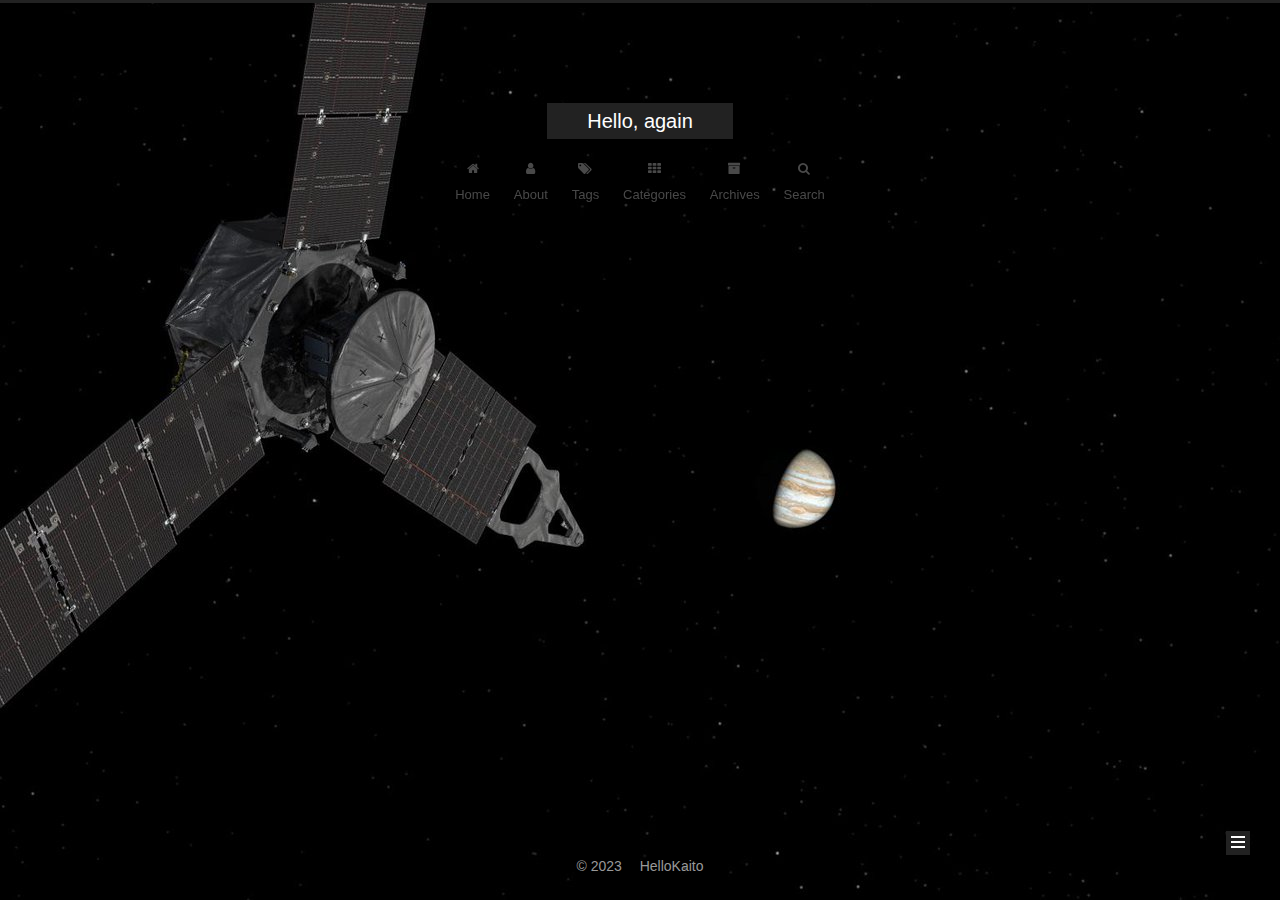
<file: index.html>
<!DOCTYPE html>



  


<html class="theme-next muse use-motion" lang="zh-CN">
<head>
  <meta charset="UTF-8"/>
<meta http-equiv="X-UA-Compatible" content="IE=edge" />
<meta name="viewport" content="width=device-width, initial-scale=1, maximum-scale=1"/>
<meta name="theme-color" content="#222">









<meta http-equiv="Cache-Control" content="no-transform" />
<meta http-equiv="Cache-Control" content="no-siteapp" />
















  
  
  <link href="/lib/fancybox/source/jquery.fancybox.css?v=2.1.5" rel="stylesheet" type="text/css" />







<link href="/lib/font-awesome/css/font-awesome.min.css?v=4.6.2" rel="stylesheet" type="text/css" />

<link href="/css/main.css?v=5.1.4" rel="stylesheet" type="text/css" />



  <link rel="icon" type="image/png" sizes="32x32" href="/images/favico.ico?v=5.1.4">
















<meta property="og:type" content="website">
<meta property="og:title" content="Hello, again">
<meta property="og:url" content="http://example.com/index.html">
<meta property="og:site_name" content="Hello, again">
<meta property="og:locale" content="zh_CN">
<meta property="article:author" content="HelloKaito">
<meta name="twitter:card" content="summary">



<script type="text/javascript" id="hexo.configurations">
  var NexT = window.NexT || {};
  var CONFIG = {
    root: '',
    scheme: 'Muse',
    version: '5.1.4',
    sidebar: {"position":"left","display":"post","offset":12,"b2t":false,"scrollpercent":true,"onmobile":false},
    fancybox: true,
    tabs: true,
    motion: {"enable":true,"async":false,"transition":{"post_block":"fadeIn","post_header":"slideDownIn","post_body":"slideDownIn","coll_header":"slideLeftIn","sidebar":"slideUpIn"}},
    duoshuo: {
      userId: '0',
      author: 'Author'
    },
    algolia: {
      applicationID: '',
      apiKey: '',
      indexName: '',
      hits: {"per_page":10},
      labels: {"input_placeholder":"Search for Posts","hits_empty":"We didn't find any results for the search: ${query}","hits_stats":"${hits} results found in ${time} ms"}
    }
  };
</script>



  <link rel="canonical" href="http://example.com/"/>





  <title>Hello, again</title>
  








<meta name="generator" content="Hexo 6.3.0"></head>

<body itemscope itemtype="http://schema.org/WebPage" lang="zh-CN">

  
  
    
  

  <div class="container sidebar-position-left 
  page-home">
    <div class="headband"></div>

    <header id="header" class="header" itemscope itemtype="http://schema.org/WPHeader">
      <div class="header-inner"><div class="site-brand-wrapper">
  <div class="site-meta ">
    

    <div class="custom-logo-site-title">
      <a href="/"  class="brand" rel="start">
        <span class="logo-line-before"><i></i></span>
        <span class="site-title">Hello, again</span>
        <span class="logo-line-after"><i></i></span>
      </a>
    </div>
      
        <p class="site-subtitle"></p>
      
  </div>

  <div class="site-nav-toggle">
    <button>
      <span class="btn-bar"></span>
      <span class="btn-bar"></span>
      <span class="btn-bar"></span>
    </button>
  </div>
</div>

<nav class="site-nav">
  

  
    <ul id="menu" class="menu">
      
        
        <li class="menu-item menu-item-home">
          <a href="/" rel="section">
            
              <i class="menu-item-icon fa fa-fw fa-home"></i> <br />
            
            Home
          </a>
        </li>
      
        
        <li class="menu-item menu-item-about">
          <a href="/about/" rel="section">
            
              <i class="menu-item-icon fa fa-fw fa-user"></i> <br />
            
            About
          </a>
        </li>
      
        
        <li class="menu-item menu-item-tags">
          <a href="/tags/" rel="section">
            
              <i class="menu-item-icon fa fa-fw fa-tags"></i> <br />
            
            Tags
          </a>
        </li>
      
        
        <li class="menu-item menu-item-categories">
          <a href="/categories/" rel="section">
            
              <i class="menu-item-icon fa fa-fw fa-th"></i> <br />
            
            Categories
          </a>
        </li>
      
        
        <li class="menu-item menu-item-archives">
          <a href="/archives/" rel="section">
            
              <i class="menu-item-icon fa fa-fw fa-archive"></i> <br />
            
            Archives
          </a>
        </li>
      

      
        <li class="menu-item menu-item-search">
          
            <a href="javascript:;" class="popup-trigger">
          
            
              <i class="menu-item-icon fa fa-search fa-fw"></i> <br />
            
            Search
          </a>
        </li>
      
    </ul>
  

  
    <div class="site-search">
      
  <div class="popup search-popup local-search-popup">
  <div class="local-search-header clearfix">
    <span class="search-icon">
      <i class="fa fa-search"></i>
    </span>
    <span class="popup-btn-close">
      <i class="fa fa-times-circle"></i>
    </span>
    <div class="local-search-input-wrapper">
      <input autocomplete="off"
             placeholder="Searching..." spellcheck="false"
             type="text" id="local-search-input">
    </div>
  </div>
  <div id="local-search-result"></div>
</div>



    </div>
  
</nav>



 </div>
    </header>

    <main id="main" class="main">
      <div class="main-inner">
        <div class="content-wrap">
          <div id="content" class="content">
            
  <section id="posts" class="posts-expand">
    
      
         

      
    
      
         

      
    
  </section>

  


          </div>
          


          

        </div>
        
          
  
  <div class="sidebar-toggle">
    <div class="sidebar-toggle-line-wrap">
      <span class="sidebar-toggle-line sidebar-toggle-line-first"></span>
      <span class="sidebar-toggle-line sidebar-toggle-line-middle"></span>
      <span class="sidebar-toggle-line sidebar-toggle-line-last"></span>
    </div>
  </div>

  <aside id="sidebar" class="sidebar">
    
    <div class="sidebar-inner">

      

      

      <section class="site-overview-wrap sidebar-panel sidebar-panel-active">
        <div class="site-overview">
          <div class="site-author motion-element" itemprop="author" itemscope itemtype="http://schema.org/Person">
            
              <p class="site-author-name" itemprop="name"></p>
              <p class="site-description motion-element" itemprop="description"></p>
          </div>

          <nav class="site-state motion-element">

            
              <div class="site-state-item site-state-posts">
              
                <a href="/archives/%7C%7C%20archive">
              
                  <span class="site-state-item-count">2</span>
                  <span class="site-state-item-name">posts</span>
                </a>
              </div>
            

            
              
              
              <div class="site-state-item site-state-categories">
                <a href="/categories/index.html">
                  <span class="site-state-item-count">1</span>
                  <span class="site-state-item-name">categories</span>
                </a>
              </div>
            

            
              
              
              <div class="site-state-item site-state-tags">
                <a href="/tags/index.html">
                  <span class="site-state-item-count">1</span>
                  <span class="site-state-item-name">tags</span>
                </a>
              </div>
            

          </nav>

          

          
            <div class="links-of-author motion-element">
                
                  <span class="links-of-author-item">
                    <a href="https://github.com/HelloKaito/hellokaito.github.io" target="_blank" title="GitHub">
                      
                        <i class="fa fa-fw fa-github"></i>GitHub</a>
                  </span>
                
                  <span class="links-of-author-item">
                    <a href="mailto:472288960@qq.com" target="_blank" title="E-Mail">
                      
                        <i class="fa fa-fw fa-envelope"></i>E-Mail</a>
                  </span>
                
            </div>
          

          
          

          
          

          

        </div>
      </section>

      

      

    </div>
  </aside>


        
      </div>
    </main>

    <footer id="footer" class="footer">
      <div class="footer-inner">
        <div class="copyright">&copy; <span itemprop="copyrightYear">2023</span>
  <span class="with-love">
    <i class="fa fa-helloKaito"></i>
  </span>
  <span class="author" itemprop="copyrightHolder">HelloKaito</span>

  
</div>

<!--

  <div class="powered-by">Powered by <a class="theme-link" target="_blank" href="https://hexo.io">Hexo</a></div>



  <span class="post-meta-divider">|</span>



  <div class="theme-info">Theme &mdash; <a class="theme-link" target="_blank" href="https://github.com/iissnan/hexo-theme-next">NexT.Muse</a> v5.1.4</div>



-->

        







        
      </div>
    </footer>

    
      <div class="back-to-top">
        <i class="fa fa-arrow-up"></i>
        
          <span id="scrollpercent"><span>0</span>%</span>
        
      </div>
    

    

  </div>

  

<script type="text/javascript">
  if (Object.prototype.toString.call(window.Promise) !== '[object Function]') {
    window.Promise = null;
  }
</script>









  












  
  
    <script type="text/javascript" src="/lib/jquery/index.js?v=2.1.3"></script>
  

  
  
    <script type="text/javascript" src="/lib/fastclick/lib/fastclick.min.js?v=1.0.6"></script>
  

  
  
    <script type="text/javascript" src="/lib/jquery_lazyload/jquery.lazyload.js?v=1.9.7"></script>
  

  
  
    <script type="text/javascript" src="/lib/velocity/velocity.min.js?v=1.2.1"></script>
  

  
  
    <script type="text/javascript" src="/lib/velocity/velocity.ui.min.js?v=1.2.1"></script>
  

  
  
    <script type="text/javascript" src="/lib/fancybox/source/jquery.fancybox.pack.js?v=2.1.5"></script>
  


  


  <script type="text/javascript" src="/js/src/utils.js?v=5.1.4"></script>

  <script type="text/javascript" src="/js/src/motion.js?v=5.1.4"></script>



  
  

  

  


  <script type="text/javascript" src="/js/src/bootstrap.js?v=5.1.4"></script>



  


  




	





  





  












  

  <script type="text/javascript">
    // Popup Window;
    var isfetched = false;
    var isXml = true;
    // Search DB path;
    var search_path = "search.xml";
    if (search_path.length === 0) {
      search_path = "search.xml";
    } else if (/json$/i.test(search_path)) {
      isXml = false;
    }
    var path = "/" + search_path;
    // monitor main search box;

    var onPopupClose = function (e) {
      $('.popup').hide();
      $('#local-search-input').val('');
      $('.search-result-list').remove();
      $('#no-result').remove();
      $(".local-search-pop-overlay").remove();
      $('body').css('overflow', '');
    }

    function proceedsearch() {
      $("body")
        .append('<div class="search-popup-overlay local-search-pop-overlay"></div>')
        .css('overflow', 'hidden');
      $('.search-popup-overlay').click(onPopupClose);
      $('.popup').toggle();
      var $localSearchInput = $('#local-search-input');
      $localSearchInput.attr("autocapitalize", "none");
      $localSearchInput.attr("autocorrect", "off");
      $localSearchInput.focus();
    }

    // search function;
    var searchFunc = function(path, search_id, content_id) {
      'use strict';

      // start loading animation
      $("body")
        .append('<div class="search-popup-overlay local-search-pop-overlay">' +
          '<div id="search-loading-icon">' +
          '<i class="fa fa-spinner fa-pulse fa-5x fa-fw"></i>' +
          '</div>' +
          '</div>')
        .css('overflow', 'hidden');
      $("#search-loading-icon").css('margin', '20% auto 0 auto').css('text-align', 'center');

      $.ajax({
        url: path,
        dataType: isXml ? "xml" : "json",
        async: true,
        success: function(res) {
          // get the contents from search data
          isfetched = true;
          $('.popup').detach().appendTo('.header-inner');
          var datas = isXml ? $("entry", res).map(function() {
            return {
              title: $("title", this).text(),
              content: $("content",this).text(),
              url: $("url" , this).text()
            };
          }).get() : res;
          var input = document.getElementById(search_id);
          var resultContent = document.getElementById(content_id);
          var inputEventFunction = function() {
            var searchText = input.value.trim().toLowerCase();
            var keywords = searchText.split(/[\s\-]+/);
            if (keywords.length > 1) {
              keywords.push(searchText);
            }
            var resultItems = [];
            if (searchText.length > 0) {
              // perform local searching
              datas.forEach(function(data) {
                var isMatch = false;
                var hitCount = 0;
                var searchTextCount = 0;
                var title = data.title.trim();
                var titleInLowerCase = title.toLowerCase();
                var content = data.content.trim().replace(/<[^>]+>/g,"");
                var contentInLowerCase = content.toLowerCase();
                var articleUrl = decodeURIComponent(data.url);
                var indexOfTitle = [];
                var indexOfContent = [];
                // only match articles with not empty titles
                if(title != '') {
                  keywords.forEach(function(keyword) {
                    function getIndexByWord(word, text, caseSensitive) {
                      var wordLen = word.length;
                      if (wordLen === 0) {
                        return [];
                      }
                      var startPosition = 0, position = [], index = [];
                      if (!caseSensitive) {
                        text = text.toLowerCase();
                        word = word.toLowerCase();
                      }
                      while ((position = text.indexOf(word, startPosition)) > -1) {
                        index.push({position: position, word: word});
                        startPosition = position + wordLen;
                      }
                      return index;
                    }

                    indexOfTitle = indexOfTitle.concat(getIndexByWord(keyword, titleInLowerCase, false));
                    indexOfContent = indexOfContent.concat(getIndexByWord(keyword, contentInLowerCase, false));
                  });
                  if (indexOfTitle.length > 0 || indexOfContent.length > 0) {
                    isMatch = true;
                    hitCount = indexOfTitle.length + indexOfContent.length;
                  }
                }

                // show search results

                if (isMatch) {
                  // sort index by position of keyword

                  [indexOfTitle, indexOfContent].forEach(function (index) {
                    index.sort(function (itemLeft, itemRight) {
                      if (itemRight.position !== itemLeft.position) {
                        return itemRight.position - itemLeft.position;
                      } else {
                        return itemLeft.word.length - itemRight.word.length;
                      }
                    });
                  });

                  // merge hits into slices

                  function mergeIntoSlice(text, start, end, index) {
                    var item = index[index.length - 1];
                    var position = item.position;
                    var word = item.word;
                    var hits = [];
                    var searchTextCountInSlice = 0;
                    while (position + word.length <= end && index.length != 0) {
                      if (word === searchText) {
                        searchTextCountInSlice++;
                      }
                      hits.push({position: position, length: word.length});
                      var wordEnd = position + word.length;

                      // move to next position of hit

                      index.pop();
                      while (index.length != 0) {
                        item = index[index.length - 1];
                        position = item.position;
                        word = item.word;
                        if (wordEnd > position) {
                          index.pop();
                        } else {
                          break;
                        }
                      }
                    }
                    searchTextCount += searchTextCountInSlice;
                    return {
                      hits: hits,
                      start: start,
                      end: end,
                      searchTextCount: searchTextCountInSlice
                    };
                  }

                  var slicesOfTitle = [];
                  if (indexOfTitle.length != 0) {
                    slicesOfTitle.push(mergeIntoSlice(title, 0, title.length, indexOfTitle));
                  }

                  var slicesOfContent = [];
                  while (indexOfContent.length != 0) {
                    var item = indexOfContent[indexOfContent.length - 1];
                    var position = item.position;
                    var word = item.word;
                    // cut out 100 characters
                    var start = position - 20;
                    var end = position + 80;
                    if(start < 0){
                      start = 0;
                    }
                    if (end < position + word.length) {
                      end = position + word.length;
                    }
                    if(end > content.length){
                      end = content.length;
                    }
                    slicesOfContent.push(mergeIntoSlice(content, start, end, indexOfContent));
                  }

                  // sort slices in content by search text's count and hits' count

                  slicesOfContent.sort(function (sliceLeft, sliceRight) {
                    if (sliceLeft.searchTextCount !== sliceRight.searchTextCount) {
                      return sliceRight.searchTextCount - sliceLeft.searchTextCount;
                    } else if (sliceLeft.hits.length !== sliceRight.hits.length) {
                      return sliceRight.hits.length - sliceLeft.hits.length;
                    } else {
                      return sliceLeft.start - sliceRight.start;
                    }
                  });

                  // select top N slices in content

                  var upperBound = parseInt('1');
                  if (upperBound >= 0) {
                    slicesOfContent = slicesOfContent.slice(0, upperBound);
                  }

                  // highlight title and content

                  function highlightKeyword(text, slice) {
                    var result = '';
                    var prevEnd = slice.start;
                    slice.hits.forEach(function (hit) {
                      result += text.substring(prevEnd, hit.position);
                      var end = hit.position + hit.length;
                      result += '<b class="search-keyword">' + text.substring(hit.position, end) + '</b>';
                      prevEnd = end;
                    });
                    result += text.substring(prevEnd, slice.end);
                    return result;
                  }

                  var resultItem = '';

                  if (slicesOfTitle.length != 0) {
                    resultItem += "<li><a href='" + articleUrl + "' class='search-result-title'>" + highlightKeyword(title, slicesOfTitle[0]) + "</a>";
                  } else {
                    resultItem += "<li><a href='" + articleUrl + "' class='search-result-title'>" + title + "</a>";
                  }

                  slicesOfContent.forEach(function (slice) {
                    resultItem += "<a href='" + articleUrl + "'>" +
                      "<p class=\"search-result\">" + highlightKeyword(content, slice) +
                      "...</p>" + "</a>";
                  });

                  resultItem += "</li>";
                  resultItems.push({
                    item: resultItem,
                    searchTextCount: searchTextCount,
                    hitCount: hitCount,
                    id: resultItems.length
                  });
                }
              })
            };
            if (keywords.length === 1 && keywords[0] === "") {
              resultContent.innerHTML = '<div id="no-result"><i class="fa fa-search fa-5x" /></div>'
            } else if (resultItems.length === 0) {
              resultContent.innerHTML = '<div id="no-result"><i class="fa fa-frown-o fa-5x" /></div>'
            } else {
              resultItems.sort(function (resultLeft, resultRight) {
                if (resultLeft.searchTextCount !== resultRight.searchTextCount) {
                  return resultRight.searchTextCount - resultLeft.searchTextCount;
                } else if (resultLeft.hitCount !== resultRight.hitCount) {
                  return resultRight.hitCount - resultLeft.hitCount;
                } else {
                  return resultRight.id - resultLeft.id;
                }
              });
              var searchResultList = '<ul class=\"search-result-list\">';
              resultItems.forEach(function (result) {
                searchResultList += result.item;
              })
              searchResultList += "</ul>";
              resultContent.innerHTML = searchResultList;
            }
          }

          if ('auto' === 'auto') {
            input.addEventListener('input', inputEventFunction);
          } else {
            $('.search-icon').click(inputEventFunction);
            input.addEventListener('keypress', function (event) {
              if (event.keyCode === 13) {
                inputEventFunction();
              }
            });
          }

          // remove loading animation
          $(".local-search-pop-overlay").remove();
          $('body').css('overflow', '');

          proceedsearch();
        }
      });
    }

    // handle and trigger popup window;
    $('.popup-trigger').click(function(e) {
      e.stopPropagation();
      if (isfetched === false) {
        searchFunc(path, 'local-search-input', 'local-search-result');
      } else {
        proceedsearch();
      };
    });

    $('.popup-btn-close').click(onPopupClose);
    $('.popup').click(function(e){
      e.stopPropagation();
    });
    $(document).on('keyup', function (event) {
      var shouldDismissSearchPopup = event.which === 27 &&
        $('.search-popup').is(':visible');
      if (shouldDismissSearchPopup) {
        onPopupClose();
      }
    });
  </script>





  

  

  

  
  

  

  

  

  <!-- 代码块复制功能 -->
<script type="text/javascript" src="/js/src/clipboard.min.js"></script>  
<script type="text/javascript" src="/js/src/clipboard-use.js"></script>

</body>
</html>
</file>
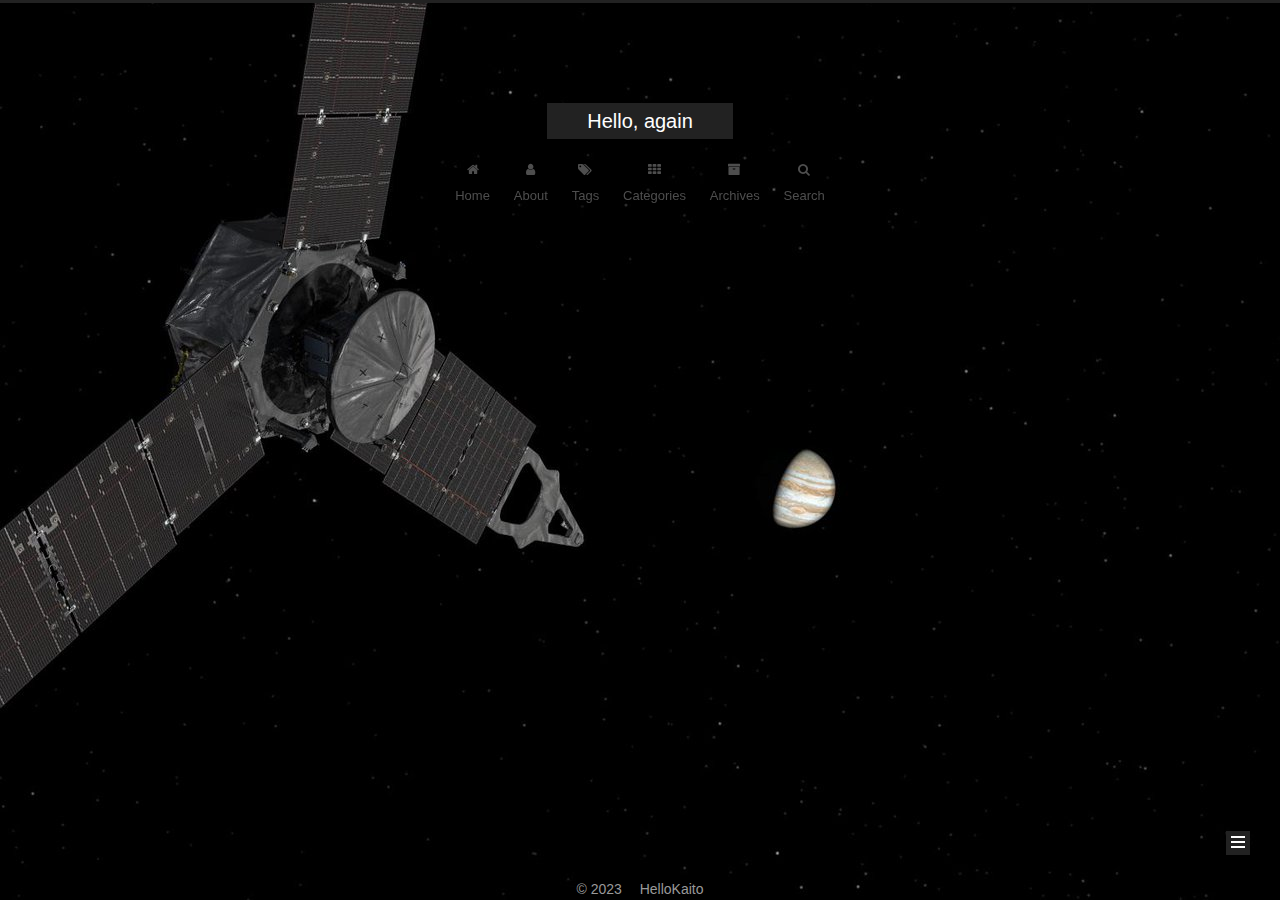
<file: archives/index.html>
<!DOCTYPE html>



  


<html class="theme-next muse use-motion" lang="zh-CN">
<head>
  <meta charset="UTF-8"/>
<meta http-equiv="X-UA-Compatible" content="IE=edge" />
<meta name="viewport" content="width=device-width, initial-scale=1, maximum-scale=1"/>
<meta name="theme-color" content="#222">









<meta http-equiv="Cache-Control" content="no-transform" />
<meta http-equiv="Cache-Control" content="no-siteapp" />
















  
  
  <link href="/lib/fancybox/source/jquery.fancybox.css?v=2.1.5" rel="stylesheet" type="text/css" />







<link href="/lib/font-awesome/css/font-awesome.min.css?v=4.6.2" rel="stylesheet" type="text/css" />

<link href="/css/main.css?v=5.1.4" rel="stylesheet" type="text/css" />



  <link rel="icon" type="image/png" sizes="32x32" href="/images/favico.ico?v=5.1.4">
















<meta property="og:type" content="website">
<meta property="og:title" content="Hello, again">
<meta property="og:url" content="http://example.com/archives/index.html">
<meta property="og:site_name" content="Hello, again">
<meta property="og:locale" content="zh_CN">
<meta property="article:author" content="HelloKaito">
<meta name="twitter:card" content="summary">



<script type="text/javascript" id="hexo.configurations">
  var NexT = window.NexT || {};
  var CONFIG = {
    root: '',
    scheme: 'Muse',
    version: '5.1.4',
    sidebar: {"position":"left","display":"post","offset":12,"b2t":false,"scrollpercent":true,"onmobile":false},
    fancybox: true,
    tabs: true,
    motion: {"enable":true,"async":false,"transition":{"post_block":"fadeIn","post_header":"slideDownIn","post_body":"slideDownIn","coll_header":"slideLeftIn","sidebar":"slideUpIn"}},
    duoshuo: {
      userId: '0',
      author: 'Author'
    },
    algolia: {
      applicationID: '',
      apiKey: '',
      indexName: '',
      hits: {"per_page":10},
      labels: {"input_placeholder":"Search for Posts","hits_empty":"We didn't find any results for the search: ${query}","hits_stats":"${hits} results found in ${time} ms"}
    }
  };
</script>



  <link rel="canonical" href="http://example.com/archives/"/>





  <title>Archive | Hello, again</title>
  








<meta name="generator" content="Hexo 6.3.0"></head>

<body itemscope itemtype="http://schema.org/WebPage" lang="zh-CN">

  
  
    
  

  <div class="container sidebar-position-left page-archive">
    <div class="headband"></div>

    <header id="header" class="header" itemscope itemtype="http://schema.org/WPHeader">
      <div class="header-inner"><div class="site-brand-wrapper">
  <div class="site-meta ">
    

    <div class="custom-logo-site-title">
      <a href="/"  class="brand" rel="start">
        <span class="logo-line-before"><i></i></span>
        <span class="site-title">Hello, again</span>
        <span class="logo-line-after"><i></i></span>
      </a>
    </div>
      
        <p class="site-subtitle"></p>
      
  </div>

  <div class="site-nav-toggle">
    <button>
      <span class="btn-bar"></span>
      <span class="btn-bar"></span>
      <span class="btn-bar"></span>
    </button>
  </div>
</div>

<nav class="site-nav">
  

  
    <ul id="menu" class="menu">
      
        
        <li class="menu-item menu-item-home">
          <a href="/" rel="section">
            
              <i class="menu-item-icon fa fa-fw fa-home"></i> <br />
            
            Home
          </a>
        </li>
      
        
        <li class="menu-item menu-item-about">
          <a href="/about/" rel="section">
            
              <i class="menu-item-icon fa fa-fw fa-user"></i> <br />
            
            About
          </a>
        </li>
      
        
        <li class="menu-item menu-item-tags">
          <a href="/tags/" rel="section">
            
              <i class="menu-item-icon fa fa-fw fa-tags"></i> <br />
            
            Tags
          </a>
        </li>
      
        
        <li class="menu-item menu-item-categories">
          <a href="/categories/" rel="section">
            
              <i class="menu-item-icon fa fa-fw fa-th"></i> <br />
            
            Categories
          </a>
        </li>
      
        
        <li class="menu-item menu-item-archives">
          <a href="/archives/" rel="section">
            
              <i class="menu-item-icon fa fa-fw fa-archive"></i> <br />
            
            Archives
          </a>
        </li>
      

      
        <li class="menu-item menu-item-search">
          
            <a href="javascript:;" class="popup-trigger">
          
            
              <i class="menu-item-icon fa fa-search fa-fw"></i> <br />
            
            Search
          </a>
        </li>
      
    </ul>
  

  
    <div class="site-search">
      
  <div class="popup search-popup local-search-popup">
  <div class="local-search-header clearfix">
    <span class="search-icon">
      <i class="fa fa-search"></i>
    </span>
    <span class="popup-btn-close">
      <i class="fa fa-times-circle"></i>
    </span>
    <div class="local-search-input-wrapper">
      <input autocomplete="off"
             placeholder="Searching..." spellcheck="false"
             type="text" id="local-search-input">
    </div>
  </div>
  <div id="local-search-result"></div>
</div>



    </div>
  
</nav>



 </div>
    </header>

    <main id="main" class="main">
      <div class="main-inner">
        <div class="content-wrap">
          <div id="content" class="content">
            

  
  
  
  <div class="post-block archive">
    <div id="posts" class="posts-collapse">
      <span class="archive-move-on"></span>

      <span class="archive-page-counter">
        
        
        
          
        
        Um..! 2 posts in total. Keep on posting.
      </span>

      

        
        
        

        
          
          <div class="collection-title">
            <h1 class="archive-year" id="archive-year-2022">2022</h1>
          </div>
        
        

        

  <article class="post post-type-normal" itemscope itemtype="http://schema.org/Article">
    <header class="post-header">

      <h2 class="post-title">
        
            <a class="post-title-link" href="/2022/12/28/trt/" itemprop="url">
              
                <span itemprop="name">Title</span>
              
            </a>
        
      </h2>

      <div class="post-meta">
        <time class="post-time" itemprop="dateCreated"
              datetime="2022-12-28T15:08:25+08:00"
              content="2022-12-28" >
          12-28
        </time>
      </div>

    </header>
  </article>



      

        
        
        

        
        

        

  <article class="post post-type-normal" itemscope itemtype="http://schema.org/Article">
    <header class="post-header">

      <h2 class="post-title">
        
            <a class="post-title-link" href="/2022/12/28/hello-world/" itemprop="url">
              
                <span itemprop="name">Hello World</span>
              
            </a>
        
      </h2>

      <div class="post-meta">
        <time class="post-time" itemprop="dateCreated"
              datetime="2022-12-28T11:05:56+08:00"
              content="2022-12-28" >
          12-28
        </time>
      </div>

    </header>
  </article>



      

    </div>
  </div>
  
  
  

  



          </div>
          


          

        </div>
        
          
  
  <div class="sidebar-toggle">
    <div class="sidebar-toggle-line-wrap">
      <span class="sidebar-toggle-line sidebar-toggle-line-first"></span>
      <span class="sidebar-toggle-line sidebar-toggle-line-middle"></span>
      <span class="sidebar-toggle-line sidebar-toggle-line-last"></span>
    </div>
  </div>

  <aside id="sidebar" class="sidebar">
    
    <div class="sidebar-inner">

      

      

      <section class="site-overview-wrap sidebar-panel sidebar-panel-active">
        <div class="site-overview">
          <div class="site-author motion-element" itemprop="author" itemscope itemtype="http://schema.org/Person">
            
              <p class="site-author-name" itemprop="name"></p>
              <p class="site-description motion-element" itemprop="description"></p>
          </div>

          <nav class="site-state motion-element">

            
              <div class="site-state-item site-state-posts">
              
                <a href="/archives/%7C%7C%20archive">
              
                  <span class="site-state-item-count">2</span>
                  <span class="site-state-item-name">posts</span>
                </a>
              </div>
            

            
              
              
              <div class="site-state-item site-state-categories">
                <a href="/categories/index.html">
                  <span class="site-state-item-count">1</span>
                  <span class="site-state-item-name">categories</span>
                </a>
              </div>
            

            
              
              
              <div class="site-state-item site-state-tags">
                <a href="/tags/index.html">
                  <span class="site-state-item-count">1</span>
                  <span class="site-state-item-name">tags</span>
                </a>
              </div>
            

          </nav>

          

          
            <div class="links-of-author motion-element">
                
                  <span class="links-of-author-item">
                    <a href="https://github.com/HelloKaito/hellokaito.github.io" target="_blank" title="GitHub">
                      
                        <i class="fa fa-fw fa-github"></i>GitHub</a>
                  </span>
                
                  <span class="links-of-author-item">
                    <a href="mailto:472288960@qq.com" target="_blank" title="E-Mail">
                      
                        <i class="fa fa-fw fa-envelope"></i>E-Mail</a>
                  </span>
                
            </div>
          

          
          

          
          

          

        </div>
      </section>

      

      

    </div>
  </aside>


        
      </div>
    </main>

    <footer id="footer" class="footer">
      <div class="footer-inner">
        <div class="copyright">&copy; <span itemprop="copyrightYear">2023</span>
  <span class="with-love">
    <i class="fa fa-helloKaito"></i>
  </span>
  <span class="author" itemprop="copyrightHolder">HelloKaito</span>

  
</div>

<!--

  <div class="powered-by">Powered by <a class="theme-link" target="_blank" href="https://hexo.io">Hexo</a></div>



  <span class="post-meta-divider">|</span>



  <div class="theme-info">Theme &mdash; <a class="theme-link" target="_blank" href="https://github.com/iissnan/hexo-theme-next">NexT.Muse</a> v5.1.4</div>



-->

        







        
      </div>
    </footer>

    
      <div class="back-to-top">
        <i class="fa fa-arrow-up"></i>
        
          <span id="scrollpercent"><span>0</span>%</span>
        
      </div>
    

    

  </div>

  

<script type="text/javascript">
  if (Object.prototype.toString.call(window.Promise) !== '[object Function]') {
    window.Promise = null;
  }
</script>









  












  
  
    <script type="text/javascript" src="/lib/jquery/index.js?v=2.1.3"></script>
  

  
  
    <script type="text/javascript" src="/lib/fastclick/lib/fastclick.min.js?v=1.0.6"></script>
  

  
  
    <script type="text/javascript" src="/lib/jquery_lazyload/jquery.lazyload.js?v=1.9.7"></script>
  

  
  
    <script type="text/javascript" src="/lib/velocity/velocity.min.js?v=1.2.1"></script>
  

  
  
    <script type="text/javascript" src="/lib/velocity/velocity.ui.min.js?v=1.2.1"></script>
  

  
  
    <script type="text/javascript" src="/lib/fancybox/source/jquery.fancybox.pack.js?v=2.1.5"></script>
  


  


  <script type="text/javascript" src="/js/src/utils.js?v=5.1.4"></script>

  <script type="text/javascript" src="/js/src/motion.js?v=5.1.4"></script>



  
  

  

  


  <script type="text/javascript" src="/js/src/bootstrap.js?v=5.1.4"></script>



  


  




	





  





  












  

  <script type="text/javascript">
    // Popup Window;
    var isfetched = false;
    var isXml = true;
    // Search DB path;
    var search_path = "search.xml";
    if (search_path.length === 0) {
      search_path = "search.xml";
    } else if (/json$/i.test(search_path)) {
      isXml = false;
    }
    var path = "/" + search_path;
    // monitor main search box;

    var onPopupClose = function (e) {
      $('.popup').hide();
      $('#local-search-input').val('');
      $('.search-result-list').remove();
      $('#no-result').remove();
      $(".local-search-pop-overlay").remove();
      $('body').css('overflow', '');
    }

    function proceedsearch() {
      $("body")
        .append('<div class="search-popup-overlay local-search-pop-overlay"></div>')
        .css('overflow', 'hidden');
      $('.search-popup-overlay').click(onPopupClose);
      $('.popup').toggle();
      var $localSearchInput = $('#local-search-input');
      $localSearchInput.attr("autocapitalize", "none");
      $localSearchInput.attr("autocorrect", "off");
      $localSearchInput.focus();
    }

    // search function;
    var searchFunc = function(path, search_id, content_id) {
      'use strict';

      // start loading animation
      $("body")
        .append('<div class="search-popup-overlay local-search-pop-overlay">' +
          '<div id="search-loading-icon">' +
          '<i class="fa fa-spinner fa-pulse fa-5x fa-fw"></i>' +
          '</div>' +
          '</div>')
        .css('overflow', 'hidden');
      $("#search-loading-icon").css('margin', '20% auto 0 auto').css('text-align', 'center');

      $.ajax({
        url: path,
        dataType: isXml ? "xml" : "json",
        async: true,
        success: function(res) {
          // get the contents from search data
          isfetched = true;
          $('.popup').detach().appendTo('.header-inner');
          var datas = isXml ? $("entry", res).map(function() {
            return {
              title: $("title", this).text(),
              content: $("content",this).text(),
              url: $("url" , this).text()
            };
          }).get() : res;
          var input = document.getElementById(search_id);
          var resultContent = document.getElementById(content_id);
          var inputEventFunction = function() {
            var searchText = input.value.trim().toLowerCase();
            var keywords = searchText.split(/[\s\-]+/);
            if (keywords.length > 1) {
              keywords.push(searchText);
            }
            var resultItems = [];
            if (searchText.length > 0) {
              // perform local searching
              datas.forEach(function(data) {
                var isMatch = false;
                var hitCount = 0;
                var searchTextCount = 0;
                var title = data.title.trim();
                var titleInLowerCase = title.toLowerCase();
                var content = data.content.trim().replace(/<[^>]+>/g,"");
                var contentInLowerCase = content.toLowerCase();
                var articleUrl = decodeURIComponent(data.url);
                var indexOfTitle = [];
                var indexOfContent = [];
                // only match articles with not empty titles
                if(title != '') {
                  keywords.forEach(function(keyword) {
                    function getIndexByWord(word, text, caseSensitive) {
                      var wordLen = word.length;
                      if (wordLen === 0) {
                        return [];
                      }
                      var startPosition = 0, position = [], index = [];
                      if (!caseSensitive) {
                        text = text.toLowerCase();
                        word = word.toLowerCase();
                      }
                      while ((position = text.indexOf(word, startPosition)) > -1) {
                        index.push({position: position, word: word});
                        startPosition = position + wordLen;
                      }
                      return index;
                    }

                    indexOfTitle = indexOfTitle.concat(getIndexByWord(keyword, titleInLowerCase, false));
                    indexOfContent = indexOfContent.concat(getIndexByWord(keyword, contentInLowerCase, false));
                  });
                  if (indexOfTitle.length > 0 || indexOfContent.length > 0) {
                    isMatch = true;
                    hitCount = indexOfTitle.length + indexOfContent.length;
                  }
                }

                // show search results

                if (isMatch) {
                  // sort index by position of keyword

                  [indexOfTitle, indexOfContent].forEach(function (index) {
                    index.sort(function (itemLeft, itemRight) {
                      if (itemRight.position !== itemLeft.position) {
                        return itemRight.position - itemLeft.position;
                      } else {
                        return itemLeft.word.length - itemRight.word.length;
                      }
                    });
                  });

                  // merge hits into slices

                  function mergeIntoSlice(text, start, end, index) {
                    var item = index[index.length - 1];
                    var position = item.position;
                    var word = item.word;
                    var hits = [];
                    var searchTextCountInSlice = 0;
                    while (position + word.length <= end && index.length != 0) {
                      if (word === searchText) {
                        searchTextCountInSlice++;
                      }
                      hits.push({position: position, length: word.length});
                      var wordEnd = position + word.length;

                      // move to next position of hit

                      index.pop();
                      while (index.length != 0) {
                        item = index[index.length - 1];
                        position = item.position;
                        word = item.word;
                        if (wordEnd > position) {
                          index.pop();
                        } else {
                          break;
                        }
                      }
                    }
                    searchTextCount += searchTextCountInSlice;
                    return {
                      hits: hits,
                      start: start,
                      end: end,
                      searchTextCount: searchTextCountInSlice
                    };
                  }

                  var slicesOfTitle = [];
                  if (indexOfTitle.length != 0) {
                    slicesOfTitle.push(mergeIntoSlice(title, 0, title.length, indexOfTitle));
                  }

                  var slicesOfContent = [];
                  while (indexOfContent.length != 0) {
                    var item = indexOfContent[indexOfContent.length - 1];
                    var position = item.position;
                    var word = item.word;
                    // cut out 100 characters
                    var start = position - 20;
                    var end = position + 80;
                    if(start < 0){
                      start = 0;
                    }
                    if (end < position + word.length) {
                      end = position + word.length;
                    }
                    if(end > content.length){
                      end = content.length;
                    }
                    slicesOfContent.push(mergeIntoSlice(content, start, end, indexOfContent));
                  }

                  // sort slices in content by search text's count and hits' count

                  slicesOfContent.sort(function (sliceLeft, sliceRight) {
                    if (sliceLeft.searchTextCount !== sliceRight.searchTextCount) {
                      return sliceRight.searchTextCount - sliceLeft.searchTextCount;
                    } else if (sliceLeft.hits.length !== sliceRight.hits.length) {
                      return sliceRight.hits.length - sliceLeft.hits.length;
                    } else {
                      return sliceLeft.start - sliceRight.start;
                    }
                  });

                  // select top N slices in content

                  var upperBound = parseInt('1');
                  if (upperBound >= 0) {
                    slicesOfContent = slicesOfContent.slice(0, upperBound);
                  }

                  // highlight title and content

                  function highlightKeyword(text, slice) {
                    var result = '';
                    var prevEnd = slice.start;
                    slice.hits.forEach(function (hit) {
                      result += text.substring(prevEnd, hit.position);
                      var end = hit.position + hit.length;
                      result += '<b class="search-keyword">' + text.substring(hit.position, end) + '</b>';
                      prevEnd = end;
                    });
                    result += text.substring(prevEnd, slice.end);
                    return result;
                  }

                  var resultItem = '';

                  if (slicesOfTitle.length != 0) {
                    resultItem += "<li><a href='" + articleUrl + "' class='search-result-title'>" + highlightKeyword(title, slicesOfTitle[0]) + "</a>";
                  } else {
                    resultItem += "<li><a href='" + articleUrl + "' class='search-result-title'>" + title + "</a>";
                  }

                  slicesOfContent.forEach(function (slice) {
                    resultItem += "<a href='" + articleUrl + "'>" +
                      "<p class=\"search-result\">" + highlightKeyword(content, slice) +
                      "...</p>" + "</a>";
                  });

                  resultItem += "</li>";
                  resultItems.push({
                    item: resultItem,
                    searchTextCount: searchTextCount,
                    hitCount: hitCount,
                    id: resultItems.length
                  });
                }
              })
            };
            if (keywords.length === 1 && keywords[0] === "") {
              resultContent.innerHTML = '<div id="no-result"><i class="fa fa-search fa-5x" /></div>'
            } else if (resultItems.length === 0) {
              resultContent.innerHTML = '<div id="no-result"><i class="fa fa-frown-o fa-5x" /></div>'
            } else {
              resultItems.sort(function (resultLeft, resultRight) {
                if (resultLeft.searchTextCount !== resultRight.searchTextCount) {
                  return resultRight.searchTextCount - resultLeft.searchTextCount;
                } else if (resultLeft.hitCount !== resultRight.hitCount) {
                  return resultRight.hitCount - resultLeft.hitCount;
                } else {
                  return resultRight.id - resultLeft.id;
                }
              });
              var searchResultList = '<ul class=\"search-result-list\">';
              resultItems.forEach(function (result) {
                searchResultList += result.item;
              })
              searchResultList += "</ul>";
              resultContent.innerHTML = searchResultList;
            }
          }

          if ('auto' === 'auto') {
            input.addEventListener('input', inputEventFunction);
          } else {
            $('.search-icon').click(inputEventFunction);
            input.addEventListener('keypress', function (event) {
              if (event.keyCode === 13) {
                inputEventFunction();
              }
            });
          }

          // remove loading animation
          $(".local-search-pop-overlay").remove();
          $('body').css('overflow', '');

          proceedsearch();
        }
      });
    }

    // handle and trigger popup window;
    $('.popup-trigger').click(function(e) {
      e.stopPropagation();
      if (isfetched === false) {
        searchFunc(path, 'local-search-input', 'local-search-result');
      } else {
        proceedsearch();
      };
    });

    $('.popup-btn-close').click(onPopupClose);
    $('.popup').click(function(e){
      e.stopPropagation();
    });
    $(document).on('keyup', function (event) {
      var shouldDismissSearchPopup = event.which === 27 &&
        $('.search-popup').is(':visible');
      if (shouldDismissSearchPopup) {
        onPopupClose();
      }
    });
  </script>





  

  

  

  
  

  

  

  

  <!-- 代码块复制功能 -->
<script type="text/javascript" src="/js/src/clipboard.min.js"></script>  
<script type="text/javascript" src="/js/src/clipboard-use.js"></script>

</body>
</html>
</file>
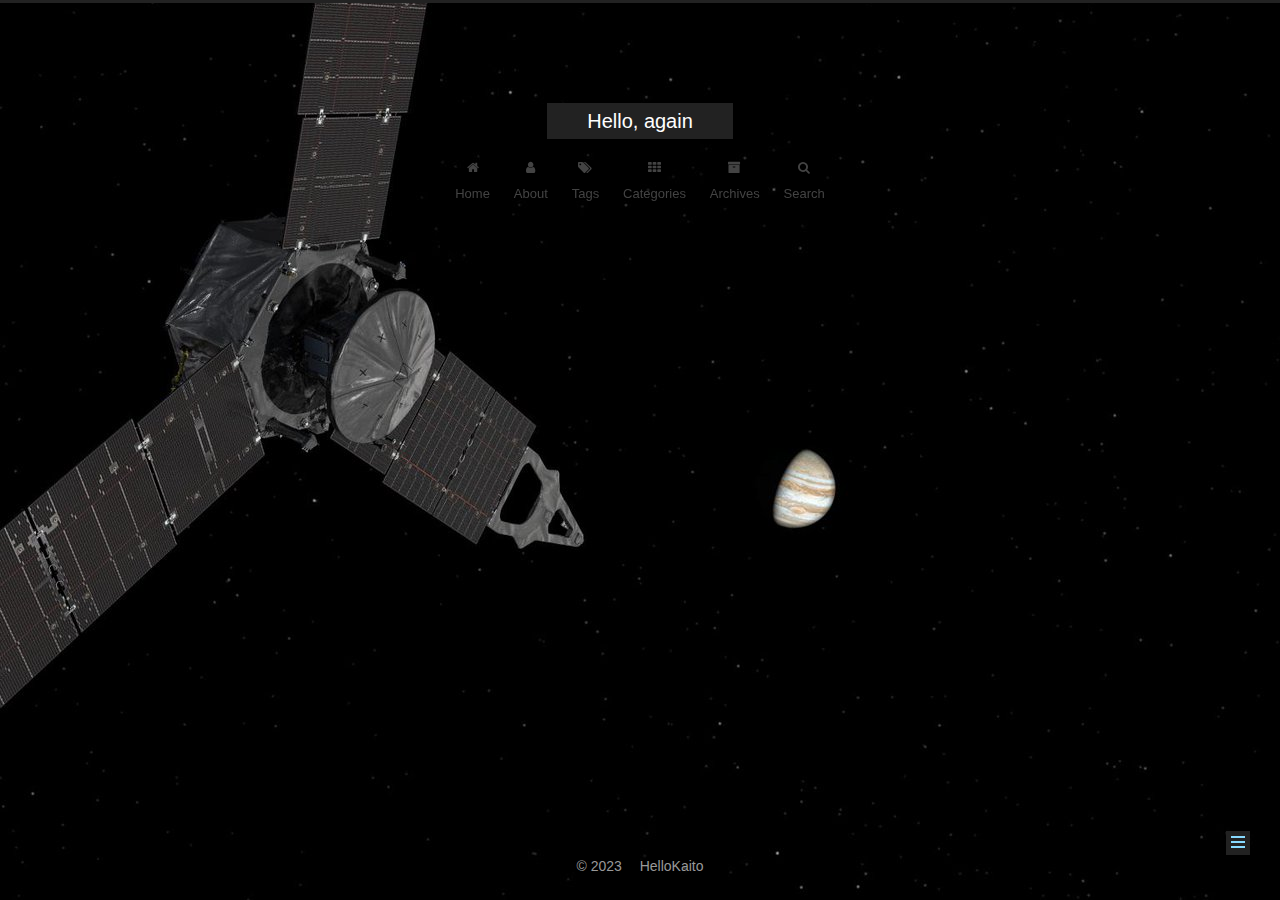
<file: categories/index.html>
<!DOCTYPE html>



  


<html class="theme-next muse use-motion" lang="zh-CN">
<head>
  <meta charset="UTF-8"/>
<meta http-equiv="X-UA-Compatible" content="IE=edge" />
<meta name="viewport" content="width=device-width, initial-scale=1, maximum-scale=1"/>
<meta name="theme-color" content="#222">









<meta http-equiv="Cache-Control" content="no-transform" />
<meta http-equiv="Cache-Control" content="no-siteapp" />
















  
  
  <link href="/lib/fancybox/source/jquery.fancybox.css?v=2.1.5" rel="stylesheet" type="text/css" />







<link href="/lib/font-awesome/css/font-awesome.min.css?v=4.6.2" rel="stylesheet" type="text/css" />

<link href="/css/main.css?v=5.1.4" rel="stylesheet" type="text/css" />



  <link rel="icon" type="image/png" sizes="32x32" href="/images/favico.ico?v=5.1.4">
















<meta property="og:type" content="website">
<meta property="og:title" content="All tags">
<meta property="og:url" content="http://example.com/categories/index.html">
<meta property="og:site_name" content="Hello, again">
<meta property="og:locale" content="zh_CN">
<meta property="article:published_time" content="2022-12-28T06:53:36.000Z">
<meta property="article:modified_time" content="2022-12-28T07:48:51.353Z">
<meta property="article:author" content="HelloKaito">
<meta name="twitter:card" content="summary">



<script type="text/javascript" id="hexo.configurations">
  var NexT = window.NexT || {};
  var CONFIG = {
    root: '',
    scheme: 'Muse',
    version: '5.1.4',
    sidebar: {"position":"left","display":"post","offset":12,"b2t":false,"scrollpercent":true,"onmobile":false},
    fancybox: true,
    tabs: true,
    motion: {"enable":true,"async":false,"transition":{"post_block":"fadeIn","post_header":"slideDownIn","post_body":"slideDownIn","coll_header":"slideLeftIn","sidebar":"slideUpIn"}},
    duoshuo: {
      userId: '0',
      author: 'Author'
    },
    algolia: {
      applicationID: '',
      apiKey: '',
      indexName: '',
      hits: {"per_page":10},
      labels: {"input_placeholder":"Search for Posts","hits_empty":"We didn't find any results for the search: ${query}","hits_stats":"${hits} results found in ${time} ms"}
    }
  };
</script>



  <link rel="canonical" href="http://example.com/categories/"/>





  <title>All tags | Hello, again</title>
  








<meta name="generator" content="Hexo 6.3.0"></head>

<body itemscope itemtype="http://schema.org/WebPage" lang="zh-CN">

  
  
    
  

  <div class="container sidebar-position-left page-post-detail">
    <div class="headband"></div>

    <header id="header" class="header" itemscope itemtype="http://schema.org/WPHeader">
      <div class="header-inner"><div class="site-brand-wrapper">
  <div class="site-meta ">
    

    <div class="custom-logo-site-title">
      <a href="/"  class="brand" rel="start">
        <span class="logo-line-before"><i></i></span>
        <span class="site-title">Hello, again</span>
        <span class="logo-line-after"><i></i></span>
      </a>
    </div>
      
        <p class="site-subtitle"></p>
      
  </div>

  <div class="site-nav-toggle">
    <button>
      <span class="btn-bar"></span>
      <span class="btn-bar"></span>
      <span class="btn-bar"></span>
    </button>
  </div>
</div>

<nav class="site-nav">
  

  
    <ul id="menu" class="menu">
      
        
        <li class="menu-item menu-item-home">
          <a href="/" rel="section">
            
              <i class="menu-item-icon fa fa-fw fa-home"></i> <br />
            
            Home
          </a>
        </li>
      
        
        <li class="menu-item menu-item-about">
          <a href="/about/" rel="section">
            
              <i class="menu-item-icon fa fa-fw fa-user"></i> <br />
            
            About
          </a>
        </li>
      
        
        <li class="menu-item menu-item-tags">
          <a href="/tags/" rel="section">
            
              <i class="menu-item-icon fa fa-fw fa-tags"></i> <br />
            
            Tags
          </a>
        </li>
      
        
        <li class="menu-item menu-item-categories">
          <a href="/categories/" rel="section">
            
              <i class="menu-item-icon fa fa-fw fa-th"></i> <br />
            
            Categories
          </a>
        </li>
      
        
        <li class="menu-item menu-item-archives">
          <a href="/archives/" rel="section">
            
              <i class="menu-item-icon fa fa-fw fa-archive"></i> <br />
            
            Archives
          </a>
        </li>
      

      
        <li class="menu-item menu-item-search">
          
            <a href="javascript:;" class="popup-trigger">
          
            
              <i class="menu-item-icon fa fa-search fa-fw"></i> <br />
            
            Search
          </a>
        </li>
      
    </ul>
  

  
    <div class="site-search">
      
  <div class="popup search-popup local-search-popup">
  <div class="local-search-header clearfix">
    <span class="search-icon">
      <i class="fa fa-search"></i>
    </span>
    <span class="popup-btn-close">
      <i class="fa fa-times-circle"></i>
    </span>
    <div class="local-search-input-wrapper">
      <input autocomplete="off"
             placeholder="Searching..." spellcheck="false"
             type="text" id="local-search-input">
    </div>
  </div>
  <div id="local-search-result"></div>
</div>



    </div>
  
</nav>



 </div>
    </header>

    <main id="main" class="main">
      <div class="main-inner">
        <div class="content-wrap">
          <div id="content" class="content">
            

  <div id="posts" class="posts-expand">
    
    
    
    <div class="post-block page">
      <header class="post-header">

	<h1 class="post-title" itemprop="name headline">All tags</h1>



</header>

      
      
      
      <div class="post-body">
        
        
          <div class="category-all-page">
            <div class="category-all-title">
                1 category in total
            </div>
            <div class="category-all">
              <ul class="category-list"><li class="category-list-item"><a class="category-list-link" href="/categories/Try/">Try</a><span class="category-list-count">1</span></li></ul>
            </div>
          </div>
        
      </div>
      
      
      
    </div>
    
    
    
  </div>


          </div>
          


          

        </div>
        
          
  
  <div class="sidebar-toggle">
    <div class="sidebar-toggle-line-wrap">
      <span class="sidebar-toggle-line sidebar-toggle-line-first"></span>
      <span class="sidebar-toggle-line sidebar-toggle-line-middle"></span>
      <span class="sidebar-toggle-line sidebar-toggle-line-last"></span>
    </div>
  </div>

  <aside id="sidebar" class="sidebar">
    
    <div class="sidebar-inner">

      

      

      <section class="site-overview-wrap sidebar-panel sidebar-panel-active">
        <div class="site-overview">
          <div class="site-author motion-element" itemprop="author" itemscope itemtype="http://schema.org/Person">
            
              <p class="site-author-name" itemprop="name"></p>
              <p class="site-description motion-element" itemprop="description"></p>
          </div>

          <nav class="site-state motion-element">

            
              <div class="site-state-item site-state-posts">
              
                <a href="/archives/%7C%7C%20archive">
              
                  <span class="site-state-item-count">2</span>
                  <span class="site-state-item-name">posts</span>
                </a>
              </div>
            

            
              
              
              <div class="site-state-item site-state-categories">
                <a href="/categories/index.html">
                  <span class="site-state-item-count">1</span>
                  <span class="site-state-item-name">categories</span>
                </a>
              </div>
            

            
              
              
              <div class="site-state-item site-state-tags">
                <a href="/tags/index.html">
                  <span class="site-state-item-count">1</span>
                  <span class="site-state-item-name">tags</span>
                </a>
              </div>
            

          </nav>

          

          
            <div class="links-of-author motion-element">
                
                  <span class="links-of-author-item">
                    <a href="https://github.com/HelloKaito/hellokaito.github.io" target="_blank" title="GitHub">
                      
                        <i class="fa fa-fw fa-github"></i>GitHub</a>
                  </span>
                
                  <span class="links-of-author-item">
                    <a href="mailto:472288960@qq.com" target="_blank" title="E-Mail">
                      
                        <i class="fa fa-fw fa-envelope"></i>E-Mail</a>
                  </span>
                
            </div>
          

          
          

          
          

          

        </div>
      </section>

      

      

    </div>
  </aside>


        
      </div>
    </main>

    <footer id="footer" class="footer">
      <div class="footer-inner">
        <div class="copyright">&copy; <span itemprop="copyrightYear">2023</span>
  <span class="with-love">
    <i class="fa fa-helloKaito"></i>
  </span>
  <span class="author" itemprop="copyrightHolder">HelloKaito</span>

  
</div>

<!--

  <div class="powered-by">Powered by <a class="theme-link" target="_blank" href="https://hexo.io">Hexo</a></div>



  <span class="post-meta-divider">|</span>



  <div class="theme-info">Theme &mdash; <a class="theme-link" target="_blank" href="https://github.com/iissnan/hexo-theme-next">NexT.Muse</a> v5.1.4</div>



-->

        







        
      </div>
    </footer>

    
      <div class="back-to-top">
        <i class="fa fa-arrow-up"></i>
        
          <span id="scrollpercent"><span>0</span>%</span>
        
      </div>
    

    

  </div>

  

<script type="text/javascript">
  if (Object.prototype.toString.call(window.Promise) !== '[object Function]') {
    window.Promise = null;
  }
</script>









  












  
  
    <script type="text/javascript" src="/lib/jquery/index.js?v=2.1.3"></script>
  

  
  
    <script type="text/javascript" src="/lib/fastclick/lib/fastclick.min.js?v=1.0.6"></script>
  

  
  
    <script type="text/javascript" src="/lib/jquery_lazyload/jquery.lazyload.js?v=1.9.7"></script>
  

  
  
    <script type="text/javascript" src="/lib/velocity/velocity.min.js?v=1.2.1"></script>
  

  
  
    <script type="text/javascript" src="/lib/velocity/velocity.ui.min.js?v=1.2.1"></script>
  

  
  
    <script type="text/javascript" src="/lib/fancybox/source/jquery.fancybox.pack.js?v=2.1.5"></script>
  


  


  <script type="text/javascript" src="/js/src/utils.js?v=5.1.4"></script>

  <script type="text/javascript" src="/js/src/motion.js?v=5.1.4"></script>



  
  

  
  <script type="text/javascript" src="/js/src/scrollspy.js?v=5.1.4"></script>
<script type="text/javascript" src="/js/src/post-details.js?v=5.1.4"></script>



  


  <script type="text/javascript" src="/js/src/bootstrap.js?v=5.1.4"></script>



  


  




	





  





  












  

  <script type="text/javascript">
    // Popup Window;
    var isfetched = false;
    var isXml = true;
    // Search DB path;
    var search_path = "search.xml";
    if (search_path.length === 0) {
      search_path = "search.xml";
    } else if (/json$/i.test(search_path)) {
      isXml = false;
    }
    var path = "/" + search_path;
    // monitor main search box;

    var onPopupClose = function (e) {
      $('.popup').hide();
      $('#local-search-input').val('');
      $('.search-result-list').remove();
      $('#no-result').remove();
      $(".local-search-pop-overlay").remove();
      $('body').css('overflow', '');
    }

    function proceedsearch() {
      $("body")
        .append('<div class="search-popup-overlay local-search-pop-overlay"></div>')
        .css('overflow', 'hidden');
      $('.search-popup-overlay').click(onPopupClose);
      $('.popup').toggle();
      var $localSearchInput = $('#local-search-input');
      $localSearchInput.attr("autocapitalize", "none");
      $localSearchInput.attr("autocorrect", "off");
      $localSearchInput.focus();
    }

    // search function;
    var searchFunc = function(path, search_id, content_id) {
      'use strict';

      // start loading animation
      $("body")
        .append('<div class="search-popup-overlay local-search-pop-overlay">' +
          '<div id="search-loading-icon">' +
          '<i class="fa fa-spinner fa-pulse fa-5x fa-fw"></i>' +
          '</div>' +
          '</div>')
        .css('overflow', 'hidden');
      $("#search-loading-icon").css('margin', '20% auto 0 auto').css('text-align', 'center');

      $.ajax({
        url: path,
        dataType: isXml ? "xml" : "json",
        async: true,
        success: function(res) {
          // get the contents from search data
          isfetched = true;
          $('.popup').detach().appendTo('.header-inner');
          var datas = isXml ? $("entry", res).map(function() {
            return {
              title: $("title", this).text(),
              content: $("content",this).text(),
              url: $("url" , this).text()
            };
          }).get() : res;
          var input = document.getElementById(search_id);
          var resultContent = document.getElementById(content_id);
          var inputEventFunction = function() {
            var searchText = input.value.trim().toLowerCase();
            var keywords = searchText.split(/[\s\-]+/);
            if (keywords.length > 1) {
              keywords.push(searchText);
            }
            var resultItems = [];
            if (searchText.length > 0) {
              // perform local searching
              datas.forEach(function(data) {
                var isMatch = false;
                var hitCount = 0;
                var searchTextCount = 0;
                var title = data.title.trim();
                var titleInLowerCase = title.toLowerCase();
                var content = data.content.trim().replace(/<[^>]+>/g,"");
                var contentInLowerCase = content.toLowerCase();
                var articleUrl = decodeURIComponent(data.url);
                var indexOfTitle = [];
                var indexOfContent = [];
                // only match articles with not empty titles
                if(title != '') {
                  keywords.forEach(function(keyword) {
                    function getIndexByWord(word, text, caseSensitive) {
                      var wordLen = word.length;
                      if (wordLen === 0) {
                        return [];
                      }
                      var startPosition = 0, position = [], index = [];
                      if (!caseSensitive) {
                        text = text.toLowerCase();
                        word = word.toLowerCase();
                      }
                      while ((position = text.indexOf(word, startPosition)) > -1) {
                        index.push({position: position, word: word});
                        startPosition = position + wordLen;
                      }
                      return index;
                    }

                    indexOfTitle = indexOfTitle.concat(getIndexByWord(keyword, titleInLowerCase, false));
                    indexOfContent = indexOfContent.concat(getIndexByWord(keyword, contentInLowerCase, false));
                  });
                  if (indexOfTitle.length > 0 || indexOfContent.length > 0) {
                    isMatch = true;
                    hitCount = indexOfTitle.length + indexOfContent.length;
                  }
                }

                // show search results

                if (isMatch) {
                  // sort index by position of keyword

                  [indexOfTitle, indexOfContent].forEach(function (index) {
                    index.sort(function (itemLeft, itemRight) {
                      if (itemRight.position !== itemLeft.position) {
                        return itemRight.position - itemLeft.position;
                      } else {
                        return itemLeft.word.length - itemRight.word.length;
                      }
                    });
                  });

                  // merge hits into slices

                  function mergeIntoSlice(text, start, end, index) {
                    var item = index[index.length - 1];
                    var position = item.position;
                    var word = item.word;
                    var hits = [];
                    var searchTextCountInSlice = 0;
                    while (position + word.length <= end && index.length != 0) {
                      if (word === searchText) {
                        searchTextCountInSlice++;
                      }
                      hits.push({position: position, length: word.length});
                      var wordEnd = position + word.length;

                      // move to next position of hit

                      index.pop();
                      while (index.length != 0) {
                        item = index[index.length - 1];
                        position = item.position;
                        word = item.word;
                        if (wordEnd > position) {
                          index.pop();
                        } else {
                          break;
                        }
                      }
                    }
                    searchTextCount += searchTextCountInSlice;
                    return {
                      hits: hits,
                      start: start,
                      end: end,
                      searchTextCount: searchTextCountInSlice
                    };
                  }

                  var slicesOfTitle = [];
                  if (indexOfTitle.length != 0) {
                    slicesOfTitle.push(mergeIntoSlice(title, 0, title.length, indexOfTitle));
                  }

                  var slicesOfContent = [];
                  while (indexOfContent.length != 0) {
                    var item = indexOfContent[indexOfContent.length - 1];
                    var position = item.position;
                    var word = item.word;
                    // cut out 100 characters
                    var start = position - 20;
                    var end = position + 80;
                    if(start < 0){
                      start = 0;
                    }
                    if (end < position + word.length) {
                      end = position + word.length;
                    }
                    if(end > content.length){
                      end = content.length;
                    }
                    slicesOfContent.push(mergeIntoSlice(content, start, end, indexOfContent));
                  }

                  // sort slices in content by search text's count and hits' count

                  slicesOfContent.sort(function (sliceLeft, sliceRight) {
                    if (sliceLeft.searchTextCount !== sliceRight.searchTextCount) {
                      return sliceRight.searchTextCount - sliceLeft.searchTextCount;
                    } else if (sliceLeft.hits.length !== sliceRight.hits.length) {
                      return sliceRight.hits.length - sliceLeft.hits.length;
                    } else {
                      return sliceLeft.start - sliceRight.start;
                    }
                  });

                  // select top N slices in content

                  var upperBound = parseInt('1');
                  if (upperBound >= 0) {
                    slicesOfContent = slicesOfContent.slice(0, upperBound);
                  }

                  // highlight title and content

                  function highlightKeyword(text, slice) {
                    var result = '';
                    var prevEnd = slice.start;
                    slice.hits.forEach(function (hit) {
                      result += text.substring(prevEnd, hit.position);
                      var end = hit.position + hit.length;
                      result += '<b class="search-keyword">' + text.substring(hit.position, end) + '</b>';
                      prevEnd = end;
                    });
                    result += text.substring(prevEnd, slice.end);
                    return result;
                  }

                  var resultItem = '';

                  if (slicesOfTitle.length != 0) {
                    resultItem += "<li><a href='" + articleUrl + "' class='search-result-title'>" + highlightKeyword(title, slicesOfTitle[0]) + "</a>";
                  } else {
                    resultItem += "<li><a href='" + articleUrl + "' class='search-result-title'>" + title + "</a>";
                  }

                  slicesOfContent.forEach(function (slice) {
                    resultItem += "<a href='" + articleUrl + "'>" +
                      "<p class=\"search-result\">" + highlightKeyword(content, slice) +
                      "...</p>" + "</a>";
                  });

                  resultItem += "</li>";
                  resultItems.push({
                    item: resultItem,
                    searchTextCount: searchTextCount,
                    hitCount: hitCount,
                    id: resultItems.length
                  });
                }
              })
            };
            if (keywords.length === 1 && keywords[0] === "") {
              resultContent.innerHTML = '<div id="no-result"><i class="fa fa-search fa-5x" /></div>'
            } else if (resultItems.length === 0) {
              resultContent.innerHTML = '<div id="no-result"><i class="fa fa-frown-o fa-5x" /></div>'
            } else {
              resultItems.sort(function (resultLeft, resultRight) {
                if (resultLeft.searchTextCount !== resultRight.searchTextCount) {
                  return resultRight.searchTextCount - resultLeft.searchTextCount;
                } else if (resultLeft.hitCount !== resultRight.hitCount) {
                  return resultRight.hitCount - resultLeft.hitCount;
                } else {
                  return resultRight.id - resultLeft.id;
                }
              });
              var searchResultList = '<ul class=\"search-result-list\">';
              resultItems.forEach(function (result) {
                searchResultList += result.item;
              })
              searchResultList += "</ul>";
              resultContent.innerHTML = searchResultList;
            }
          }

          if ('auto' === 'auto') {
            input.addEventListener('input', inputEventFunction);
          } else {
            $('.search-icon').click(inputEventFunction);
            input.addEventListener('keypress', function (event) {
              if (event.keyCode === 13) {
                inputEventFunction();
              }
            });
          }

          // remove loading animation
          $(".local-search-pop-overlay").remove();
          $('body').css('overflow', '');

          proceedsearch();
        }
      });
    }

    // handle and trigger popup window;
    $('.popup-trigger').click(function(e) {
      e.stopPropagation();
      if (isfetched === false) {
        searchFunc(path, 'local-search-input', 'local-search-result');
      } else {
        proceedsearch();
      };
    });

    $('.popup-btn-close').click(onPopupClose);
    $('.popup').click(function(e){
      e.stopPropagation();
    });
    $(document).on('keyup', function (event) {
      var shouldDismissSearchPopup = event.which === 27 &&
        $('.search-popup').is(':visible');
      if (shouldDismissSearchPopup) {
        onPopupClose();
      }
    });
  </script>





  

  

  

  
  

  

  

  

  <!-- 代码块复制功能 -->
<script type="text/javascript" src="/js/src/clipboard.min.js"></script>  
<script type="text/javascript" src="/js/src/clipboard-use.js"></script>

</body>
</html>
</file>
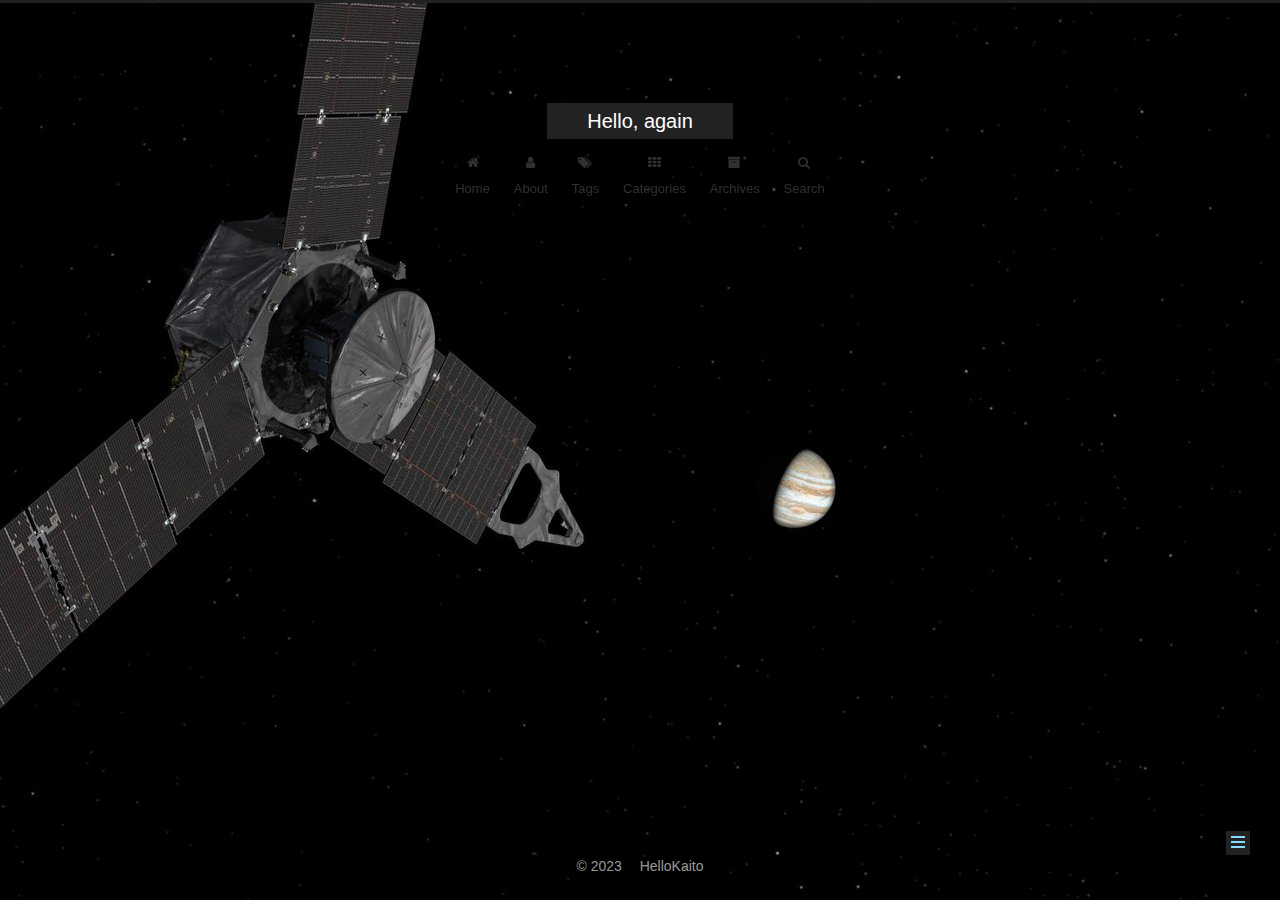
<file: tags/index.html>
<!DOCTYPE html>



  


<html class="theme-next muse use-motion" lang="zh-CN">
<head>
  <meta charset="UTF-8"/>
<meta http-equiv="X-UA-Compatible" content="IE=edge" />
<meta name="viewport" content="width=device-width, initial-scale=1, maximum-scale=1"/>
<meta name="theme-color" content="#222">









<meta http-equiv="Cache-Control" content="no-transform" />
<meta http-equiv="Cache-Control" content="no-siteapp" />
















  
  
  <link href="/lib/fancybox/source/jquery.fancybox.css?v=2.1.5" rel="stylesheet" type="text/css" />







<link href="/lib/font-awesome/css/font-awesome.min.css?v=4.6.2" rel="stylesheet" type="text/css" />

<link href="/css/main.css?v=5.1.4" rel="stylesheet" type="text/css" />



  <link rel="icon" type="image/png" sizes="32x32" href="/images/favico.ico?v=5.1.4">
















<meta property="og:type" content="website">
<meta property="og:title" content="All tags">
<meta property="og:url" content="http://example.com/tags/index.html">
<meta property="og:site_name" content="Hello, again">
<meta property="og:locale" content="zh_CN">
<meta property="article:published_time" content="2022-12-28T07:00:35.000Z">
<meta property="article:modified_time" content="2022-12-28T07:02:04.614Z">
<meta property="article:author" content="HelloKaito">
<meta name="twitter:card" content="summary">



<script type="text/javascript" id="hexo.configurations">
  var NexT = window.NexT || {};
  var CONFIG = {
    root: '',
    scheme: 'Muse',
    version: '5.1.4',
    sidebar: {"position":"left","display":"post","offset":12,"b2t":false,"scrollpercent":true,"onmobile":false},
    fancybox: true,
    tabs: true,
    motion: {"enable":true,"async":false,"transition":{"post_block":"fadeIn","post_header":"slideDownIn","post_body":"slideDownIn","coll_header":"slideLeftIn","sidebar":"slideUpIn"}},
    duoshuo: {
      userId: '0',
      author: 'Author'
    },
    algolia: {
      applicationID: '',
      apiKey: '',
      indexName: '',
      hits: {"per_page":10},
      labels: {"input_placeholder":"Search for Posts","hits_empty":"We didn't find any results for the search: ${query}","hits_stats":"${hits} results found in ${time} ms"}
    }
  };
</script>



  <link rel="canonical" href="http://example.com/tags/"/>





  <title>All tags | Hello, again</title>
  








<meta name="generator" content="Hexo 6.3.0"></head>

<body itemscope itemtype="http://schema.org/WebPage" lang="zh-CN">

  
  
    
  

  <div class="container sidebar-position-left page-post-detail">
    <div class="headband"></div>

    <header id="header" class="header" itemscope itemtype="http://schema.org/WPHeader">
      <div class="header-inner"><div class="site-brand-wrapper">
  <div class="site-meta ">
    

    <div class="custom-logo-site-title">
      <a href="/"  class="brand" rel="start">
        <span class="logo-line-before"><i></i></span>
        <span class="site-title">Hello, again</span>
        <span class="logo-line-after"><i></i></span>
      </a>
    </div>
      
        <p class="site-subtitle"></p>
      
  </div>

  <div class="site-nav-toggle">
    <button>
      <span class="btn-bar"></span>
      <span class="btn-bar"></span>
      <span class="btn-bar"></span>
    </button>
  </div>
</div>

<nav class="site-nav">
  

  
    <ul id="menu" class="menu">
      
        
        <li class="menu-item menu-item-home">
          <a href="/" rel="section">
            
              <i class="menu-item-icon fa fa-fw fa-home"></i> <br />
            
            Home
          </a>
        </li>
      
        
        <li class="menu-item menu-item-about">
          <a href="/about/" rel="section">
            
              <i class="menu-item-icon fa fa-fw fa-user"></i> <br />
            
            About
          </a>
        </li>
      
        
        <li class="menu-item menu-item-tags">
          <a href="/tags/" rel="section">
            
              <i class="menu-item-icon fa fa-fw fa-tags"></i> <br />
            
            Tags
          </a>
        </li>
      
        
        <li class="menu-item menu-item-categories">
          <a href="/categories/" rel="section">
            
              <i class="menu-item-icon fa fa-fw fa-th"></i> <br />
            
            Categories
          </a>
        </li>
      
        
        <li class="menu-item menu-item-archives">
          <a href="/archives/" rel="section">
            
              <i class="menu-item-icon fa fa-fw fa-archive"></i> <br />
            
            Archives
          </a>
        </li>
      

      
        <li class="menu-item menu-item-search">
          
            <a href="javascript:;" class="popup-trigger">
          
            
              <i class="menu-item-icon fa fa-search fa-fw"></i> <br />
            
            Search
          </a>
        </li>
      
    </ul>
  

  
    <div class="site-search">
      
  <div class="popup search-popup local-search-popup">
  <div class="local-search-header clearfix">
    <span class="search-icon">
      <i class="fa fa-search"></i>
    </span>
    <span class="popup-btn-close">
      <i class="fa fa-times-circle"></i>
    </span>
    <div class="local-search-input-wrapper">
      <input autocomplete="off"
             placeholder="Searching..." spellcheck="false"
             type="text" id="local-search-input">
    </div>
  </div>
  <div id="local-search-result"></div>
</div>



    </div>
  
</nav>



 </div>
    </header>

    <main id="main" class="main">
      <div class="main-inner">
        <div class="content-wrap">
          <div id="content" class="content">
            

  <div id="posts" class="posts-expand">
    
    
    
    <div class="post-block page">
      <header class="post-header">

	<h1 class="post-title" itemprop="name headline">All tags</h1>



</header>

      
      
      
      <div class="post-body">
        
        
          <div class="tag-cloud">
            <div class="tag-cloud-title">
                1 tag in total
            </div>
            <div class="tag-cloud-tags">
              <a href="/tags/ww3/" style="font-size: 12px; color: #ccc">ww3</a>
            </div>
          </div>
        
      </div>
      
      
      
    </div>
    
    
    
  </div>


          </div>
          


          

        </div>
        
          
  
  <div class="sidebar-toggle">
    <div class="sidebar-toggle-line-wrap">
      <span class="sidebar-toggle-line sidebar-toggle-line-first"></span>
      <span class="sidebar-toggle-line sidebar-toggle-line-middle"></span>
      <span class="sidebar-toggle-line sidebar-toggle-line-last"></span>
    </div>
  </div>

  <aside id="sidebar" class="sidebar">
    
    <div class="sidebar-inner">

      

      

      <section class="site-overview-wrap sidebar-panel sidebar-panel-active">
        <div class="site-overview">
          <div class="site-author motion-element" itemprop="author" itemscope itemtype="http://schema.org/Person">
            
              <p class="site-author-name" itemprop="name"></p>
              <p class="site-description motion-element" itemprop="description"></p>
          </div>

          <nav class="site-state motion-element">

            
              <div class="site-state-item site-state-posts">
              
                <a href="/archives/%7C%7C%20archive">
              
                  <span class="site-state-item-count">2</span>
                  <span class="site-state-item-name">posts</span>
                </a>
              </div>
            

            
              
              
              <div class="site-state-item site-state-categories">
                <a href="/categories/index.html">
                  <span class="site-state-item-count">1</span>
                  <span class="site-state-item-name">categories</span>
                </a>
              </div>
            

            
              
              
              <div class="site-state-item site-state-tags">
                <a href="/tags/index.html">
                  <span class="site-state-item-count">1</span>
                  <span class="site-state-item-name">tags</span>
                </a>
              </div>
            

          </nav>

          

          
            <div class="links-of-author motion-element">
                
                  <span class="links-of-author-item">
                    <a href="https://github.com/HelloKaito/hellokaito.github.io" target="_blank" title="GitHub">
                      
                        <i class="fa fa-fw fa-github"></i>GitHub</a>
                  </span>
                
                  <span class="links-of-author-item">
                    <a href="mailto:472288960@qq.com" target="_blank" title="E-Mail">
                      
                        <i class="fa fa-fw fa-envelope"></i>E-Mail</a>
                  </span>
                
            </div>
          

          
          

          
          

          

        </div>
      </section>

      

      

    </div>
  </aside>


        
      </div>
    </main>

    <footer id="footer" class="footer">
      <div class="footer-inner">
        <div class="copyright">&copy; <span itemprop="copyrightYear">2023</span>
  <span class="with-love">
    <i class="fa fa-helloKaito"></i>
  </span>
  <span class="author" itemprop="copyrightHolder">HelloKaito</span>

  
</div>

<!--

  <div class="powered-by">Powered by <a class="theme-link" target="_blank" href="https://hexo.io">Hexo</a></div>



  <span class="post-meta-divider">|</span>



  <div class="theme-info">Theme &mdash; <a class="theme-link" target="_blank" href="https://github.com/iissnan/hexo-theme-next">NexT.Muse</a> v5.1.4</div>



-->

        







        
      </div>
    </footer>

    
      <div class="back-to-top">
        <i class="fa fa-arrow-up"></i>
        
          <span id="scrollpercent"><span>0</span>%</span>
        
      </div>
    

    

  </div>

  

<script type="text/javascript">
  if (Object.prototype.toString.call(window.Promise) !== '[object Function]') {
    window.Promise = null;
  }
</script>









  












  
  
    <script type="text/javascript" src="/lib/jquery/index.js?v=2.1.3"></script>
  

  
  
    <script type="text/javascript" src="/lib/fastclick/lib/fastclick.min.js?v=1.0.6"></script>
  

  
  
    <script type="text/javascript" src="/lib/jquery_lazyload/jquery.lazyload.js?v=1.9.7"></script>
  

  
  
    <script type="text/javascript" src="/lib/velocity/velocity.min.js?v=1.2.1"></script>
  

  
  
    <script type="text/javascript" src="/lib/velocity/velocity.ui.min.js?v=1.2.1"></script>
  

  
  
    <script type="text/javascript" src="/lib/fancybox/source/jquery.fancybox.pack.js?v=2.1.5"></script>
  


  


  <script type="text/javascript" src="/js/src/utils.js?v=5.1.4"></script>

  <script type="text/javascript" src="/js/src/motion.js?v=5.1.4"></script>



  
  

  
  <script type="text/javascript" src="/js/src/scrollspy.js?v=5.1.4"></script>
<script type="text/javascript" src="/js/src/post-details.js?v=5.1.4"></script>



  


  <script type="text/javascript" src="/js/src/bootstrap.js?v=5.1.4"></script>



  


  




	





  





  












  

  <script type="text/javascript">
    // Popup Window;
    var isfetched = false;
    var isXml = true;
    // Search DB path;
    var search_path = "search.xml";
    if (search_path.length === 0) {
      search_path = "search.xml";
    } else if (/json$/i.test(search_path)) {
      isXml = false;
    }
    var path = "/" + search_path;
    // monitor main search box;

    var onPopupClose = function (e) {
      $('.popup').hide();
      $('#local-search-input').val('');
      $('.search-result-list').remove();
      $('#no-result').remove();
      $(".local-search-pop-overlay").remove();
      $('body').css('overflow', '');
    }

    function proceedsearch() {
      $("body")
        .append('<div class="search-popup-overlay local-search-pop-overlay"></div>')
        .css('overflow', 'hidden');
      $('.search-popup-overlay').click(onPopupClose);
      $('.popup').toggle();
      var $localSearchInput = $('#local-search-input');
      $localSearchInput.attr("autocapitalize", "none");
      $localSearchInput.attr("autocorrect", "off");
      $localSearchInput.focus();
    }

    // search function;
    var searchFunc = function(path, search_id, content_id) {
      'use strict';

      // start loading animation
      $("body")
        .append('<div class="search-popup-overlay local-search-pop-overlay">' +
          '<div id="search-loading-icon">' +
          '<i class="fa fa-spinner fa-pulse fa-5x fa-fw"></i>' +
          '</div>' +
          '</div>')
        .css('overflow', 'hidden');
      $("#search-loading-icon").css('margin', '20% auto 0 auto').css('text-align', 'center');

      $.ajax({
        url: path,
        dataType: isXml ? "xml" : "json",
        async: true,
        success: function(res) {
          // get the contents from search data
          isfetched = true;
          $('.popup').detach().appendTo('.header-inner');
          var datas = isXml ? $("entry", res).map(function() {
            return {
              title: $("title", this).text(),
              content: $("content",this).text(),
              url: $("url" , this).text()
            };
          }).get() : res;
          var input = document.getElementById(search_id);
          var resultContent = document.getElementById(content_id);
          var inputEventFunction = function() {
            var searchText = input.value.trim().toLowerCase();
            var keywords = searchText.split(/[\s\-]+/);
            if (keywords.length > 1) {
              keywords.push(searchText);
            }
            var resultItems = [];
            if (searchText.length > 0) {
              // perform local searching
              datas.forEach(function(data) {
                var isMatch = false;
                var hitCount = 0;
                var searchTextCount = 0;
                var title = data.title.trim();
                var titleInLowerCase = title.toLowerCase();
                var content = data.content.trim().replace(/<[^>]+>/g,"");
                var contentInLowerCase = content.toLowerCase();
                var articleUrl = decodeURIComponent(data.url);
                var indexOfTitle = [];
                var indexOfContent = [];
                // only match articles with not empty titles
                if(title != '') {
                  keywords.forEach(function(keyword) {
                    function getIndexByWord(word, text, caseSensitive) {
                      var wordLen = word.length;
                      if (wordLen === 0) {
                        return [];
                      }
                      var startPosition = 0, position = [], index = [];
                      if (!caseSensitive) {
                        text = text.toLowerCase();
                        word = word.toLowerCase();
                      }
                      while ((position = text.indexOf(word, startPosition)) > -1) {
                        index.push({position: position, word: word});
                        startPosition = position + wordLen;
                      }
                      return index;
                    }

                    indexOfTitle = indexOfTitle.concat(getIndexByWord(keyword, titleInLowerCase, false));
                    indexOfContent = indexOfContent.concat(getIndexByWord(keyword, contentInLowerCase, false));
                  });
                  if (indexOfTitle.length > 0 || indexOfContent.length > 0) {
                    isMatch = true;
                    hitCount = indexOfTitle.length + indexOfContent.length;
                  }
                }

                // show search results

                if (isMatch) {
                  // sort index by position of keyword

                  [indexOfTitle, indexOfContent].forEach(function (index) {
                    index.sort(function (itemLeft, itemRight) {
                      if (itemRight.position !== itemLeft.position) {
                        return itemRight.position - itemLeft.position;
                      } else {
                        return itemLeft.word.length - itemRight.word.length;
                      }
                    });
                  });

                  // merge hits into slices

                  function mergeIntoSlice(text, start, end, index) {
                    var item = index[index.length - 1];
                    var position = item.position;
                    var word = item.word;
                    var hits = [];
                    var searchTextCountInSlice = 0;
                    while (position + word.length <= end && index.length != 0) {
                      if (word === searchText) {
                        searchTextCountInSlice++;
                      }
                      hits.push({position: position, length: word.length});
                      var wordEnd = position + word.length;

                      // move to next position of hit

                      index.pop();
                      while (index.length != 0) {
                        item = index[index.length - 1];
                        position = item.position;
                        word = item.word;
                        if (wordEnd > position) {
                          index.pop();
                        } else {
                          break;
                        }
                      }
                    }
                    searchTextCount += searchTextCountInSlice;
                    return {
                      hits: hits,
                      start: start,
                      end: end,
                      searchTextCount: searchTextCountInSlice
                    };
                  }

                  var slicesOfTitle = [];
                  if (indexOfTitle.length != 0) {
                    slicesOfTitle.push(mergeIntoSlice(title, 0, title.length, indexOfTitle));
                  }

                  var slicesOfContent = [];
                  while (indexOfContent.length != 0) {
                    var item = indexOfContent[indexOfContent.length - 1];
                    var position = item.position;
                    var word = item.word;
                    // cut out 100 characters
                    var start = position - 20;
                    var end = position + 80;
                    if(start < 0){
                      start = 0;
                    }
                    if (end < position + word.length) {
                      end = position + word.length;
                    }
                    if(end > content.length){
                      end = content.length;
                    }
                    slicesOfContent.push(mergeIntoSlice(content, start, end, indexOfContent));
                  }

                  // sort slices in content by search text's count and hits' count

                  slicesOfContent.sort(function (sliceLeft, sliceRight) {
                    if (sliceLeft.searchTextCount !== sliceRight.searchTextCount) {
                      return sliceRight.searchTextCount - sliceLeft.searchTextCount;
                    } else if (sliceLeft.hits.length !== sliceRight.hits.length) {
                      return sliceRight.hits.length - sliceLeft.hits.length;
                    } else {
                      return sliceLeft.start - sliceRight.start;
                    }
                  });

                  // select top N slices in content

                  var upperBound = parseInt('1');
                  if (upperBound >= 0) {
                    slicesOfContent = slicesOfContent.slice(0, upperBound);
                  }

                  // highlight title and content

                  function highlightKeyword(text, slice) {
                    var result = '';
                    var prevEnd = slice.start;
                    slice.hits.forEach(function (hit) {
                      result += text.substring(prevEnd, hit.position);
                      var end = hit.position + hit.length;
                      result += '<b class="search-keyword">' + text.substring(hit.position, end) + '</b>';
                      prevEnd = end;
                    });
                    result += text.substring(prevEnd, slice.end);
                    return result;
                  }

                  var resultItem = '';

                  if (slicesOfTitle.length != 0) {
                    resultItem += "<li><a href='" + articleUrl + "' class='search-result-title'>" + highlightKeyword(title, slicesOfTitle[0]) + "</a>";
                  } else {
                    resultItem += "<li><a href='" + articleUrl + "' class='search-result-title'>" + title + "</a>";
                  }

                  slicesOfContent.forEach(function (slice) {
                    resultItem += "<a href='" + articleUrl + "'>" +
                      "<p class=\"search-result\">" + highlightKeyword(content, slice) +
                      "...</p>" + "</a>";
                  });

                  resultItem += "</li>";
                  resultItems.push({
                    item: resultItem,
                    searchTextCount: searchTextCount,
                    hitCount: hitCount,
                    id: resultItems.length
                  });
                }
              })
            };
            if (keywords.length === 1 && keywords[0] === "") {
              resultContent.innerHTML = '<div id="no-result"><i class="fa fa-search fa-5x" /></div>'
            } else if (resultItems.length === 0) {
              resultContent.innerHTML = '<div id="no-result"><i class="fa fa-frown-o fa-5x" /></div>'
            } else {
              resultItems.sort(function (resultLeft, resultRight) {
                if (resultLeft.searchTextCount !== resultRight.searchTextCount) {
                  return resultRight.searchTextCount - resultLeft.searchTextCount;
                } else if (resultLeft.hitCount !== resultRight.hitCount) {
                  return resultRight.hitCount - resultLeft.hitCount;
                } else {
                  return resultRight.id - resultLeft.id;
                }
              });
              var searchResultList = '<ul class=\"search-result-list\">';
              resultItems.forEach(function (result) {
                searchResultList += result.item;
              })
              searchResultList += "</ul>";
              resultContent.innerHTML = searchResultList;
            }
          }

          if ('auto' === 'auto') {
            input.addEventListener('input', inputEventFunction);
          } else {
            $('.search-icon').click(inputEventFunction);
            input.addEventListener('keypress', function (event) {
              if (event.keyCode === 13) {
                inputEventFunction();
              }
            });
          }

          // remove loading animation
          $(".local-search-pop-overlay").remove();
          $('body').css('overflow', '');

          proceedsearch();
        }
      });
    }

    // handle and trigger popup window;
    $('.popup-trigger').click(function(e) {
      e.stopPropagation();
      if (isfetched === false) {
        searchFunc(path, 'local-search-input', 'local-search-result');
      } else {
        proceedsearch();
      };
    });

    $('.popup-btn-close').click(onPopupClose);
    $('.popup').click(function(e){
      e.stopPropagation();
    });
    $(document).on('keyup', function (event) {
      var shouldDismissSearchPopup = event.which === 27 &&
        $('.search-popup').is(':visible');
      if (shouldDismissSearchPopup) {
        onPopupClose();
      }
    });
  </script>





  

  

  

  
  

  

  

  

  <!-- 代码块复制功能 -->
<script type="text/javascript" src="/js/src/clipboard.min.js"></script>  
<script type="text/javascript" src="/js/src/clipboard-use.js"></script>

</body>
</html>
</file>
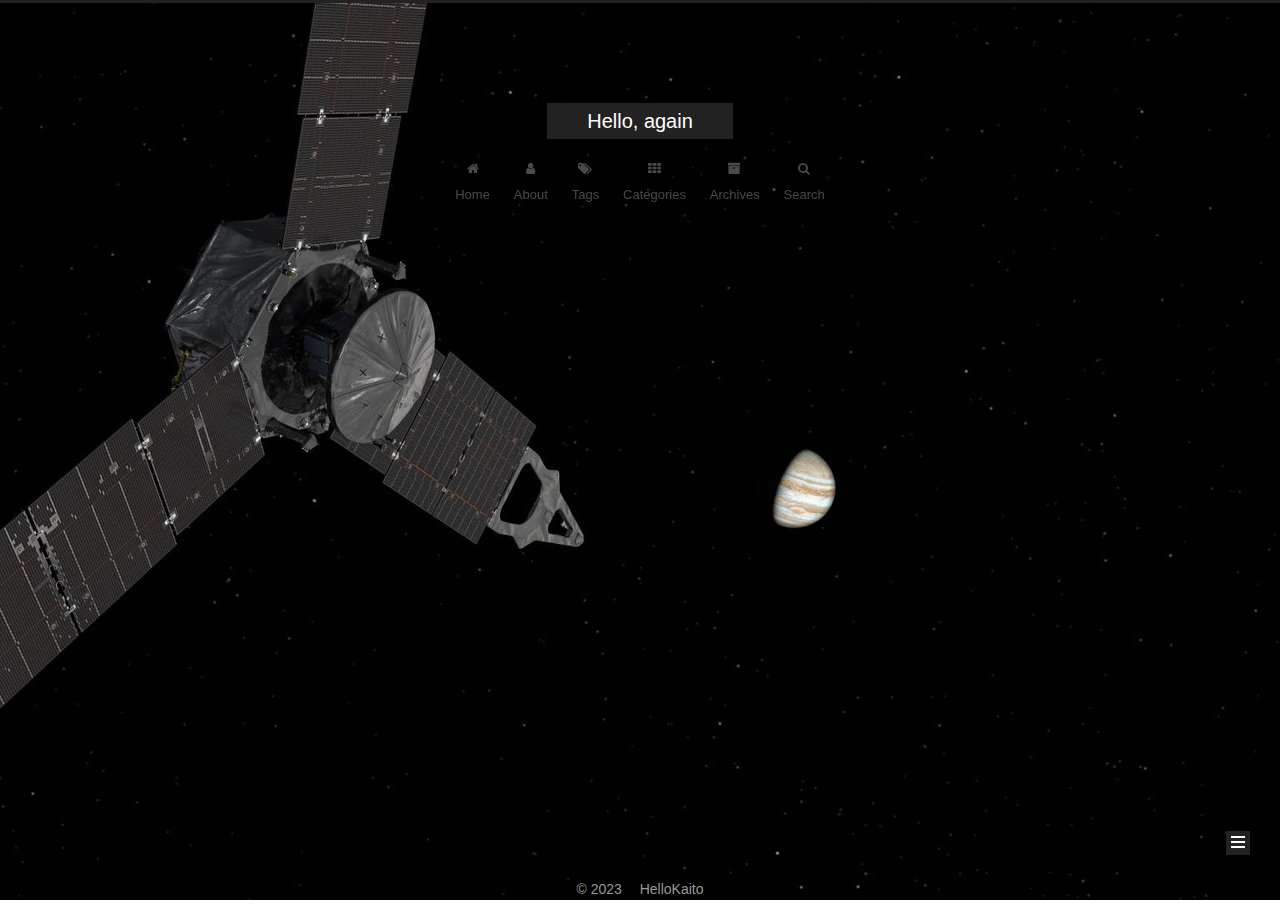
<file: archives/2022/index.html>
<!DOCTYPE html>



  


<html class="theme-next muse use-motion" lang="zh-CN">
<head>
  <meta charset="UTF-8"/>
<meta http-equiv="X-UA-Compatible" content="IE=edge" />
<meta name="viewport" content="width=device-width, initial-scale=1, maximum-scale=1"/>
<meta name="theme-color" content="#222">









<meta http-equiv="Cache-Control" content="no-transform" />
<meta http-equiv="Cache-Control" content="no-siteapp" />
















  
  
  <link href="/lib/fancybox/source/jquery.fancybox.css?v=2.1.5" rel="stylesheet" type="text/css" />







<link href="/lib/font-awesome/css/font-awesome.min.css?v=4.6.2" rel="stylesheet" type="text/css" />

<link href="/css/main.css?v=5.1.4" rel="stylesheet" type="text/css" />



  <link rel="icon" type="image/png" sizes="32x32" href="/images/favico.ico?v=5.1.4">
















<meta property="og:type" content="website">
<meta property="og:title" content="Hello, again">
<meta property="og:url" content="http://example.com/archives/2022/index.html">
<meta property="og:site_name" content="Hello, again">
<meta property="og:locale" content="zh_CN">
<meta property="article:author" content="HelloKaito">
<meta name="twitter:card" content="summary">



<script type="text/javascript" id="hexo.configurations">
  var NexT = window.NexT || {};
  var CONFIG = {
    root: '',
    scheme: 'Muse',
    version: '5.1.4',
    sidebar: {"position":"left","display":"post","offset":12,"b2t":false,"scrollpercent":true,"onmobile":false},
    fancybox: true,
    tabs: true,
    motion: {"enable":true,"async":false,"transition":{"post_block":"fadeIn","post_header":"slideDownIn","post_body":"slideDownIn","coll_header":"slideLeftIn","sidebar":"slideUpIn"}},
    duoshuo: {
      userId: '0',
      author: 'Author'
    },
    algolia: {
      applicationID: '',
      apiKey: '',
      indexName: '',
      hits: {"per_page":10},
      labels: {"input_placeholder":"Search for Posts","hits_empty":"We didn't find any results for the search: ${query}","hits_stats":"${hits} results found in ${time} ms"}
    }
  };
</script>



  <link rel="canonical" href="http://example.com/archives/2022/"/>





  <title>Archive | Hello, again</title>
  








<meta name="generator" content="Hexo 6.3.0"></head>

<body itemscope itemtype="http://schema.org/WebPage" lang="zh-CN">

  
  
    
  

  <div class="container sidebar-position-left page-archive">
    <div class="headband"></div>

    <header id="header" class="header" itemscope itemtype="http://schema.org/WPHeader">
      <div class="header-inner"><div class="site-brand-wrapper">
  <div class="site-meta ">
    

    <div class="custom-logo-site-title">
      <a href="/"  class="brand" rel="start">
        <span class="logo-line-before"><i></i></span>
        <span class="site-title">Hello, again</span>
        <span class="logo-line-after"><i></i></span>
      </a>
    </div>
      
        <p class="site-subtitle"></p>
      
  </div>

  <div class="site-nav-toggle">
    <button>
      <span class="btn-bar"></span>
      <span class="btn-bar"></span>
      <span class="btn-bar"></span>
    </button>
  </div>
</div>

<nav class="site-nav">
  

  
    <ul id="menu" class="menu">
      
        
        <li class="menu-item menu-item-home">
          <a href="/" rel="section">
            
              <i class="menu-item-icon fa fa-fw fa-home"></i> <br />
            
            Home
          </a>
        </li>
      
        
        <li class="menu-item menu-item-about">
          <a href="/about/" rel="section">
            
              <i class="menu-item-icon fa fa-fw fa-user"></i> <br />
            
            About
          </a>
        </li>
      
        
        <li class="menu-item menu-item-tags">
          <a href="/tags/" rel="section">
            
              <i class="menu-item-icon fa fa-fw fa-tags"></i> <br />
            
            Tags
          </a>
        </li>
      
        
        <li class="menu-item menu-item-categories">
          <a href="/categories/" rel="section">
            
              <i class="menu-item-icon fa fa-fw fa-th"></i> <br />
            
            Categories
          </a>
        </li>
      
        
        <li class="menu-item menu-item-archives">
          <a href="/archives/" rel="section">
            
              <i class="menu-item-icon fa fa-fw fa-archive"></i> <br />
            
            Archives
          </a>
        </li>
      

      
        <li class="menu-item menu-item-search">
          
            <a href="javascript:;" class="popup-trigger">
          
            
              <i class="menu-item-icon fa fa-search fa-fw"></i> <br />
            
            Search
          </a>
        </li>
      
    </ul>
  

  
    <div class="site-search">
      
  <div class="popup search-popup local-search-popup">
  <div class="local-search-header clearfix">
    <span class="search-icon">
      <i class="fa fa-search"></i>
    </span>
    <span class="popup-btn-close">
      <i class="fa fa-times-circle"></i>
    </span>
    <div class="local-search-input-wrapper">
      <input autocomplete="off"
             placeholder="Searching..." spellcheck="false"
             type="text" id="local-search-input">
    </div>
  </div>
  <div id="local-search-result"></div>
</div>



    </div>
  
</nav>



 </div>
    </header>

    <main id="main" class="main">
      <div class="main-inner">
        <div class="content-wrap">
          <div id="content" class="content">
            

  
  
  
  <div class="post-block archive">
    <div id="posts" class="posts-collapse">
      <span class="archive-move-on"></span>

      <span class="archive-page-counter">
        
        
        
          
        
        Um..! 2 posts in total. Keep on posting.
      </span>

      

        
        
        

        
          
          <div class="collection-title">
            <h1 class="archive-year" id="archive-year-2022">2022</h1>
          </div>
        
        

        

  <article class="post post-type-normal" itemscope itemtype="http://schema.org/Article">
    <header class="post-header">

      <h2 class="post-title">
        
            <a class="post-title-link" href="/2022/12/28/trt/" itemprop="url">
              
                <span itemprop="name">Title</span>
              
            </a>
        
      </h2>

      <div class="post-meta">
        <time class="post-time" itemprop="dateCreated"
              datetime="2022-12-28T15:08:25+08:00"
              content="2022-12-28" >
          12-28
        </time>
      </div>

    </header>
  </article>



      

        
        
        

        
        

        

  <article class="post post-type-normal" itemscope itemtype="http://schema.org/Article">
    <header class="post-header">

      <h2 class="post-title">
        
            <a class="post-title-link" href="/2022/12/28/hello-world/" itemprop="url">
              
                <span itemprop="name">Hello World</span>
              
            </a>
        
      </h2>

      <div class="post-meta">
        <time class="post-time" itemprop="dateCreated"
              datetime="2022-12-28T11:05:56+08:00"
              content="2022-12-28" >
          12-28
        </time>
      </div>

    </header>
  </article>



      

    </div>
  </div>
  
  
  

  



          </div>
          


          

        </div>
        
          
  
  <div class="sidebar-toggle">
    <div class="sidebar-toggle-line-wrap">
      <span class="sidebar-toggle-line sidebar-toggle-line-first"></span>
      <span class="sidebar-toggle-line sidebar-toggle-line-middle"></span>
      <span class="sidebar-toggle-line sidebar-toggle-line-last"></span>
    </div>
  </div>

  <aside id="sidebar" class="sidebar">
    
    <div class="sidebar-inner">

      

      

      <section class="site-overview-wrap sidebar-panel sidebar-panel-active">
        <div class="site-overview">
          <div class="site-author motion-element" itemprop="author" itemscope itemtype="http://schema.org/Person">
            
              <p class="site-author-name" itemprop="name"></p>
              <p class="site-description motion-element" itemprop="description"></p>
          </div>

          <nav class="site-state motion-element">

            
              <div class="site-state-item site-state-posts">
              
                <a href="/archives/%7C%7C%20archive">
              
                  <span class="site-state-item-count">2</span>
                  <span class="site-state-item-name">posts</span>
                </a>
              </div>
            

            
              
              
              <div class="site-state-item site-state-categories">
                <a href="/categories/index.html">
                  <span class="site-state-item-count">1</span>
                  <span class="site-state-item-name">categories</span>
                </a>
              </div>
            

            
              
              
              <div class="site-state-item site-state-tags">
                <a href="/tags/index.html">
                  <span class="site-state-item-count">1</span>
                  <span class="site-state-item-name">tags</span>
                </a>
              </div>
            

          </nav>

          

          
            <div class="links-of-author motion-element">
                
                  <span class="links-of-author-item">
                    <a href="https://github.com/HelloKaito/hellokaito.github.io" target="_blank" title="GitHub">
                      
                        <i class="fa fa-fw fa-github"></i>GitHub</a>
                  </span>
                
                  <span class="links-of-author-item">
                    <a href="mailto:472288960@qq.com" target="_blank" title="E-Mail">
                      
                        <i class="fa fa-fw fa-envelope"></i>E-Mail</a>
                  </span>
                
            </div>
          

          
          

          
          

          

        </div>
      </section>

      

      

    </div>
  </aside>


        
      </div>
    </main>

    <footer id="footer" class="footer">
      <div class="footer-inner">
        <div class="copyright">&copy; <span itemprop="copyrightYear">2023</span>
  <span class="with-love">
    <i class="fa fa-helloKaito"></i>
  </span>
  <span class="author" itemprop="copyrightHolder">HelloKaito</span>

  
</div>

<!--

  <div class="powered-by">Powered by <a class="theme-link" target="_blank" href="https://hexo.io">Hexo</a></div>



  <span class="post-meta-divider">|</span>



  <div class="theme-info">Theme &mdash; <a class="theme-link" target="_blank" href="https://github.com/iissnan/hexo-theme-next">NexT.Muse</a> v5.1.4</div>



-->

        







        
      </div>
    </footer>

    
      <div class="back-to-top">
        <i class="fa fa-arrow-up"></i>
        
          <span id="scrollpercent"><span>0</span>%</span>
        
      </div>
    

    

  </div>

  

<script type="text/javascript">
  if (Object.prototype.toString.call(window.Promise) !== '[object Function]') {
    window.Promise = null;
  }
</script>









  












  
  
    <script type="text/javascript" src="/lib/jquery/index.js?v=2.1.3"></script>
  

  
  
    <script type="text/javascript" src="/lib/fastclick/lib/fastclick.min.js?v=1.0.6"></script>
  

  
  
    <script type="text/javascript" src="/lib/jquery_lazyload/jquery.lazyload.js?v=1.9.7"></script>
  

  
  
    <script type="text/javascript" src="/lib/velocity/velocity.min.js?v=1.2.1"></script>
  

  
  
    <script type="text/javascript" src="/lib/velocity/velocity.ui.min.js?v=1.2.1"></script>
  

  
  
    <script type="text/javascript" src="/lib/fancybox/source/jquery.fancybox.pack.js?v=2.1.5"></script>
  


  


  <script type="text/javascript" src="/js/src/utils.js?v=5.1.4"></script>

  <script type="text/javascript" src="/js/src/motion.js?v=5.1.4"></script>



  
  

  

  


  <script type="text/javascript" src="/js/src/bootstrap.js?v=5.1.4"></script>



  


  




	





  





  












  

  <script type="text/javascript">
    // Popup Window;
    var isfetched = false;
    var isXml = true;
    // Search DB path;
    var search_path = "search.xml";
    if (search_path.length === 0) {
      search_path = "search.xml";
    } else if (/json$/i.test(search_path)) {
      isXml = false;
    }
    var path = "/" + search_path;
    // monitor main search box;

    var onPopupClose = function (e) {
      $('.popup').hide();
      $('#local-search-input').val('');
      $('.search-result-list').remove();
      $('#no-result').remove();
      $(".local-search-pop-overlay").remove();
      $('body').css('overflow', '');
    }

    function proceedsearch() {
      $("body")
        .append('<div class="search-popup-overlay local-search-pop-overlay"></div>')
        .css('overflow', 'hidden');
      $('.search-popup-overlay').click(onPopupClose);
      $('.popup').toggle();
      var $localSearchInput = $('#local-search-input');
      $localSearchInput.attr("autocapitalize", "none");
      $localSearchInput.attr("autocorrect", "off");
      $localSearchInput.focus();
    }

    // search function;
    var searchFunc = function(path, search_id, content_id) {
      'use strict';

      // start loading animation
      $("body")
        .append('<div class="search-popup-overlay local-search-pop-overlay">' +
          '<div id="search-loading-icon">' +
          '<i class="fa fa-spinner fa-pulse fa-5x fa-fw"></i>' +
          '</div>' +
          '</div>')
        .css('overflow', 'hidden');
      $("#search-loading-icon").css('margin', '20% auto 0 auto').css('text-align', 'center');

      $.ajax({
        url: path,
        dataType: isXml ? "xml" : "json",
        async: true,
        success: function(res) {
          // get the contents from search data
          isfetched = true;
          $('.popup').detach().appendTo('.header-inner');
          var datas = isXml ? $("entry", res).map(function() {
            return {
              title: $("title", this).text(),
              content: $("content",this).text(),
              url: $("url" , this).text()
            };
          }).get() : res;
          var input = document.getElementById(search_id);
          var resultContent = document.getElementById(content_id);
          var inputEventFunction = function() {
            var searchText = input.value.trim().toLowerCase();
            var keywords = searchText.split(/[\s\-]+/);
            if (keywords.length > 1) {
              keywords.push(searchText);
            }
            var resultItems = [];
            if (searchText.length > 0) {
              // perform local searching
              datas.forEach(function(data) {
                var isMatch = false;
                var hitCount = 0;
                var searchTextCount = 0;
                var title = data.title.trim();
                var titleInLowerCase = title.toLowerCase();
                var content = data.content.trim().replace(/<[^>]+>/g,"");
                var contentInLowerCase = content.toLowerCase();
                var articleUrl = decodeURIComponent(data.url);
                var indexOfTitle = [];
                var indexOfContent = [];
                // only match articles with not empty titles
                if(title != '') {
                  keywords.forEach(function(keyword) {
                    function getIndexByWord(word, text, caseSensitive) {
                      var wordLen = word.length;
                      if (wordLen === 0) {
                        return [];
                      }
                      var startPosition = 0, position = [], index = [];
                      if (!caseSensitive) {
                        text = text.toLowerCase();
                        word = word.toLowerCase();
                      }
                      while ((position = text.indexOf(word, startPosition)) > -1) {
                        index.push({position: position, word: word});
                        startPosition = position + wordLen;
                      }
                      return index;
                    }

                    indexOfTitle = indexOfTitle.concat(getIndexByWord(keyword, titleInLowerCase, false));
                    indexOfContent = indexOfContent.concat(getIndexByWord(keyword, contentInLowerCase, false));
                  });
                  if (indexOfTitle.length > 0 || indexOfContent.length > 0) {
                    isMatch = true;
                    hitCount = indexOfTitle.length + indexOfContent.length;
                  }
                }

                // show search results

                if (isMatch) {
                  // sort index by position of keyword

                  [indexOfTitle, indexOfContent].forEach(function (index) {
                    index.sort(function (itemLeft, itemRight) {
                      if (itemRight.position !== itemLeft.position) {
                        return itemRight.position - itemLeft.position;
                      } else {
                        return itemLeft.word.length - itemRight.word.length;
                      }
                    });
                  });

                  // merge hits into slices

                  function mergeIntoSlice(text, start, end, index) {
                    var item = index[index.length - 1];
                    var position = item.position;
                    var word = item.word;
                    var hits = [];
                    var searchTextCountInSlice = 0;
                    while (position + word.length <= end && index.length != 0) {
                      if (word === searchText) {
                        searchTextCountInSlice++;
                      }
                      hits.push({position: position, length: word.length});
                      var wordEnd = position + word.length;

                      // move to next position of hit

                      index.pop();
                      while (index.length != 0) {
                        item = index[index.length - 1];
                        position = item.position;
                        word = item.word;
                        if (wordEnd > position) {
                          index.pop();
                        } else {
                          break;
                        }
                      }
                    }
                    searchTextCount += searchTextCountInSlice;
                    return {
                      hits: hits,
                      start: start,
                      end: end,
                      searchTextCount: searchTextCountInSlice
                    };
                  }

                  var slicesOfTitle = [];
                  if (indexOfTitle.length != 0) {
                    slicesOfTitle.push(mergeIntoSlice(title, 0, title.length, indexOfTitle));
                  }

                  var slicesOfContent = [];
                  while (indexOfContent.length != 0) {
                    var item = indexOfContent[indexOfContent.length - 1];
                    var position = item.position;
                    var word = item.word;
                    // cut out 100 characters
                    var start = position - 20;
                    var end = position + 80;
                    if(start < 0){
                      start = 0;
                    }
                    if (end < position + word.length) {
                      end = position + word.length;
                    }
                    if(end > content.length){
                      end = content.length;
                    }
                    slicesOfContent.push(mergeIntoSlice(content, start, end, indexOfContent));
                  }

                  // sort slices in content by search text's count and hits' count

                  slicesOfContent.sort(function (sliceLeft, sliceRight) {
                    if (sliceLeft.searchTextCount !== sliceRight.searchTextCount) {
                      return sliceRight.searchTextCount - sliceLeft.searchTextCount;
                    } else if (sliceLeft.hits.length !== sliceRight.hits.length) {
                      return sliceRight.hits.length - sliceLeft.hits.length;
                    } else {
                      return sliceLeft.start - sliceRight.start;
                    }
                  });

                  // select top N slices in content

                  var upperBound = parseInt('1');
                  if (upperBound >= 0) {
                    slicesOfContent = slicesOfContent.slice(0, upperBound);
                  }

                  // highlight title and content

                  function highlightKeyword(text, slice) {
                    var result = '';
                    var prevEnd = slice.start;
                    slice.hits.forEach(function (hit) {
                      result += text.substring(prevEnd, hit.position);
                      var end = hit.position + hit.length;
                      result += '<b class="search-keyword">' + text.substring(hit.position, end) + '</b>';
                      prevEnd = end;
                    });
                    result += text.substring(prevEnd, slice.end);
                    return result;
                  }

                  var resultItem = '';

                  if (slicesOfTitle.length != 0) {
                    resultItem += "<li><a href='" + articleUrl + "' class='search-result-title'>" + highlightKeyword(title, slicesOfTitle[0]) + "</a>";
                  } else {
                    resultItem += "<li><a href='" + articleUrl + "' class='search-result-title'>" + title + "</a>";
                  }

                  slicesOfContent.forEach(function (slice) {
                    resultItem += "<a href='" + articleUrl + "'>" +
                      "<p class=\"search-result\">" + highlightKeyword(content, slice) +
                      "...</p>" + "</a>";
                  });

                  resultItem += "</li>";
                  resultItems.push({
                    item: resultItem,
                    searchTextCount: searchTextCount,
                    hitCount: hitCount,
                    id: resultItems.length
                  });
                }
              })
            };
            if (keywords.length === 1 && keywords[0] === "") {
              resultContent.innerHTML = '<div id="no-result"><i class="fa fa-search fa-5x" /></div>'
            } else if (resultItems.length === 0) {
              resultContent.innerHTML = '<div id="no-result"><i class="fa fa-frown-o fa-5x" /></div>'
            } else {
              resultItems.sort(function (resultLeft, resultRight) {
                if (resultLeft.searchTextCount !== resultRight.searchTextCount) {
                  return resultRight.searchTextCount - resultLeft.searchTextCount;
                } else if (resultLeft.hitCount !== resultRight.hitCount) {
                  return resultRight.hitCount - resultLeft.hitCount;
                } else {
                  return resultRight.id - resultLeft.id;
                }
              });
              var searchResultList = '<ul class=\"search-result-list\">';
              resultItems.forEach(function (result) {
                searchResultList += result.item;
              })
              searchResultList += "</ul>";
              resultContent.innerHTML = searchResultList;
            }
          }

          if ('auto' === 'auto') {
            input.addEventListener('input', inputEventFunction);
          } else {
            $('.search-icon').click(inputEventFunction);
            input.addEventListener('keypress', function (event) {
              if (event.keyCode === 13) {
                inputEventFunction();
              }
            });
          }

          // remove loading animation
          $(".local-search-pop-overlay").remove();
          $('body').css('overflow', '');

          proceedsearch();
        }
      });
    }

    // handle and trigger popup window;
    $('.popup-trigger').click(function(e) {
      e.stopPropagation();
      if (isfetched === false) {
        searchFunc(path, 'local-search-input', 'local-search-result');
      } else {
        proceedsearch();
      };
    });

    $('.popup-btn-close').click(onPopupClose);
    $('.popup').click(function(e){
      e.stopPropagation();
    });
    $(document).on('keyup', function (event) {
      var shouldDismissSearchPopup = event.which === 27 &&
        $('.search-popup').is(':visible');
      if (shouldDismissSearchPopup) {
        onPopupClose();
      }
    });
  </script>





  

  

  

  
  

  

  

  

  <!-- 代码块复制功能 -->
<script type="text/javascript" src="/js/src/clipboard.min.js"></script>  
<script type="text/javascript" src="/js/src/clipboard-use.js"></script>

</body>
</html>
</file>
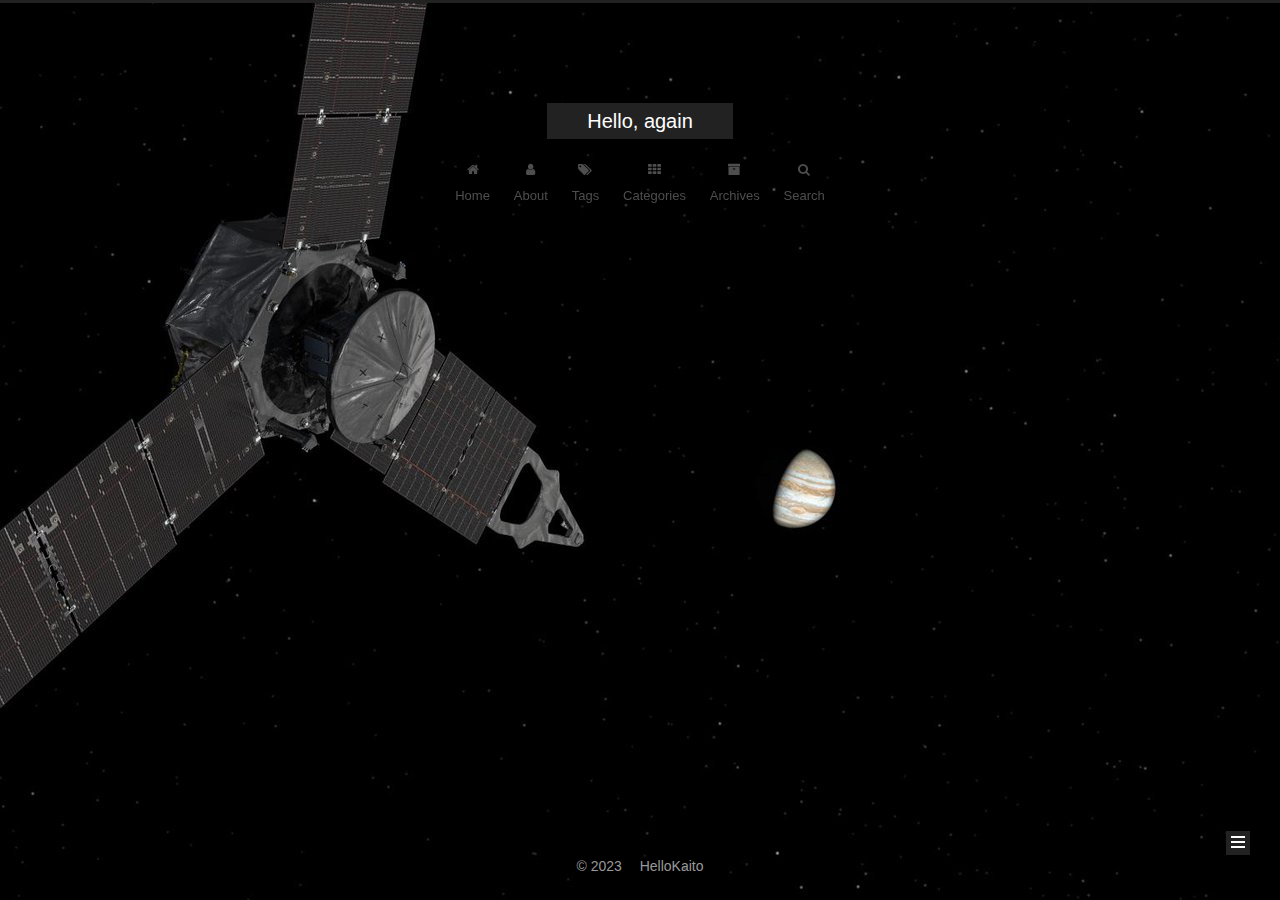
<file: categories/Try/index.html>
<!DOCTYPE html>



  


<html class="theme-next muse use-motion" lang="zh-CN">
<head>
  <meta charset="UTF-8"/>
<meta http-equiv="X-UA-Compatible" content="IE=edge" />
<meta name="viewport" content="width=device-width, initial-scale=1, maximum-scale=1"/>
<meta name="theme-color" content="#222">









<meta http-equiv="Cache-Control" content="no-transform" />
<meta http-equiv="Cache-Control" content="no-siteapp" />
















  
  
  <link href="/lib/fancybox/source/jquery.fancybox.css?v=2.1.5" rel="stylesheet" type="text/css" />







<link href="/lib/font-awesome/css/font-awesome.min.css?v=4.6.2" rel="stylesheet" type="text/css" />

<link href="/css/main.css?v=5.1.4" rel="stylesheet" type="text/css" />



  <link rel="icon" type="image/png" sizes="32x32" href="/images/favico.ico?v=5.1.4">
















<meta property="og:type" content="website">
<meta property="og:title" content="Hello, again">
<meta property="og:url" content="http://example.com/categories/Try/index.html">
<meta property="og:site_name" content="Hello, again">
<meta property="og:locale" content="zh_CN">
<meta property="article:author" content="HelloKaito">
<meta name="twitter:card" content="summary">



<script type="text/javascript" id="hexo.configurations">
  var NexT = window.NexT || {};
  var CONFIG = {
    root: '',
    scheme: 'Muse',
    version: '5.1.4',
    sidebar: {"position":"left","display":"post","offset":12,"b2t":false,"scrollpercent":true,"onmobile":false},
    fancybox: true,
    tabs: true,
    motion: {"enable":true,"async":false,"transition":{"post_block":"fadeIn","post_header":"slideDownIn","post_body":"slideDownIn","coll_header":"slideLeftIn","sidebar":"slideUpIn"}},
    duoshuo: {
      userId: '0',
      author: 'Author'
    },
    algolia: {
      applicationID: '',
      apiKey: '',
      indexName: '',
      hits: {"per_page":10},
      labels: {"input_placeholder":"Search for Posts","hits_empty":"We didn't find any results for the search: ${query}","hits_stats":"${hits} results found in ${time} ms"}
    }
  };
</script>



  <link rel="canonical" href="http://example.com/categories/Try/"/>





  <title>Category: Try | Hello, again</title>
  








<meta name="generator" content="Hexo 6.3.0"></head>

<body itemscope itemtype="http://schema.org/WebPage" lang="zh-CN">

  
  
    
  

  <div class="container sidebar-position-left ">
    <div class="headband"></div>

    <header id="header" class="header" itemscope itemtype="http://schema.org/WPHeader">
      <div class="header-inner"><div class="site-brand-wrapper">
  <div class="site-meta ">
    

    <div class="custom-logo-site-title">
      <a href="/"  class="brand" rel="start">
        <span class="logo-line-before"><i></i></span>
        <span class="site-title">Hello, again</span>
        <span class="logo-line-after"><i></i></span>
      </a>
    </div>
      
        <p class="site-subtitle"></p>
      
  </div>

  <div class="site-nav-toggle">
    <button>
      <span class="btn-bar"></span>
      <span class="btn-bar"></span>
      <span class="btn-bar"></span>
    </button>
  </div>
</div>

<nav class="site-nav">
  

  
    <ul id="menu" class="menu">
      
        
        <li class="menu-item menu-item-home">
          <a href="/" rel="section">
            
              <i class="menu-item-icon fa fa-fw fa-home"></i> <br />
            
            Home
          </a>
        </li>
      
        
        <li class="menu-item menu-item-about">
          <a href="/about/" rel="section">
            
              <i class="menu-item-icon fa fa-fw fa-user"></i> <br />
            
            About
          </a>
        </li>
      
        
        <li class="menu-item menu-item-tags">
          <a href="/tags/" rel="section">
            
              <i class="menu-item-icon fa fa-fw fa-tags"></i> <br />
            
            Tags
          </a>
        </li>
      
        
        <li class="menu-item menu-item-categories">
          <a href="/categories/" rel="section">
            
              <i class="menu-item-icon fa fa-fw fa-th"></i> <br />
            
            Categories
          </a>
        </li>
      
        
        <li class="menu-item menu-item-archives">
          <a href="/archives/" rel="section">
            
              <i class="menu-item-icon fa fa-fw fa-archive"></i> <br />
            
            Archives
          </a>
        </li>
      

      
        <li class="menu-item menu-item-search">
          
            <a href="javascript:;" class="popup-trigger">
          
            
              <i class="menu-item-icon fa fa-search fa-fw"></i> <br />
            
            Search
          </a>
        </li>
      
    </ul>
  

  
    <div class="site-search">
      
  <div class="popup search-popup local-search-popup">
  <div class="local-search-header clearfix">
    <span class="search-icon">
      <i class="fa fa-search"></i>
    </span>
    <span class="popup-btn-close">
      <i class="fa fa-times-circle"></i>
    </span>
    <div class="local-search-input-wrapper">
      <input autocomplete="off"
             placeholder="Searching..." spellcheck="false"
             type="text" id="local-search-input">
    </div>
  </div>
  <div id="local-search-result"></div>
</div>



    </div>
  
</nav>



 </div>
    </header>

    <main id="main" class="main">
      <div class="main-inner">
        <div class="content-wrap">
          <div id="content" class="content">
            

  
  
  
  <div class="post-block category">

    <div id="posts" class="posts-collapse">
      <div class="collection-title">
        <h1>Try<small>Category</small>
        </h1>
      </div>

      
        

  <article class="post post-type-normal" itemscope itemtype="http://schema.org/Article">
    <header class="post-header">

      <h2 class="post-title">
        
            <a class="post-title-link" href="/2022/12/28/trt/" itemprop="url">
              
                <span itemprop="name">Title</span>
              
            </a>
        
      </h2>

      <div class="post-meta">
        <time class="post-time" itemprop="dateCreated"
              datetime="2022-12-28T15:08:25+08:00"
              content="2022-12-28" >
          12-28
        </time>
      </div>

    </header>
  </article>


      
    </div>

  </div>
  
  
  

  



          </div>
          


          

        </div>
        
          
  
  <div class="sidebar-toggle">
    <div class="sidebar-toggle-line-wrap">
      <span class="sidebar-toggle-line sidebar-toggle-line-first"></span>
      <span class="sidebar-toggle-line sidebar-toggle-line-middle"></span>
      <span class="sidebar-toggle-line sidebar-toggle-line-last"></span>
    </div>
  </div>

  <aside id="sidebar" class="sidebar">
    
    <div class="sidebar-inner">

      

      

      <section class="site-overview-wrap sidebar-panel sidebar-panel-active">
        <div class="site-overview">
          <div class="site-author motion-element" itemprop="author" itemscope itemtype="http://schema.org/Person">
            
              <p class="site-author-name" itemprop="name"></p>
              <p class="site-description motion-element" itemprop="description"></p>
          </div>

          <nav class="site-state motion-element">

            
              <div class="site-state-item site-state-posts">
              
                <a href="/archives/%7C%7C%20archive">
              
                  <span class="site-state-item-count">2</span>
                  <span class="site-state-item-name">posts</span>
                </a>
              </div>
            

            
              
              
              <div class="site-state-item site-state-categories">
                <a href="/categories/index.html">
                  <span class="site-state-item-count">1</span>
                  <span class="site-state-item-name">categories</span>
                </a>
              </div>
            

            
              
              
              <div class="site-state-item site-state-tags">
                <a href="/tags/index.html">
                  <span class="site-state-item-count">1</span>
                  <span class="site-state-item-name">tags</span>
                </a>
              </div>
            

          </nav>

          

          
            <div class="links-of-author motion-element">
                
                  <span class="links-of-author-item">
                    <a href="https://github.com/HelloKaito/hellokaito.github.io" target="_blank" title="GitHub">
                      
                        <i class="fa fa-fw fa-github"></i>GitHub</a>
                  </span>
                
                  <span class="links-of-author-item">
                    <a href="mailto:472288960@qq.com" target="_blank" title="E-Mail">
                      
                        <i class="fa fa-fw fa-envelope"></i>E-Mail</a>
                  </span>
                
            </div>
          

          
          

          
          

          

        </div>
      </section>

      

      

    </div>
  </aside>


        
      </div>
    </main>

    <footer id="footer" class="footer">
      <div class="footer-inner">
        <div class="copyright">&copy; <span itemprop="copyrightYear">2023</span>
  <span class="with-love">
    <i class="fa fa-helloKaito"></i>
  </span>
  <span class="author" itemprop="copyrightHolder">HelloKaito</span>

  
</div>

<!--

  <div class="powered-by">Powered by <a class="theme-link" target="_blank" href="https://hexo.io">Hexo</a></div>



  <span class="post-meta-divider">|</span>



  <div class="theme-info">Theme &mdash; <a class="theme-link" target="_blank" href="https://github.com/iissnan/hexo-theme-next">NexT.Muse</a> v5.1.4</div>



-->

        







        
      </div>
    </footer>

    
      <div class="back-to-top">
        <i class="fa fa-arrow-up"></i>
        
          <span id="scrollpercent"><span>0</span>%</span>
        
      </div>
    

    

  </div>

  

<script type="text/javascript">
  if (Object.prototype.toString.call(window.Promise) !== '[object Function]') {
    window.Promise = null;
  }
</script>









  












  
  
    <script type="text/javascript" src="/lib/jquery/index.js?v=2.1.3"></script>
  

  
  
    <script type="text/javascript" src="/lib/fastclick/lib/fastclick.min.js?v=1.0.6"></script>
  

  
  
    <script type="text/javascript" src="/lib/jquery_lazyload/jquery.lazyload.js?v=1.9.7"></script>
  

  
  
    <script type="text/javascript" src="/lib/velocity/velocity.min.js?v=1.2.1"></script>
  

  
  
    <script type="text/javascript" src="/lib/velocity/velocity.ui.min.js?v=1.2.1"></script>
  

  
  
    <script type="text/javascript" src="/lib/fancybox/source/jquery.fancybox.pack.js?v=2.1.5"></script>
  


  


  <script type="text/javascript" src="/js/src/utils.js?v=5.1.4"></script>

  <script type="text/javascript" src="/js/src/motion.js?v=5.1.4"></script>



  
  

  

  


  <script type="text/javascript" src="/js/src/bootstrap.js?v=5.1.4"></script>



  


  




	





  





  












  

  <script type="text/javascript">
    // Popup Window;
    var isfetched = false;
    var isXml = true;
    // Search DB path;
    var search_path = "search.xml";
    if (search_path.length === 0) {
      search_path = "search.xml";
    } else if (/json$/i.test(search_path)) {
      isXml = false;
    }
    var path = "/" + search_path;
    // monitor main search box;

    var onPopupClose = function (e) {
      $('.popup').hide();
      $('#local-search-input').val('');
      $('.search-result-list').remove();
      $('#no-result').remove();
      $(".local-search-pop-overlay").remove();
      $('body').css('overflow', '');
    }

    function proceedsearch() {
      $("body")
        .append('<div class="search-popup-overlay local-search-pop-overlay"></div>')
        .css('overflow', 'hidden');
      $('.search-popup-overlay').click(onPopupClose);
      $('.popup').toggle();
      var $localSearchInput = $('#local-search-input');
      $localSearchInput.attr("autocapitalize", "none");
      $localSearchInput.attr("autocorrect", "off");
      $localSearchInput.focus();
    }

    // search function;
    var searchFunc = function(path, search_id, content_id) {
      'use strict';

      // start loading animation
      $("body")
        .append('<div class="search-popup-overlay local-search-pop-overlay">' +
          '<div id="search-loading-icon">' +
          '<i class="fa fa-spinner fa-pulse fa-5x fa-fw"></i>' +
          '</div>' +
          '</div>')
        .css('overflow', 'hidden');
      $("#search-loading-icon").css('margin', '20% auto 0 auto').css('text-align', 'center');

      $.ajax({
        url: path,
        dataType: isXml ? "xml" : "json",
        async: true,
        success: function(res) {
          // get the contents from search data
          isfetched = true;
          $('.popup').detach().appendTo('.header-inner');
          var datas = isXml ? $("entry", res).map(function() {
            return {
              title: $("title", this).text(),
              content: $("content",this).text(),
              url: $("url" , this).text()
            };
          }).get() : res;
          var input = document.getElementById(search_id);
          var resultContent = document.getElementById(content_id);
          var inputEventFunction = function() {
            var searchText = input.value.trim().toLowerCase();
            var keywords = searchText.split(/[\s\-]+/);
            if (keywords.length > 1) {
              keywords.push(searchText);
            }
            var resultItems = [];
            if (searchText.length > 0) {
              // perform local searching
              datas.forEach(function(data) {
                var isMatch = false;
                var hitCount = 0;
                var searchTextCount = 0;
                var title = data.title.trim();
                var titleInLowerCase = title.toLowerCase();
                var content = data.content.trim().replace(/<[^>]+>/g,"");
                var contentInLowerCase = content.toLowerCase();
                var articleUrl = decodeURIComponent(data.url);
                var indexOfTitle = [];
                var indexOfContent = [];
                // only match articles with not empty titles
                if(title != '') {
                  keywords.forEach(function(keyword) {
                    function getIndexByWord(word, text, caseSensitive) {
                      var wordLen = word.length;
                      if (wordLen === 0) {
                        return [];
                      }
                      var startPosition = 0, position = [], index = [];
                      if (!caseSensitive) {
                        text = text.toLowerCase();
                        word = word.toLowerCase();
                      }
                      while ((position = text.indexOf(word, startPosition)) > -1) {
                        index.push({position: position, word: word});
                        startPosition = position + wordLen;
                      }
                      return index;
                    }

                    indexOfTitle = indexOfTitle.concat(getIndexByWord(keyword, titleInLowerCase, false));
                    indexOfContent = indexOfContent.concat(getIndexByWord(keyword, contentInLowerCase, false));
                  });
                  if (indexOfTitle.length > 0 || indexOfContent.length > 0) {
                    isMatch = true;
                    hitCount = indexOfTitle.length + indexOfContent.length;
                  }
                }

                // show search results

                if (isMatch) {
                  // sort index by position of keyword

                  [indexOfTitle, indexOfContent].forEach(function (index) {
                    index.sort(function (itemLeft, itemRight) {
                      if (itemRight.position !== itemLeft.position) {
                        return itemRight.position - itemLeft.position;
                      } else {
                        return itemLeft.word.length - itemRight.word.length;
                      }
                    });
                  });

                  // merge hits into slices

                  function mergeIntoSlice(text, start, end, index) {
                    var item = index[index.length - 1];
                    var position = item.position;
                    var word = item.word;
                    var hits = [];
                    var searchTextCountInSlice = 0;
                    while (position + word.length <= end && index.length != 0) {
                      if (word === searchText) {
                        searchTextCountInSlice++;
                      }
                      hits.push({position: position, length: word.length});
                      var wordEnd = position + word.length;

                      // move to next position of hit

                      index.pop();
                      while (index.length != 0) {
                        item = index[index.length - 1];
                        position = item.position;
                        word = item.word;
                        if (wordEnd > position) {
                          index.pop();
                        } else {
                          break;
                        }
                      }
                    }
                    searchTextCount += searchTextCountInSlice;
                    return {
                      hits: hits,
                      start: start,
                      end: end,
                      searchTextCount: searchTextCountInSlice
                    };
                  }

                  var slicesOfTitle = [];
                  if (indexOfTitle.length != 0) {
                    slicesOfTitle.push(mergeIntoSlice(title, 0, title.length, indexOfTitle));
                  }

                  var slicesOfContent = [];
                  while (indexOfContent.length != 0) {
                    var item = indexOfContent[indexOfContent.length - 1];
                    var position = item.position;
                    var word = item.word;
                    // cut out 100 characters
                    var start = position - 20;
                    var end = position + 80;
                    if(start < 0){
                      start = 0;
                    }
                    if (end < position + word.length) {
                      end = position + word.length;
                    }
                    if(end > content.length){
                      end = content.length;
                    }
                    slicesOfContent.push(mergeIntoSlice(content, start, end, indexOfContent));
                  }

                  // sort slices in content by search text's count and hits' count

                  slicesOfContent.sort(function (sliceLeft, sliceRight) {
                    if (sliceLeft.searchTextCount !== sliceRight.searchTextCount) {
                      return sliceRight.searchTextCount - sliceLeft.searchTextCount;
                    } else if (sliceLeft.hits.length !== sliceRight.hits.length) {
                      return sliceRight.hits.length - sliceLeft.hits.length;
                    } else {
                      return sliceLeft.start - sliceRight.start;
                    }
                  });

                  // select top N slices in content

                  var upperBound = parseInt('1');
                  if (upperBound >= 0) {
                    slicesOfContent = slicesOfContent.slice(0, upperBound);
                  }

                  // highlight title and content

                  function highlightKeyword(text, slice) {
                    var result = '';
                    var prevEnd = slice.start;
                    slice.hits.forEach(function (hit) {
                      result += text.substring(prevEnd, hit.position);
                      var end = hit.position + hit.length;
                      result += '<b class="search-keyword">' + text.substring(hit.position, end) + '</b>';
                      prevEnd = end;
                    });
                    result += text.substring(prevEnd, slice.end);
                    return result;
                  }

                  var resultItem = '';

                  if (slicesOfTitle.length != 0) {
                    resultItem += "<li><a href='" + articleUrl + "' class='search-result-title'>" + highlightKeyword(title, slicesOfTitle[0]) + "</a>";
                  } else {
                    resultItem += "<li><a href='" + articleUrl + "' class='search-result-title'>" + title + "</a>";
                  }

                  slicesOfContent.forEach(function (slice) {
                    resultItem += "<a href='" + articleUrl + "'>" +
                      "<p class=\"search-result\">" + highlightKeyword(content, slice) +
                      "...</p>" + "</a>";
                  });

                  resultItem += "</li>";
                  resultItems.push({
                    item: resultItem,
                    searchTextCount: searchTextCount,
                    hitCount: hitCount,
                    id: resultItems.length
                  });
                }
              })
            };
            if (keywords.length === 1 && keywords[0] === "") {
              resultContent.innerHTML = '<div id="no-result"><i class="fa fa-search fa-5x" /></div>'
            } else if (resultItems.length === 0) {
              resultContent.innerHTML = '<div id="no-result"><i class="fa fa-frown-o fa-5x" /></div>'
            } else {
              resultItems.sort(function (resultLeft, resultRight) {
                if (resultLeft.searchTextCount !== resultRight.searchTextCount) {
                  return resultRight.searchTextCount - resultLeft.searchTextCount;
                } else if (resultLeft.hitCount !== resultRight.hitCount) {
                  return resultRight.hitCount - resultLeft.hitCount;
                } else {
                  return resultRight.id - resultLeft.id;
                }
              });
              var searchResultList = '<ul class=\"search-result-list\">';
              resultItems.forEach(function (result) {
                searchResultList += result.item;
              })
              searchResultList += "</ul>";
              resultContent.innerHTML = searchResultList;
            }
          }

          if ('auto' === 'auto') {
            input.addEventListener('input', inputEventFunction);
          } else {
            $('.search-icon').click(inputEventFunction);
            input.addEventListener('keypress', function (event) {
              if (event.keyCode === 13) {
                inputEventFunction();
              }
            });
          }

          // remove loading animation
          $(".local-search-pop-overlay").remove();
          $('body').css('overflow', '');

          proceedsearch();
        }
      });
    }

    // handle and trigger popup window;
    $('.popup-trigger').click(function(e) {
      e.stopPropagation();
      if (isfetched === false) {
        searchFunc(path, 'local-search-input', 'local-search-result');
      } else {
        proceedsearch();
      };
    });

    $('.popup-btn-close').click(onPopupClose);
    $('.popup').click(function(e){
      e.stopPropagation();
    });
    $(document).on('keyup', function (event) {
      var shouldDismissSearchPopup = event.which === 27 &&
        $('.search-popup').is(':visible');
      if (shouldDismissSearchPopup) {
        onPopupClose();
      }
    });
  </script>





  

  

  

  
  

  

  

  

  <!-- 代码块复制功能 -->
<script type="text/javascript" src="/js/src/clipboard.min.js"></script>  
<script type="text/javascript" src="/js/src/clipboard-use.js"></script>

</body>
</html>
</file>
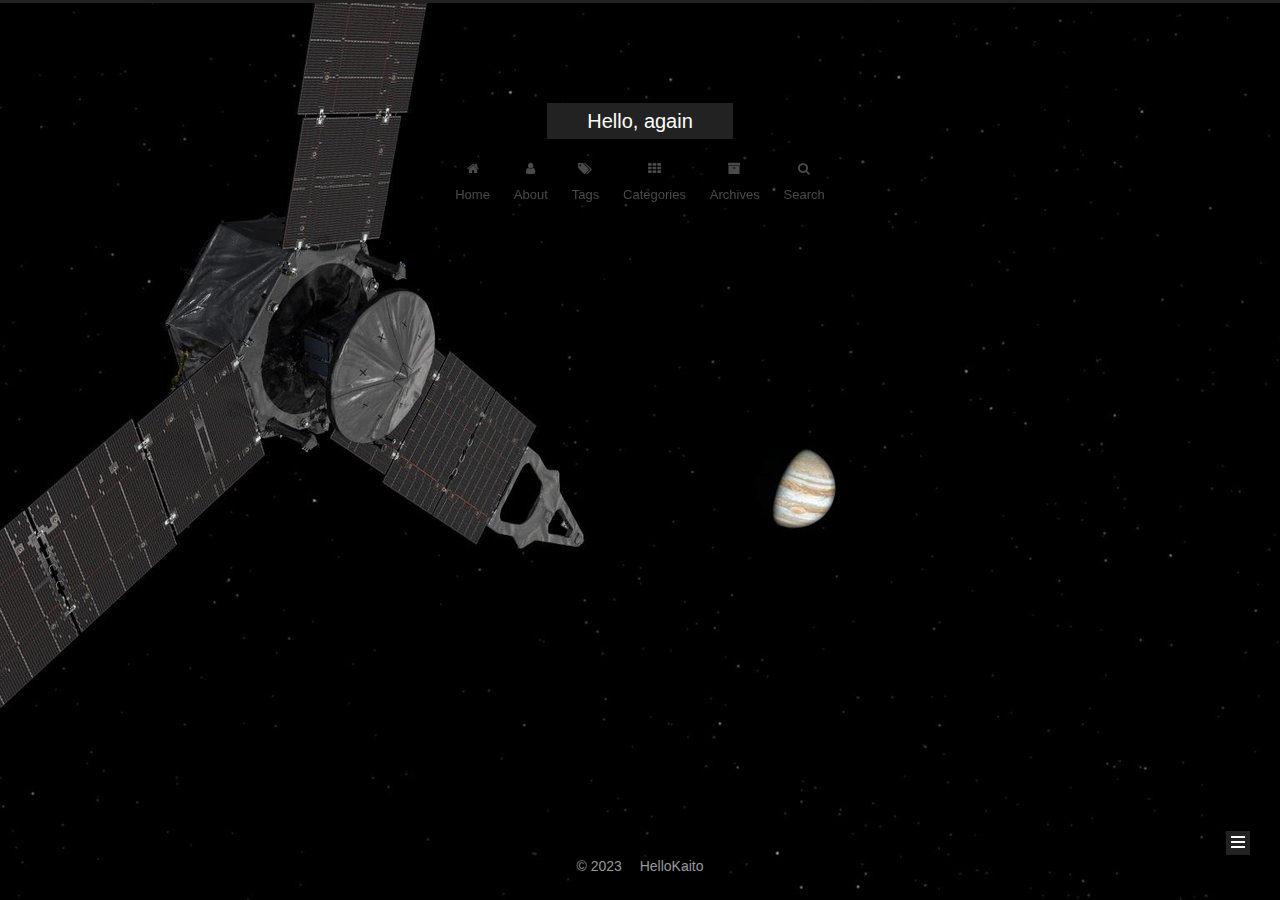
<file: tags/ww3/index.html>
<!DOCTYPE html>



  


<html class="theme-next muse use-motion" lang="zh-CN">
<head>
  <meta charset="UTF-8"/>
<meta http-equiv="X-UA-Compatible" content="IE=edge" />
<meta name="viewport" content="width=device-width, initial-scale=1, maximum-scale=1"/>
<meta name="theme-color" content="#222">









<meta http-equiv="Cache-Control" content="no-transform" />
<meta http-equiv="Cache-Control" content="no-siteapp" />
















  
  
  <link href="/lib/fancybox/source/jquery.fancybox.css?v=2.1.5" rel="stylesheet" type="text/css" />







<link href="/lib/font-awesome/css/font-awesome.min.css?v=4.6.2" rel="stylesheet" type="text/css" />

<link href="/css/main.css?v=5.1.4" rel="stylesheet" type="text/css" />



  <link rel="icon" type="image/png" sizes="32x32" href="/images/favico.ico?v=5.1.4">
















<meta property="og:type" content="website">
<meta property="og:title" content="Hello, again">
<meta property="og:url" content="http://example.com/tags/ww3/index.html">
<meta property="og:site_name" content="Hello, again">
<meta property="og:locale" content="zh_CN">
<meta property="article:author" content="HelloKaito">
<meta name="twitter:card" content="summary">



<script type="text/javascript" id="hexo.configurations">
  var NexT = window.NexT || {};
  var CONFIG = {
    root: '',
    scheme: 'Muse',
    version: '5.1.4',
    sidebar: {"position":"left","display":"post","offset":12,"b2t":false,"scrollpercent":true,"onmobile":false},
    fancybox: true,
    tabs: true,
    motion: {"enable":true,"async":false,"transition":{"post_block":"fadeIn","post_header":"slideDownIn","post_body":"slideDownIn","coll_header":"slideLeftIn","sidebar":"slideUpIn"}},
    duoshuo: {
      userId: '0',
      author: 'Author'
    },
    algolia: {
      applicationID: '',
      apiKey: '',
      indexName: '',
      hits: {"per_page":10},
      labels: {"input_placeholder":"Search for Posts","hits_empty":"We didn't find any results for the search: ${query}","hits_stats":"${hits} results found in ${time} ms"}
    }
  };
</script>



  <link rel="canonical" href="http://example.com/tags/ww3/"/>





  <title>Tag: ww3 | Hello, again</title>
  








<meta name="generator" content="Hexo 6.3.0"></head>

<body itemscope itemtype="http://schema.org/WebPage" lang="zh-CN">

  
  
    
  

  <div class="container sidebar-position-left ">
    <div class="headband"></div>

    <header id="header" class="header" itemscope itemtype="http://schema.org/WPHeader">
      <div class="header-inner"><div class="site-brand-wrapper">
  <div class="site-meta ">
    

    <div class="custom-logo-site-title">
      <a href="/"  class="brand" rel="start">
        <span class="logo-line-before"><i></i></span>
        <span class="site-title">Hello, again</span>
        <span class="logo-line-after"><i></i></span>
      </a>
    </div>
      
        <p class="site-subtitle"></p>
      
  </div>

  <div class="site-nav-toggle">
    <button>
      <span class="btn-bar"></span>
      <span class="btn-bar"></span>
      <span class="btn-bar"></span>
    </button>
  </div>
</div>

<nav class="site-nav">
  

  
    <ul id="menu" class="menu">
      
        
        <li class="menu-item menu-item-home">
          <a href="/" rel="section">
            
              <i class="menu-item-icon fa fa-fw fa-home"></i> <br />
            
            Home
          </a>
        </li>
      
        
        <li class="menu-item menu-item-about">
          <a href="/about/" rel="section">
            
              <i class="menu-item-icon fa fa-fw fa-user"></i> <br />
            
            About
          </a>
        </li>
      
        
        <li class="menu-item menu-item-tags">
          <a href="/tags/" rel="section">
            
              <i class="menu-item-icon fa fa-fw fa-tags"></i> <br />
            
            Tags
          </a>
        </li>
      
        
        <li class="menu-item menu-item-categories">
          <a href="/categories/" rel="section">
            
              <i class="menu-item-icon fa fa-fw fa-th"></i> <br />
            
            Categories
          </a>
        </li>
      
        
        <li class="menu-item menu-item-archives">
          <a href="/archives/" rel="section">
            
              <i class="menu-item-icon fa fa-fw fa-archive"></i> <br />
            
            Archives
          </a>
        </li>
      

      
        <li class="menu-item menu-item-search">
          
            <a href="javascript:;" class="popup-trigger">
          
            
              <i class="menu-item-icon fa fa-search fa-fw"></i> <br />
            
            Search
          </a>
        </li>
      
    </ul>
  

  
    <div class="site-search">
      
  <div class="popup search-popup local-search-popup">
  <div class="local-search-header clearfix">
    <span class="search-icon">
      <i class="fa fa-search"></i>
    </span>
    <span class="popup-btn-close">
      <i class="fa fa-times-circle"></i>
    </span>
    <div class="local-search-input-wrapper">
      <input autocomplete="off"
             placeholder="Searching..." spellcheck="false"
             type="text" id="local-search-input">
    </div>
  </div>
  <div id="local-search-result"></div>
</div>



    </div>
  
</nav>



 </div>
    </header>

    <main id="main" class="main">
      <div class="main-inner">
        <div class="content-wrap">
          <div id="content" class="content">
            

  
  
  
  <div class="post-block tag">

    <div id="posts" class="posts-collapse">
      <div class="collection-title">
        <h1>ww3<small>Tag</small>
        </h1>
      </div>

      
        

  <article class="post post-type-normal" itemscope itemtype="http://schema.org/Article">
    <header class="post-header">

      <h2 class="post-title">
        
            <a class="post-title-link" href="/2022/12/28/trt/" itemprop="url">
              
                <span itemprop="name">Title</span>
              
            </a>
        
      </h2>

      <div class="post-meta">
        <time class="post-time" itemprop="dateCreated"
              datetime="2022-12-28T15:08:25+08:00"
              content="2022-12-28" >
          12-28
        </time>
      </div>

    </header>
  </article>


      
    </div>

  </div>
  
  
  

  


          </div>
          


          

        </div>
        
          
  
  <div class="sidebar-toggle">
    <div class="sidebar-toggle-line-wrap">
      <span class="sidebar-toggle-line sidebar-toggle-line-first"></span>
      <span class="sidebar-toggle-line sidebar-toggle-line-middle"></span>
      <span class="sidebar-toggle-line sidebar-toggle-line-last"></span>
    </div>
  </div>

  <aside id="sidebar" class="sidebar">
    
    <div class="sidebar-inner">

      

      

      <section class="site-overview-wrap sidebar-panel sidebar-panel-active">
        <div class="site-overview">
          <div class="site-author motion-element" itemprop="author" itemscope itemtype="http://schema.org/Person">
            
              <p class="site-author-name" itemprop="name"></p>
              <p class="site-description motion-element" itemprop="description"></p>
          </div>

          <nav class="site-state motion-element">

            
              <div class="site-state-item site-state-posts">
              
                <a href="/archives/%7C%7C%20archive">
              
                  <span class="site-state-item-count">2</span>
                  <span class="site-state-item-name">posts</span>
                </a>
              </div>
            

            
              
              
              <div class="site-state-item site-state-categories">
                <a href="/categories/index.html">
                  <span class="site-state-item-count">1</span>
                  <span class="site-state-item-name">categories</span>
                </a>
              </div>
            

            
              
              
              <div class="site-state-item site-state-tags">
                <a href="/tags/index.html">
                  <span class="site-state-item-count">1</span>
                  <span class="site-state-item-name">tags</span>
                </a>
              </div>
            

          </nav>

          

          
            <div class="links-of-author motion-element">
                
                  <span class="links-of-author-item">
                    <a href="https://github.com/HelloKaito/hellokaito.github.io" target="_blank" title="GitHub">
                      
                        <i class="fa fa-fw fa-github"></i>GitHub</a>
                  </span>
                
                  <span class="links-of-author-item">
                    <a href="mailto:472288960@qq.com" target="_blank" title="E-Mail">
                      
                        <i class="fa fa-fw fa-envelope"></i>E-Mail</a>
                  </span>
                
            </div>
          

          
          

          
          

          

        </div>
      </section>

      

      

    </div>
  </aside>


        
      </div>
    </main>

    <footer id="footer" class="footer">
      <div class="footer-inner">
        <div class="copyright">&copy; <span itemprop="copyrightYear">2023</span>
  <span class="with-love">
    <i class="fa fa-helloKaito"></i>
  </span>
  <span class="author" itemprop="copyrightHolder">HelloKaito</span>

  
</div>

<!--

  <div class="powered-by">Powered by <a class="theme-link" target="_blank" href="https://hexo.io">Hexo</a></div>



  <span class="post-meta-divider">|</span>



  <div class="theme-info">Theme &mdash; <a class="theme-link" target="_blank" href="https://github.com/iissnan/hexo-theme-next">NexT.Muse</a> v5.1.4</div>



-->

        







        
      </div>
    </footer>

    
      <div class="back-to-top">
        <i class="fa fa-arrow-up"></i>
        
          <span id="scrollpercent"><span>0</span>%</span>
        
      </div>
    

    

  </div>

  

<script type="text/javascript">
  if (Object.prototype.toString.call(window.Promise) !== '[object Function]') {
    window.Promise = null;
  }
</script>









  












  
  
    <script type="text/javascript" src="/lib/jquery/index.js?v=2.1.3"></script>
  

  
  
    <script type="text/javascript" src="/lib/fastclick/lib/fastclick.min.js?v=1.0.6"></script>
  

  
  
    <script type="text/javascript" src="/lib/jquery_lazyload/jquery.lazyload.js?v=1.9.7"></script>
  

  
  
    <script type="text/javascript" src="/lib/velocity/velocity.min.js?v=1.2.1"></script>
  

  
  
    <script type="text/javascript" src="/lib/velocity/velocity.ui.min.js?v=1.2.1"></script>
  

  
  
    <script type="text/javascript" src="/lib/fancybox/source/jquery.fancybox.pack.js?v=2.1.5"></script>
  


  


  <script type="text/javascript" src="/js/src/utils.js?v=5.1.4"></script>

  <script type="text/javascript" src="/js/src/motion.js?v=5.1.4"></script>



  
  

  

  


  <script type="text/javascript" src="/js/src/bootstrap.js?v=5.1.4"></script>



  


  




	





  





  












  

  <script type="text/javascript">
    // Popup Window;
    var isfetched = false;
    var isXml = true;
    // Search DB path;
    var search_path = "search.xml";
    if (search_path.length === 0) {
      search_path = "search.xml";
    } else if (/json$/i.test(search_path)) {
      isXml = false;
    }
    var path = "/" + search_path;
    // monitor main search box;

    var onPopupClose = function (e) {
      $('.popup').hide();
      $('#local-search-input').val('');
      $('.search-result-list').remove();
      $('#no-result').remove();
      $(".local-search-pop-overlay").remove();
      $('body').css('overflow', '');
    }

    function proceedsearch() {
      $("body")
        .append('<div class="search-popup-overlay local-search-pop-overlay"></div>')
        .css('overflow', 'hidden');
      $('.search-popup-overlay').click(onPopupClose);
      $('.popup').toggle();
      var $localSearchInput = $('#local-search-input');
      $localSearchInput.attr("autocapitalize", "none");
      $localSearchInput.attr("autocorrect", "off");
      $localSearchInput.focus();
    }

    // search function;
    var searchFunc = function(path, search_id, content_id) {
      'use strict';

      // start loading animation
      $("body")
        .append('<div class="search-popup-overlay local-search-pop-overlay">' +
          '<div id="search-loading-icon">' +
          '<i class="fa fa-spinner fa-pulse fa-5x fa-fw"></i>' +
          '</div>' +
          '</div>')
        .css('overflow', 'hidden');
      $("#search-loading-icon").css('margin', '20% auto 0 auto').css('text-align', 'center');

      $.ajax({
        url: path,
        dataType: isXml ? "xml" : "json",
        async: true,
        success: function(res) {
          // get the contents from search data
          isfetched = true;
          $('.popup').detach().appendTo('.header-inner');
          var datas = isXml ? $("entry", res).map(function() {
            return {
              title: $("title", this).text(),
              content: $("content",this).text(),
              url: $("url" , this).text()
            };
          }).get() : res;
          var input = document.getElementById(search_id);
          var resultContent = document.getElementById(content_id);
          var inputEventFunction = function() {
            var searchText = input.value.trim().toLowerCase();
            var keywords = searchText.split(/[\s\-]+/);
            if (keywords.length > 1) {
              keywords.push(searchText);
            }
            var resultItems = [];
            if (searchText.length > 0) {
              // perform local searching
              datas.forEach(function(data) {
                var isMatch = false;
                var hitCount = 0;
                var searchTextCount = 0;
                var title = data.title.trim();
                var titleInLowerCase = title.toLowerCase();
                var content = data.content.trim().replace(/<[^>]+>/g,"");
                var contentInLowerCase = content.toLowerCase();
                var articleUrl = decodeURIComponent(data.url);
                var indexOfTitle = [];
                var indexOfContent = [];
                // only match articles with not empty titles
                if(title != '') {
                  keywords.forEach(function(keyword) {
                    function getIndexByWord(word, text, caseSensitive) {
                      var wordLen = word.length;
                      if (wordLen === 0) {
                        return [];
                      }
                      var startPosition = 0, position = [], index = [];
                      if (!caseSensitive) {
                        text = text.toLowerCase();
                        word = word.toLowerCase();
                      }
                      while ((position = text.indexOf(word, startPosition)) > -1) {
                        index.push({position: position, word: word});
                        startPosition = position + wordLen;
                      }
                      return index;
                    }

                    indexOfTitle = indexOfTitle.concat(getIndexByWord(keyword, titleInLowerCase, false));
                    indexOfContent = indexOfContent.concat(getIndexByWord(keyword, contentInLowerCase, false));
                  });
                  if (indexOfTitle.length > 0 || indexOfContent.length > 0) {
                    isMatch = true;
                    hitCount = indexOfTitle.length + indexOfContent.length;
                  }
                }

                // show search results

                if (isMatch) {
                  // sort index by position of keyword

                  [indexOfTitle, indexOfContent].forEach(function (index) {
                    index.sort(function (itemLeft, itemRight) {
                      if (itemRight.position !== itemLeft.position) {
                        return itemRight.position - itemLeft.position;
                      } else {
                        return itemLeft.word.length - itemRight.word.length;
                      }
                    });
                  });

                  // merge hits into slices

                  function mergeIntoSlice(text, start, end, index) {
                    var item = index[index.length - 1];
                    var position = item.position;
                    var word = item.word;
                    var hits = [];
                    var searchTextCountInSlice = 0;
                    while (position + word.length <= end && index.length != 0) {
                      if (word === searchText) {
                        searchTextCountInSlice++;
                      }
                      hits.push({position: position, length: word.length});
                      var wordEnd = position + word.length;

                      // move to next position of hit

                      index.pop();
                      while (index.length != 0) {
                        item = index[index.length - 1];
                        position = item.position;
                        word = item.word;
                        if (wordEnd > position) {
                          index.pop();
                        } else {
                          break;
                        }
                      }
                    }
                    searchTextCount += searchTextCountInSlice;
                    return {
                      hits: hits,
                      start: start,
                      end: end,
                      searchTextCount: searchTextCountInSlice
                    };
                  }

                  var slicesOfTitle = [];
                  if (indexOfTitle.length != 0) {
                    slicesOfTitle.push(mergeIntoSlice(title, 0, title.length, indexOfTitle));
                  }

                  var slicesOfContent = [];
                  while (indexOfContent.length != 0) {
                    var item = indexOfContent[indexOfContent.length - 1];
                    var position = item.position;
                    var word = item.word;
                    // cut out 100 characters
                    var start = position - 20;
                    var end = position + 80;
                    if(start < 0){
                      start = 0;
                    }
                    if (end < position + word.length) {
                      end = position + word.length;
                    }
                    if(end > content.length){
                      end = content.length;
                    }
                    slicesOfContent.push(mergeIntoSlice(content, start, end, indexOfContent));
                  }

                  // sort slices in content by search text's count and hits' count

                  slicesOfContent.sort(function (sliceLeft, sliceRight) {
                    if (sliceLeft.searchTextCount !== sliceRight.searchTextCount) {
                      return sliceRight.searchTextCount - sliceLeft.searchTextCount;
                    } else if (sliceLeft.hits.length !== sliceRight.hits.length) {
                      return sliceRight.hits.length - sliceLeft.hits.length;
                    } else {
                      return sliceLeft.start - sliceRight.start;
                    }
                  });

                  // select top N slices in content

                  var upperBound = parseInt('1');
                  if (upperBound >= 0) {
                    slicesOfContent = slicesOfContent.slice(0, upperBound);
                  }

                  // highlight title and content

                  function highlightKeyword(text, slice) {
                    var result = '';
                    var prevEnd = slice.start;
                    slice.hits.forEach(function (hit) {
                      result += text.substring(prevEnd, hit.position);
                      var end = hit.position + hit.length;
                      result += '<b class="search-keyword">' + text.substring(hit.position, end) + '</b>';
                      prevEnd = end;
                    });
                    result += text.substring(prevEnd, slice.end);
                    return result;
                  }

                  var resultItem = '';

                  if (slicesOfTitle.length != 0) {
                    resultItem += "<li><a href='" + articleUrl + "' class='search-result-title'>" + highlightKeyword(title, slicesOfTitle[0]) + "</a>";
                  } else {
                    resultItem += "<li><a href='" + articleUrl + "' class='search-result-title'>" + title + "</a>";
                  }

                  slicesOfContent.forEach(function (slice) {
                    resultItem += "<a href='" + articleUrl + "'>" +
                      "<p class=\"search-result\">" + highlightKeyword(content, slice) +
                      "...</p>" + "</a>";
                  });

                  resultItem += "</li>";
                  resultItems.push({
                    item: resultItem,
                    searchTextCount: searchTextCount,
                    hitCount: hitCount,
                    id: resultItems.length
                  });
                }
              })
            };
            if (keywords.length === 1 && keywords[0] === "") {
              resultContent.innerHTML = '<div id="no-result"><i class="fa fa-search fa-5x" /></div>'
            } else if (resultItems.length === 0) {
              resultContent.innerHTML = '<div id="no-result"><i class="fa fa-frown-o fa-5x" /></div>'
            } else {
              resultItems.sort(function (resultLeft, resultRight) {
                if (resultLeft.searchTextCount !== resultRight.searchTextCount) {
                  return resultRight.searchTextCount - resultLeft.searchTextCount;
                } else if (resultLeft.hitCount !== resultRight.hitCount) {
                  return resultRight.hitCount - resultLeft.hitCount;
                } else {
                  return resultRight.id - resultLeft.id;
                }
              });
              var searchResultList = '<ul class=\"search-result-list\">';
              resultItems.forEach(function (result) {
                searchResultList += result.item;
              })
              searchResultList += "</ul>";
              resultContent.innerHTML = searchResultList;
            }
          }

          if ('auto' === 'auto') {
            input.addEventListener('input', inputEventFunction);
          } else {
            $('.search-icon').click(inputEventFunction);
            input.addEventListener('keypress', function (event) {
              if (event.keyCode === 13) {
                inputEventFunction();
              }
            });
          }

          // remove loading animation
          $(".local-search-pop-overlay").remove();
          $('body').css('overflow', '');

          proceedsearch();
        }
      });
    }

    // handle and trigger popup window;
    $('.popup-trigger').click(function(e) {
      e.stopPropagation();
      if (isfetched === false) {
        searchFunc(path, 'local-search-input', 'local-search-result');
      } else {
        proceedsearch();
      };
    });

    $('.popup-btn-close').click(onPopupClose);
    $('.popup').click(function(e){
      e.stopPropagation();
    });
    $(document).on('keyup', function (event) {
      var shouldDismissSearchPopup = event.which === 27 &&
        $('.search-popup').is(':visible');
      if (shouldDismissSearchPopup) {
        onPopupClose();
      }
    });
  </script>





  

  

  

  
  

  

  

  

  <!-- 代码块复制功能 -->
<script type="text/javascript" src="/js/src/clipboard.min.js"></script>  
<script type="text/javascript" src="/js/src/clipboard-use.js"></script>

</body>
</html>
</file>
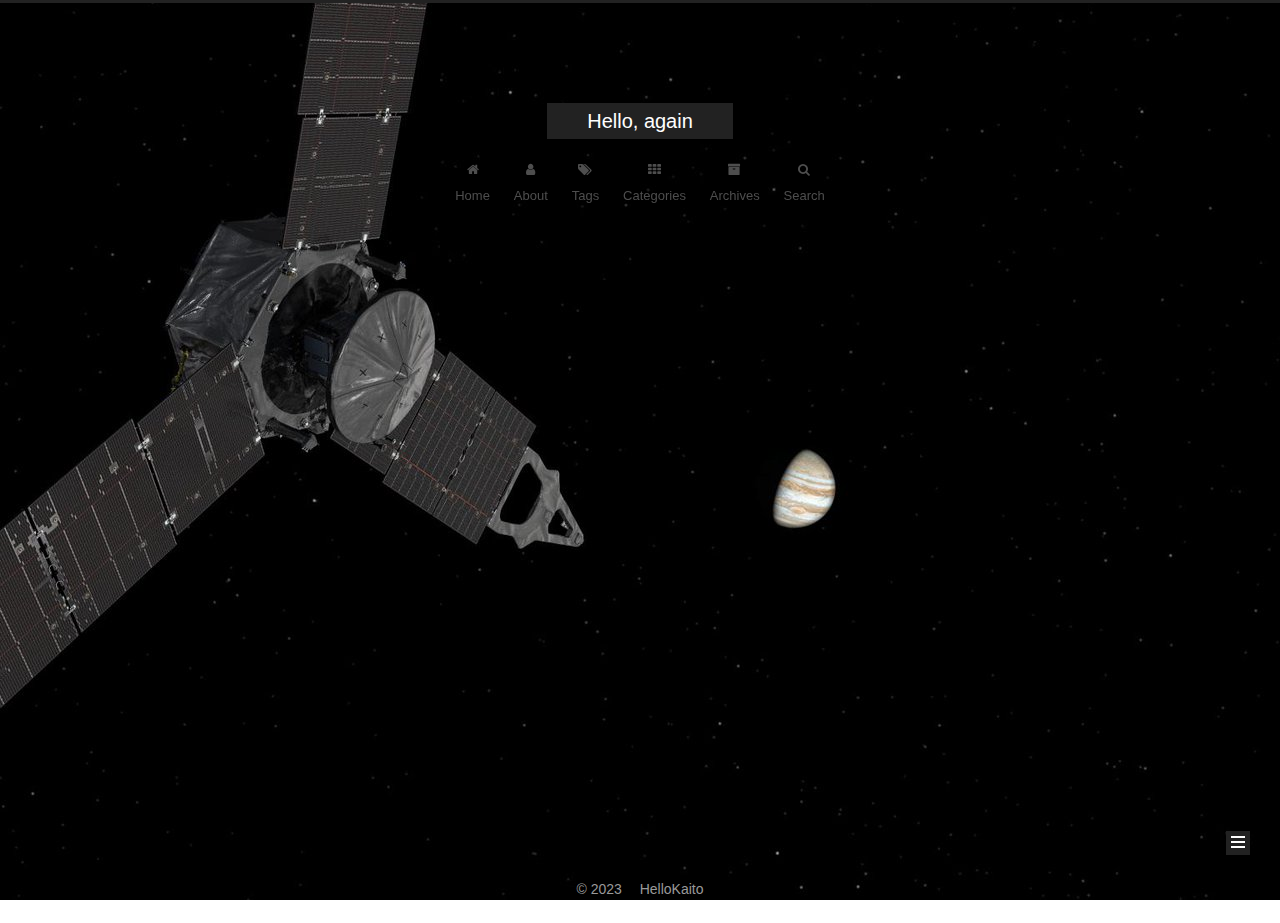
<file: archives/2022/12/index.html>
<!DOCTYPE html>



  


<html class="theme-next muse use-motion" lang="zh-CN">
<head>
  <meta charset="UTF-8"/>
<meta http-equiv="X-UA-Compatible" content="IE=edge" />
<meta name="viewport" content="width=device-width, initial-scale=1, maximum-scale=1"/>
<meta name="theme-color" content="#222">









<meta http-equiv="Cache-Control" content="no-transform" />
<meta http-equiv="Cache-Control" content="no-siteapp" />
















  
  
  <link href="/lib/fancybox/source/jquery.fancybox.css?v=2.1.5" rel="stylesheet" type="text/css" />







<link href="/lib/font-awesome/css/font-awesome.min.css?v=4.6.2" rel="stylesheet" type="text/css" />

<link href="/css/main.css?v=5.1.4" rel="stylesheet" type="text/css" />



  <link rel="icon" type="image/png" sizes="32x32" href="/images/favico.ico?v=5.1.4">
















<meta property="og:type" content="website">
<meta property="og:title" content="Hello, again">
<meta property="og:url" content="http://example.com/archives/2022/12/index.html">
<meta property="og:site_name" content="Hello, again">
<meta property="og:locale" content="zh_CN">
<meta property="article:author" content="HelloKaito">
<meta name="twitter:card" content="summary">



<script type="text/javascript" id="hexo.configurations">
  var NexT = window.NexT || {};
  var CONFIG = {
    root: '',
    scheme: 'Muse',
    version: '5.1.4',
    sidebar: {"position":"left","display":"post","offset":12,"b2t":false,"scrollpercent":true,"onmobile":false},
    fancybox: true,
    tabs: true,
    motion: {"enable":true,"async":false,"transition":{"post_block":"fadeIn","post_header":"slideDownIn","post_body":"slideDownIn","coll_header":"slideLeftIn","sidebar":"slideUpIn"}},
    duoshuo: {
      userId: '0',
      author: 'Author'
    },
    algolia: {
      applicationID: '',
      apiKey: '',
      indexName: '',
      hits: {"per_page":10},
      labels: {"input_placeholder":"Search for Posts","hits_empty":"We didn't find any results for the search: ${query}","hits_stats":"${hits} results found in ${time} ms"}
    }
  };
</script>



  <link rel="canonical" href="http://example.com/archives/2022/12/"/>





  <title>Archive | Hello, again</title>
  








<meta name="generator" content="Hexo 6.3.0"></head>

<body itemscope itemtype="http://schema.org/WebPage" lang="zh-CN">

  
  
    
  

  <div class="container sidebar-position-left page-archive">
    <div class="headband"></div>

    <header id="header" class="header" itemscope itemtype="http://schema.org/WPHeader">
      <div class="header-inner"><div class="site-brand-wrapper">
  <div class="site-meta ">
    

    <div class="custom-logo-site-title">
      <a href="/"  class="brand" rel="start">
        <span class="logo-line-before"><i></i></span>
        <span class="site-title">Hello, again</span>
        <span class="logo-line-after"><i></i></span>
      </a>
    </div>
      
        <p class="site-subtitle"></p>
      
  </div>

  <div class="site-nav-toggle">
    <button>
      <span class="btn-bar"></span>
      <span class="btn-bar"></span>
      <span class="btn-bar"></span>
    </button>
  </div>
</div>

<nav class="site-nav">
  

  
    <ul id="menu" class="menu">
      
        
        <li class="menu-item menu-item-home">
          <a href="/" rel="section">
            
              <i class="menu-item-icon fa fa-fw fa-home"></i> <br />
            
            Home
          </a>
        </li>
      
        
        <li class="menu-item menu-item-about">
          <a href="/about/" rel="section">
            
              <i class="menu-item-icon fa fa-fw fa-user"></i> <br />
            
            About
          </a>
        </li>
      
        
        <li class="menu-item menu-item-tags">
          <a href="/tags/" rel="section">
            
              <i class="menu-item-icon fa fa-fw fa-tags"></i> <br />
            
            Tags
          </a>
        </li>
      
        
        <li class="menu-item menu-item-categories">
          <a href="/categories/" rel="section">
            
              <i class="menu-item-icon fa fa-fw fa-th"></i> <br />
            
            Categories
          </a>
        </li>
      
        
        <li class="menu-item menu-item-archives">
          <a href="/archives/" rel="section">
            
              <i class="menu-item-icon fa fa-fw fa-archive"></i> <br />
            
            Archives
          </a>
        </li>
      

      
        <li class="menu-item menu-item-search">
          
            <a href="javascript:;" class="popup-trigger">
          
            
              <i class="menu-item-icon fa fa-search fa-fw"></i> <br />
            
            Search
          </a>
        </li>
      
    </ul>
  

  
    <div class="site-search">
      
  <div class="popup search-popup local-search-popup">
  <div class="local-search-header clearfix">
    <span class="search-icon">
      <i class="fa fa-search"></i>
    </span>
    <span class="popup-btn-close">
      <i class="fa fa-times-circle"></i>
    </span>
    <div class="local-search-input-wrapper">
      <input autocomplete="off"
             placeholder="Searching..." spellcheck="false"
             type="text" id="local-search-input">
    </div>
  </div>
  <div id="local-search-result"></div>
</div>



    </div>
  
</nav>



 </div>
    </header>

    <main id="main" class="main">
      <div class="main-inner">
        <div class="content-wrap">
          <div id="content" class="content">
            

  
  
  
  <div class="post-block archive">
    <div id="posts" class="posts-collapse">
      <span class="archive-move-on"></span>

      <span class="archive-page-counter">
        
        
        
          
        
        Um..! 2 posts in total. Keep on posting.
      </span>

      

        
        
        

        
          
          <div class="collection-title">
            <h1 class="archive-year" id="archive-year-2022">2022</h1>
          </div>
        
        

        

  <article class="post post-type-normal" itemscope itemtype="http://schema.org/Article">
    <header class="post-header">

      <h2 class="post-title">
        
            <a class="post-title-link" href="/2022/12/28/trt/" itemprop="url">
              
                <span itemprop="name">Title</span>
              
            </a>
        
      </h2>

      <div class="post-meta">
        <time class="post-time" itemprop="dateCreated"
              datetime="2022-12-28T15:08:25+08:00"
              content="2022-12-28" >
          12-28
        </time>
      </div>

    </header>
  </article>



      

        
        
        

        
        

        

  <article class="post post-type-normal" itemscope itemtype="http://schema.org/Article">
    <header class="post-header">

      <h2 class="post-title">
        
            <a class="post-title-link" href="/2022/12/28/hello-world/" itemprop="url">
              
                <span itemprop="name">Hello World</span>
              
            </a>
        
      </h2>

      <div class="post-meta">
        <time class="post-time" itemprop="dateCreated"
              datetime="2022-12-28T11:05:56+08:00"
              content="2022-12-28" >
          12-28
        </time>
      </div>

    </header>
  </article>



      

    </div>
  </div>
  
  
  

  



          </div>
          


          

        </div>
        
          
  
  <div class="sidebar-toggle">
    <div class="sidebar-toggle-line-wrap">
      <span class="sidebar-toggle-line sidebar-toggle-line-first"></span>
      <span class="sidebar-toggle-line sidebar-toggle-line-middle"></span>
      <span class="sidebar-toggle-line sidebar-toggle-line-last"></span>
    </div>
  </div>

  <aside id="sidebar" class="sidebar">
    
    <div class="sidebar-inner">

      

      

      <section class="site-overview-wrap sidebar-panel sidebar-panel-active">
        <div class="site-overview">
          <div class="site-author motion-element" itemprop="author" itemscope itemtype="http://schema.org/Person">
            
              <p class="site-author-name" itemprop="name"></p>
              <p class="site-description motion-element" itemprop="description"></p>
          </div>

          <nav class="site-state motion-element">

            
              <div class="site-state-item site-state-posts">
              
                <a href="/archives/%7C%7C%20archive">
              
                  <span class="site-state-item-count">2</span>
                  <span class="site-state-item-name">posts</span>
                </a>
              </div>
            

            
              
              
              <div class="site-state-item site-state-categories">
                <a href="/categories/index.html">
                  <span class="site-state-item-count">1</span>
                  <span class="site-state-item-name">categories</span>
                </a>
              </div>
            

            
              
              
              <div class="site-state-item site-state-tags">
                <a href="/tags/index.html">
                  <span class="site-state-item-count">1</span>
                  <span class="site-state-item-name">tags</span>
                </a>
              </div>
            

          </nav>

          

          
            <div class="links-of-author motion-element">
                
                  <span class="links-of-author-item">
                    <a href="https://github.com/HelloKaito/hellokaito.github.io" target="_blank" title="GitHub">
                      
                        <i class="fa fa-fw fa-github"></i>GitHub</a>
                  </span>
                
                  <span class="links-of-author-item">
                    <a href="mailto:472288960@qq.com" target="_blank" title="E-Mail">
                      
                        <i class="fa fa-fw fa-envelope"></i>E-Mail</a>
                  </span>
                
            </div>
          

          
          

          
          

          

        </div>
      </section>

      

      

    </div>
  </aside>


        
      </div>
    </main>

    <footer id="footer" class="footer">
      <div class="footer-inner">
        <div class="copyright">&copy; <span itemprop="copyrightYear">2023</span>
  <span class="with-love">
    <i class="fa fa-helloKaito"></i>
  </span>
  <span class="author" itemprop="copyrightHolder">HelloKaito</span>

  
</div>

<!--

  <div class="powered-by">Powered by <a class="theme-link" target="_blank" href="https://hexo.io">Hexo</a></div>



  <span class="post-meta-divider">|</span>



  <div class="theme-info">Theme &mdash; <a class="theme-link" target="_blank" href="https://github.com/iissnan/hexo-theme-next">NexT.Muse</a> v5.1.4</div>



-->

        







        
      </div>
    </footer>

    
      <div class="back-to-top">
        <i class="fa fa-arrow-up"></i>
        
          <span id="scrollpercent"><span>0</span>%</span>
        
      </div>
    

    

  </div>

  

<script type="text/javascript">
  if (Object.prototype.toString.call(window.Promise) !== '[object Function]') {
    window.Promise = null;
  }
</script>









  












  
  
    <script type="text/javascript" src="/lib/jquery/index.js?v=2.1.3"></script>
  

  
  
    <script type="text/javascript" src="/lib/fastclick/lib/fastclick.min.js?v=1.0.6"></script>
  

  
  
    <script type="text/javascript" src="/lib/jquery_lazyload/jquery.lazyload.js?v=1.9.7"></script>
  

  
  
    <script type="text/javascript" src="/lib/velocity/velocity.min.js?v=1.2.1"></script>
  

  
  
    <script type="text/javascript" src="/lib/velocity/velocity.ui.min.js?v=1.2.1"></script>
  

  
  
    <script type="text/javascript" src="/lib/fancybox/source/jquery.fancybox.pack.js?v=2.1.5"></script>
  


  


  <script type="text/javascript" src="/js/src/utils.js?v=5.1.4"></script>

  <script type="text/javascript" src="/js/src/motion.js?v=5.1.4"></script>



  
  

  

  


  <script type="text/javascript" src="/js/src/bootstrap.js?v=5.1.4"></script>



  


  




	





  





  












  

  <script type="text/javascript">
    // Popup Window;
    var isfetched = false;
    var isXml = true;
    // Search DB path;
    var search_path = "search.xml";
    if (search_path.length === 0) {
      search_path = "search.xml";
    } else if (/json$/i.test(search_path)) {
      isXml = false;
    }
    var path = "/" + search_path;
    // monitor main search box;

    var onPopupClose = function (e) {
      $('.popup').hide();
      $('#local-search-input').val('');
      $('.search-result-list').remove();
      $('#no-result').remove();
      $(".local-search-pop-overlay").remove();
      $('body').css('overflow', '');
    }

    function proceedsearch() {
      $("body")
        .append('<div class="search-popup-overlay local-search-pop-overlay"></div>')
        .css('overflow', 'hidden');
      $('.search-popup-overlay').click(onPopupClose);
      $('.popup').toggle();
      var $localSearchInput = $('#local-search-input');
      $localSearchInput.attr("autocapitalize", "none");
      $localSearchInput.attr("autocorrect", "off");
      $localSearchInput.focus();
    }

    // search function;
    var searchFunc = function(path, search_id, content_id) {
      'use strict';

      // start loading animation
      $("body")
        .append('<div class="search-popup-overlay local-search-pop-overlay">' +
          '<div id="search-loading-icon">' +
          '<i class="fa fa-spinner fa-pulse fa-5x fa-fw"></i>' +
          '</div>' +
          '</div>')
        .css('overflow', 'hidden');
      $("#search-loading-icon").css('margin', '20% auto 0 auto').css('text-align', 'center');

      $.ajax({
        url: path,
        dataType: isXml ? "xml" : "json",
        async: true,
        success: function(res) {
          // get the contents from search data
          isfetched = true;
          $('.popup').detach().appendTo('.header-inner');
          var datas = isXml ? $("entry", res).map(function() {
            return {
              title: $("title", this).text(),
              content: $("content",this).text(),
              url: $("url" , this).text()
            };
          }).get() : res;
          var input = document.getElementById(search_id);
          var resultContent = document.getElementById(content_id);
          var inputEventFunction = function() {
            var searchText = input.value.trim().toLowerCase();
            var keywords = searchText.split(/[\s\-]+/);
            if (keywords.length > 1) {
              keywords.push(searchText);
            }
            var resultItems = [];
            if (searchText.length > 0) {
              // perform local searching
              datas.forEach(function(data) {
                var isMatch = false;
                var hitCount = 0;
                var searchTextCount = 0;
                var title = data.title.trim();
                var titleInLowerCase = title.toLowerCase();
                var content = data.content.trim().replace(/<[^>]+>/g,"");
                var contentInLowerCase = content.toLowerCase();
                var articleUrl = decodeURIComponent(data.url);
                var indexOfTitle = [];
                var indexOfContent = [];
                // only match articles with not empty titles
                if(title != '') {
                  keywords.forEach(function(keyword) {
                    function getIndexByWord(word, text, caseSensitive) {
                      var wordLen = word.length;
                      if (wordLen === 0) {
                        return [];
                      }
                      var startPosition = 0, position = [], index = [];
                      if (!caseSensitive) {
                        text = text.toLowerCase();
                        word = word.toLowerCase();
                      }
                      while ((position = text.indexOf(word, startPosition)) > -1) {
                        index.push({position: position, word: word});
                        startPosition = position + wordLen;
                      }
                      return index;
                    }

                    indexOfTitle = indexOfTitle.concat(getIndexByWord(keyword, titleInLowerCase, false));
                    indexOfContent = indexOfContent.concat(getIndexByWord(keyword, contentInLowerCase, false));
                  });
                  if (indexOfTitle.length > 0 || indexOfContent.length > 0) {
                    isMatch = true;
                    hitCount = indexOfTitle.length + indexOfContent.length;
                  }
                }

                // show search results

                if (isMatch) {
                  // sort index by position of keyword

                  [indexOfTitle, indexOfContent].forEach(function (index) {
                    index.sort(function (itemLeft, itemRight) {
                      if (itemRight.position !== itemLeft.position) {
                        return itemRight.position - itemLeft.position;
                      } else {
                        return itemLeft.word.length - itemRight.word.length;
                      }
                    });
                  });

                  // merge hits into slices

                  function mergeIntoSlice(text, start, end, index) {
                    var item = index[index.length - 1];
                    var position = item.position;
                    var word = item.word;
                    var hits = [];
                    var searchTextCountInSlice = 0;
                    while (position + word.length <= end && index.length != 0) {
                      if (word === searchText) {
                        searchTextCountInSlice++;
                      }
                      hits.push({position: position, length: word.length});
                      var wordEnd = position + word.length;

                      // move to next position of hit

                      index.pop();
                      while (index.length != 0) {
                        item = index[index.length - 1];
                        position = item.position;
                        word = item.word;
                        if (wordEnd > position) {
                          index.pop();
                        } else {
                          break;
                        }
                      }
                    }
                    searchTextCount += searchTextCountInSlice;
                    return {
                      hits: hits,
                      start: start,
                      end: end,
                      searchTextCount: searchTextCountInSlice
                    };
                  }

                  var slicesOfTitle = [];
                  if (indexOfTitle.length != 0) {
                    slicesOfTitle.push(mergeIntoSlice(title, 0, title.length, indexOfTitle));
                  }

                  var slicesOfContent = [];
                  while (indexOfContent.length != 0) {
                    var item = indexOfContent[indexOfContent.length - 1];
                    var position = item.position;
                    var word = item.word;
                    // cut out 100 characters
                    var start = position - 20;
                    var end = position + 80;
                    if(start < 0){
                      start = 0;
                    }
                    if (end < position + word.length) {
                      end = position + word.length;
                    }
                    if(end > content.length){
                      end = content.length;
                    }
                    slicesOfContent.push(mergeIntoSlice(content, start, end, indexOfContent));
                  }

                  // sort slices in content by search text's count and hits' count

                  slicesOfContent.sort(function (sliceLeft, sliceRight) {
                    if (sliceLeft.searchTextCount !== sliceRight.searchTextCount) {
                      return sliceRight.searchTextCount - sliceLeft.searchTextCount;
                    } else if (sliceLeft.hits.length !== sliceRight.hits.length) {
                      return sliceRight.hits.length - sliceLeft.hits.length;
                    } else {
                      return sliceLeft.start - sliceRight.start;
                    }
                  });

                  // select top N slices in content

                  var upperBound = parseInt('1');
                  if (upperBound >= 0) {
                    slicesOfContent = slicesOfContent.slice(0, upperBound);
                  }

                  // highlight title and content

                  function highlightKeyword(text, slice) {
                    var result = '';
                    var prevEnd = slice.start;
                    slice.hits.forEach(function (hit) {
                      result += text.substring(prevEnd, hit.position);
                      var end = hit.position + hit.length;
                      result += '<b class="search-keyword">' + text.substring(hit.position, end) + '</b>';
                      prevEnd = end;
                    });
                    result += text.substring(prevEnd, slice.end);
                    return result;
                  }

                  var resultItem = '';

                  if (slicesOfTitle.length != 0) {
                    resultItem += "<li><a href='" + articleUrl + "' class='search-result-title'>" + highlightKeyword(title, slicesOfTitle[0]) + "</a>";
                  } else {
                    resultItem += "<li><a href='" + articleUrl + "' class='search-result-title'>" + title + "</a>";
                  }

                  slicesOfContent.forEach(function (slice) {
                    resultItem += "<a href='" + articleUrl + "'>" +
                      "<p class=\"search-result\">" + highlightKeyword(content, slice) +
                      "...</p>" + "</a>";
                  });

                  resultItem += "</li>";
                  resultItems.push({
                    item: resultItem,
                    searchTextCount: searchTextCount,
                    hitCount: hitCount,
                    id: resultItems.length
                  });
                }
              })
            };
            if (keywords.length === 1 && keywords[0] === "") {
              resultContent.innerHTML = '<div id="no-result"><i class="fa fa-search fa-5x" /></div>'
            } else if (resultItems.length === 0) {
              resultContent.innerHTML = '<div id="no-result"><i class="fa fa-frown-o fa-5x" /></div>'
            } else {
              resultItems.sort(function (resultLeft, resultRight) {
                if (resultLeft.searchTextCount !== resultRight.searchTextCount) {
                  return resultRight.searchTextCount - resultLeft.searchTextCount;
                } else if (resultLeft.hitCount !== resultRight.hitCount) {
                  return resultRight.hitCount - resultLeft.hitCount;
                } else {
                  return resultRight.id - resultLeft.id;
                }
              });
              var searchResultList = '<ul class=\"search-result-list\">';
              resultItems.forEach(function (result) {
                searchResultList += result.item;
              })
              searchResultList += "</ul>";
              resultContent.innerHTML = searchResultList;
            }
          }

          if ('auto' === 'auto') {
            input.addEventListener('input', inputEventFunction);
          } else {
            $('.search-icon').click(inputEventFunction);
            input.addEventListener('keypress', function (event) {
              if (event.keyCode === 13) {
                inputEventFunction();
              }
            });
          }

          // remove loading animation
          $(".local-search-pop-overlay").remove();
          $('body').css('overflow', '');

          proceedsearch();
        }
      });
    }

    // handle and trigger popup window;
    $('.popup-trigger').click(function(e) {
      e.stopPropagation();
      if (isfetched === false) {
        searchFunc(path, 'local-search-input', 'local-search-result');
      } else {
        proceedsearch();
      };
    });

    $('.popup-btn-close').click(onPopupClose);
    $('.popup').click(function(e){
      e.stopPropagation();
    });
    $(document).on('keyup', function (event) {
      var shouldDismissSearchPopup = event.which === 27 &&
        $('.search-popup').is(':visible');
      if (shouldDismissSearchPopup) {
        onPopupClose();
      }
    });
  </script>





  

  

  

  
  

  

  

  

  <!-- 代码块复制功能 -->
<script type="text/javascript" src="/js/src/clipboard.min.js"></script>  
<script type="text/javascript" src="/js/src/clipboard-use.js"></script>

</body>
</html>
</file>
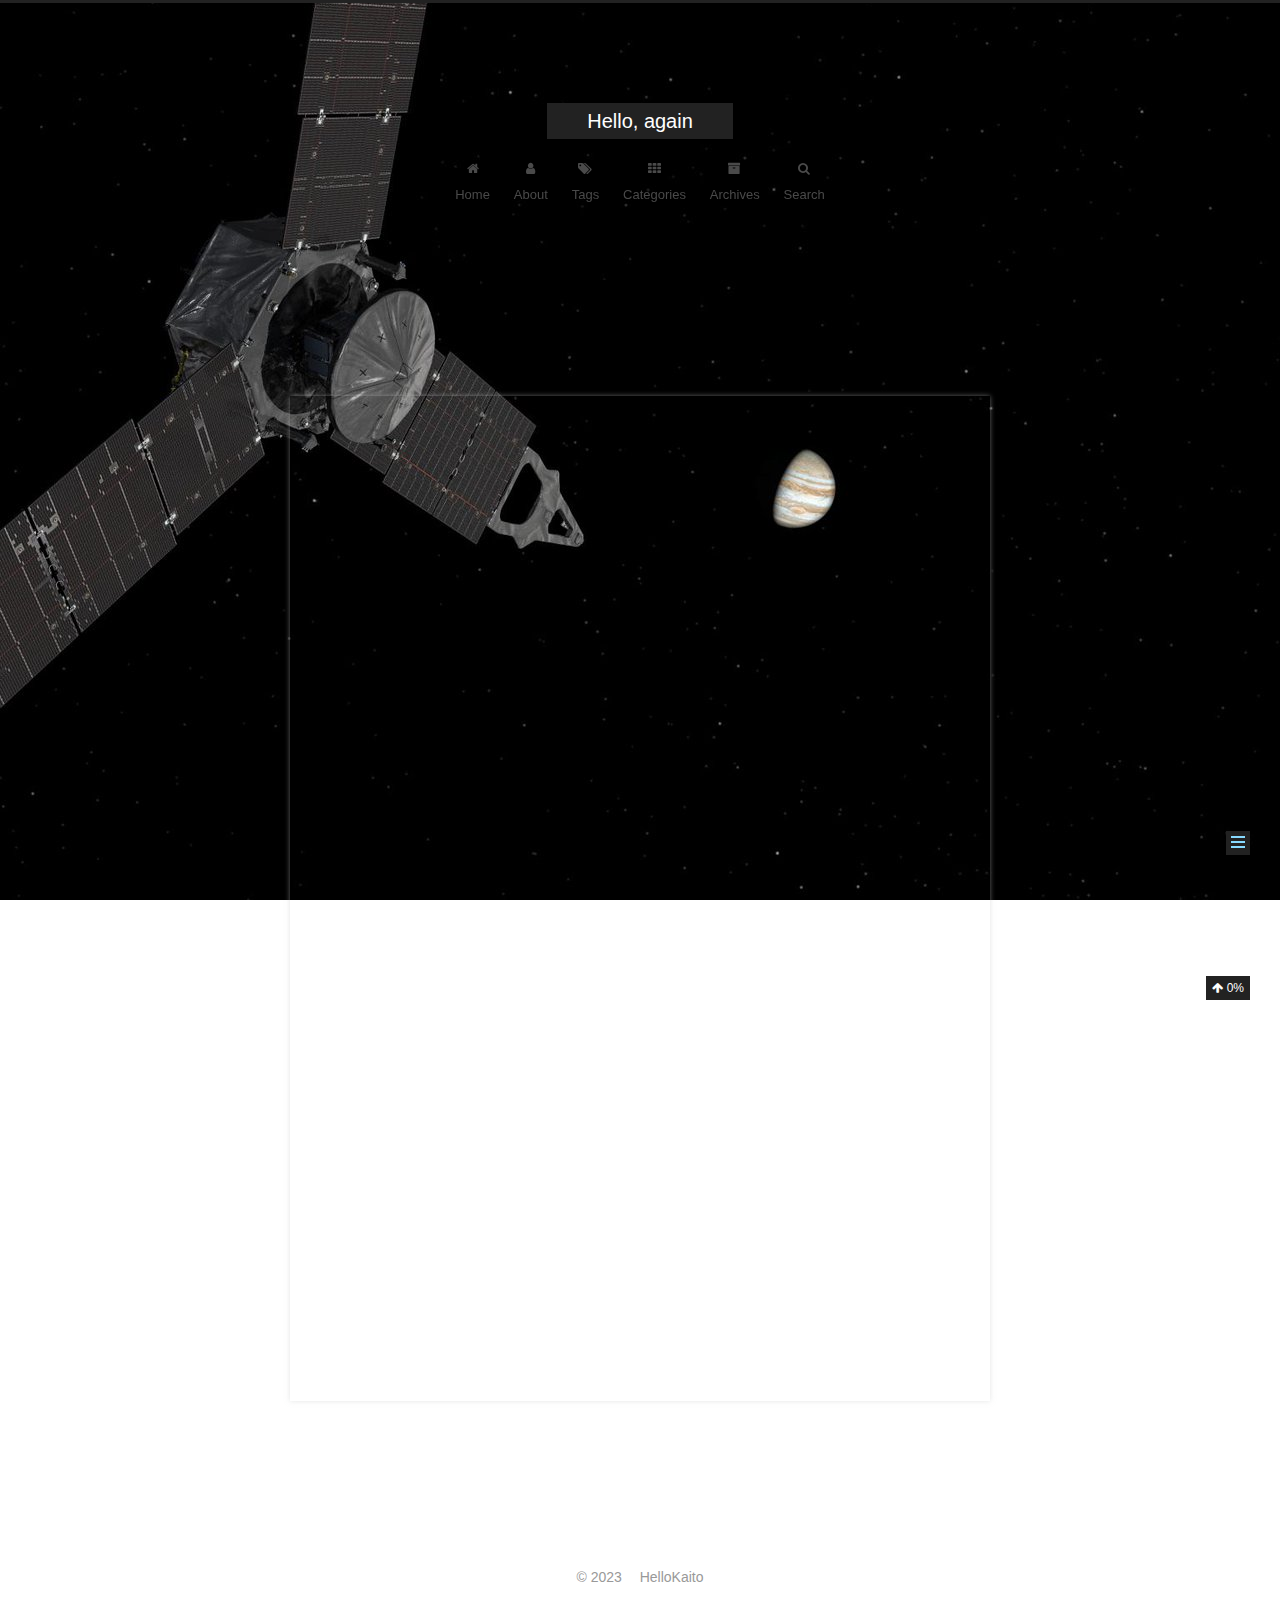
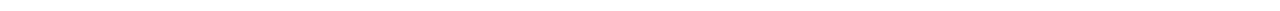
<file: 2022/12/28/hello-world/index.html>
<!DOCTYPE html>



  


<html class="theme-next muse use-motion" lang="zh-CN">
<head>
  <meta charset="UTF-8"/>
<meta http-equiv="X-UA-Compatible" content="IE=edge" />
<meta name="viewport" content="width=device-width, initial-scale=1, maximum-scale=1"/>
<meta name="theme-color" content="#222">









<meta http-equiv="Cache-Control" content="no-transform" />
<meta http-equiv="Cache-Control" content="no-siteapp" />
















  
  
  <link href="/lib/fancybox/source/jquery.fancybox.css?v=2.1.5" rel="stylesheet" type="text/css" />







<link href="/lib/font-awesome/css/font-awesome.min.css?v=4.6.2" rel="stylesheet" type="text/css" />

<link href="/css/main.css?v=5.1.4" rel="stylesheet" type="text/css" />



  <link rel="icon" type="image/png" sizes="32x32" href="/images/favico.ico?v=5.1.4">
















<meta name="description" content="Welcome to Hexo! This is your very first post. Check documentation for more info. If you get any problems when using Hexo, you can find the answer in troubleshooting or you can ask me on GitHub. Quick">
<meta property="og:type" content="article">
<meta property="og:title" content="Hello World">
<meta property="og:url" content="http://example.com/2022/12/28/hello-world/index.html">
<meta property="og:site_name" content="Hello, again">
<meta property="og:description" content="Welcome to Hexo! This is your very first post. Check documentation for more info. If you get any problems when using Hexo, you can find the answer in troubleshooting or you can ask me on GitHub. Quick">
<meta property="og:locale" content="zh_CN">
<meta property="article:published_time" content="2022-12-28T03:05:56.816Z">
<meta property="article:modified_time" content="2022-12-28T03:05:56.816Z">
<meta property="article:author" content="HelloKaito">
<meta name="twitter:card" content="summary">



<script type="text/javascript" id="hexo.configurations">
  var NexT = window.NexT || {};
  var CONFIG = {
    root: '',
    scheme: 'Muse',
    version: '5.1.4',
    sidebar: {"position":"left","display":"post","offset":12,"b2t":false,"scrollpercent":true,"onmobile":false},
    fancybox: true,
    tabs: true,
    motion: {"enable":true,"async":false,"transition":{"post_block":"fadeIn","post_header":"slideDownIn","post_body":"slideDownIn","coll_header":"slideLeftIn","sidebar":"slideUpIn"}},
    duoshuo: {
      userId: '0',
      author: 'Author'
    },
    algolia: {
      applicationID: '',
      apiKey: '',
      indexName: '',
      hits: {"per_page":10},
      labels: {"input_placeholder":"Search for Posts","hits_empty":"We didn't find any results for the search: ${query}","hits_stats":"${hits} results found in ${time} ms"}
    }
  };
</script>



  <link rel="canonical" href="http://example.com/2022/12/28/hello-world/"/>





  <title>Hello World | Hello, again</title>
  








<meta name="generator" content="Hexo 6.3.0"></head>

<body itemscope itemtype="http://schema.org/WebPage" lang="zh-CN">

  
  
    
  

  <div class="container sidebar-position-left page-post-detail">
    <div class="headband"></div>

    <header id="header" class="header" itemscope itemtype="http://schema.org/WPHeader">
      <div class="header-inner"><div class="site-brand-wrapper">
  <div class="site-meta ">
    

    <div class="custom-logo-site-title">
      <a href="/"  class="brand" rel="start">
        <span class="logo-line-before"><i></i></span>
        <span class="site-title">Hello, again</span>
        <span class="logo-line-after"><i></i></span>
      </a>
    </div>
      
        <p class="site-subtitle"></p>
      
  </div>

  <div class="site-nav-toggle">
    <button>
      <span class="btn-bar"></span>
      <span class="btn-bar"></span>
      <span class="btn-bar"></span>
    </button>
  </div>
</div>

<nav class="site-nav">
  

  
    <ul id="menu" class="menu">
      
        
        <li class="menu-item menu-item-home">
          <a href="/" rel="section">
            
              <i class="menu-item-icon fa fa-fw fa-home"></i> <br />
            
            Home
          </a>
        </li>
      
        
        <li class="menu-item menu-item-about">
          <a href="/about/" rel="section">
            
              <i class="menu-item-icon fa fa-fw fa-user"></i> <br />
            
            About
          </a>
        </li>
      
        
        <li class="menu-item menu-item-tags">
          <a href="/tags/" rel="section">
            
              <i class="menu-item-icon fa fa-fw fa-tags"></i> <br />
            
            Tags
          </a>
        </li>
      
        
        <li class="menu-item menu-item-categories">
          <a href="/categories/" rel="section">
            
              <i class="menu-item-icon fa fa-fw fa-th"></i> <br />
            
            Categories
          </a>
        </li>
      
        
        <li class="menu-item menu-item-archives">
          <a href="/archives/" rel="section">
            
              <i class="menu-item-icon fa fa-fw fa-archive"></i> <br />
            
            Archives
          </a>
        </li>
      

      
        <li class="menu-item menu-item-search">
          
            <a href="javascript:;" class="popup-trigger">
          
            
              <i class="menu-item-icon fa fa-search fa-fw"></i> <br />
            
            Search
          </a>
        </li>
      
    </ul>
  

  
    <div class="site-search">
      
  <div class="popup search-popup local-search-popup">
  <div class="local-search-header clearfix">
    <span class="search-icon">
      <i class="fa fa-search"></i>
    </span>
    <span class="popup-btn-close">
      <i class="fa fa-times-circle"></i>
    </span>
    <div class="local-search-input-wrapper">
      <input autocomplete="off"
             placeholder="Searching..." spellcheck="false"
             type="text" id="local-search-input">
    </div>
  </div>
  <div id="local-search-result"></div>
</div>



    </div>
  
</nav>



 </div>
    </header>

    <main id="main" class="main">
      <div class="main-inner">
        <div class="content-wrap">
          <div id="content" class="content">
            

  <div id="posts" class="posts-expand">
    

  

  
  
  

  <article class="post post-type-normal" itemscope itemtype="http://schema.org/Article">
  
  
  
  <div class="post-block">
    <link itemprop="mainEntityOfPage" href="http://example.com/2022/12/28/hello-world/">

    <span hidden itemprop="author" itemscope itemtype="http://schema.org/Person">
      <meta itemprop="name" content="">
      <meta itemprop="description" content="">
      <meta itemprop="image" content="/images/avatar.gif">
    </span>

    <span hidden itemprop="publisher" itemscope itemtype="http://schema.org/Organization">
      <meta itemprop="name" content="Hello, again">
    </span>

    
      <header class="post-header">

        
        
          <h1 class="post-title" itemprop="name headline">Hello World</h1>
        

        <div class="post-meta">
          <span class="post-time">
            
              <span class="post-meta-item-icon">
                <i class="fa fa-calendar-o"></i>
              </span>
              
                <span class="post-meta-item-text">Posted on</span>
              
              <time title="Post created" itemprop="dateCreated datePublished" datetime="2022-12-28T11:05:56+08:00">
                2022-12-28
              </time>
            

            

            
          </span>

          

          
            
          

          
          

          

          

          

        </div>
      </header>
    

    
    
    
    <div class="post-body" itemprop="articleBody">

      
      

      
        <p>Welcome to <a target="_blank" rel="noopener" href="https://hexo.io/">Hexo</a>! This is your very first post. Check <a target="_blank" rel="noopener" href="https://hexo.io/docs/">documentation</a> for more info. If you get any problems when using Hexo, you can find the answer in <a target="_blank" rel="noopener" href="https://hexo.io/docs/troubleshooting.html">troubleshooting</a> or you can ask me on <a target="_blank" rel="noopener" href="https://github.com/hexojs/hexo/issues">GitHub</a>.</p>
<h2 id="Quick-Start"><a href="#Quick-Start" class="headerlink" title="Quick Start"></a>Quick Start</h2><h3 id="Create-a-new-post"><a href="#Create-a-new-post" class="headerlink" title="Create a new post"></a>Create a new post</h3><figure class="highlight bash"><table><tr><td class="gutter"><pre><span class="line">1</span><br></pre></td><td class="code"><pre><span class="line">$ hexo new <span class="string">&quot;My New Post&quot;</span></span><br></pre></td></tr></table></figure>

<p>More info: <a target="_blank" rel="noopener" href="https://hexo.io/docs/writing.html">Writing</a></p>
<h3 id="Run-server"><a href="#Run-server" class="headerlink" title="Run server"></a>Run server</h3><figure class="highlight bash"><table><tr><td class="gutter"><pre><span class="line">1</span><br></pre></td><td class="code"><pre><span class="line">$ hexo server</span><br></pre></td></tr></table></figure>

<p>More info: <a target="_blank" rel="noopener" href="https://hexo.io/docs/server.html">Server</a></p>
<h3 id="Generate-static-files"><a href="#Generate-static-files" class="headerlink" title="Generate static files"></a>Generate static files</h3><figure class="highlight bash"><table><tr><td class="gutter"><pre><span class="line">1</span><br></pre></td><td class="code"><pre><span class="line">$ hexo generate</span><br></pre></td></tr></table></figure>

<p>More info: <a target="_blank" rel="noopener" href="https://hexo.io/docs/generating.html">Generating</a></p>
<h3 id="Deploy-to-remote-sites"><a href="#Deploy-to-remote-sites" class="headerlink" title="Deploy to remote sites"></a>Deploy to remote sites</h3><figure class="highlight bash"><table><tr><td class="gutter"><pre><span class="line">1</span><br></pre></td><td class="code"><pre><span class="line">$ hexo deploy</span><br></pre></td></tr></table></figure>

<p>More info: <a target="_blank" rel="noopener" href="https://hexo.io/docs/one-command-deployment.html">Deployment</a></p>

      
    </div>
    
    
    

    

    

    

    <footer class="post-footer">
      

      
      
      

      
        <div class="post-nav">
          <div class="post-nav-next post-nav-item">
            
          </div>

          <span class="post-nav-divider"></span>

          <div class="post-nav-prev post-nav-item">
            
              <a href="/2022/12/28/trt/" rel="prev" title="Title">
                Title <i class="fa fa-chevron-right"></i>
              </a>
            
          </div>
        </div>
      

      
      
    </footer>
  </div>
  
  
  
  </article>



    <div class="post-spread">
      
    </div>
  </div>


          </div>
          


          

  



        </div>
        
          
  
  <div class="sidebar-toggle">
    <div class="sidebar-toggle-line-wrap">
      <span class="sidebar-toggle-line sidebar-toggle-line-first"></span>
      <span class="sidebar-toggle-line sidebar-toggle-line-middle"></span>
      <span class="sidebar-toggle-line sidebar-toggle-line-last"></span>
    </div>
  </div>

  <aside id="sidebar" class="sidebar">
    
    <div class="sidebar-inner">

      

      
        <ul class="sidebar-nav motion-element">
          <li class="sidebar-nav-toc sidebar-nav-active" data-target="post-toc-wrap">
            Table of Contents
          </li>
          <li class="sidebar-nav-overview" data-target="site-overview-wrap">
            Overview
          </li>
        </ul>
      

      <section class="site-overview-wrap sidebar-panel">
        <div class="site-overview">
          <div class="site-author motion-element" itemprop="author" itemscope itemtype="http://schema.org/Person">
            
              <p class="site-author-name" itemprop="name"></p>
              <p class="site-description motion-element" itemprop="description"></p>
          </div>

          <nav class="site-state motion-element">

            
              <div class="site-state-item site-state-posts">
              
                <a href="/archives/%7C%7C%20archive">
              
                  <span class="site-state-item-count">2</span>
                  <span class="site-state-item-name">posts</span>
                </a>
              </div>
            

            
              
              
              <div class="site-state-item site-state-categories">
                <a href="/categories/index.html">
                  <span class="site-state-item-count">1</span>
                  <span class="site-state-item-name">categories</span>
                </a>
              </div>
            

            
              
              
              <div class="site-state-item site-state-tags">
                <a href="/tags/index.html">
                  <span class="site-state-item-count">1</span>
                  <span class="site-state-item-name">tags</span>
                </a>
              </div>
            

          </nav>

          

          
            <div class="links-of-author motion-element">
                
                  <span class="links-of-author-item">
                    <a href="https://github.com/HelloKaito/hellokaito.github.io" target="_blank" title="GitHub">
                      
                        <i class="fa fa-fw fa-github"></i>GitHub</a>
                  </span>
                
                  <span class="links-of-author-item">
                    <a href="mailto:472288960@qq.com" target="_blank" title="E-Mail">
                      
                        <i class="fa fa-fw fa-envelope"></i>E-Mail</a>
                  </span>
                
            </div>
          

          
          

          
          

          

        </div>
      </section>

      
      <!--noindex-->
        <section class="post-toc-wrap motion-element sidebar-panel sidebar-panel-active">
          <div class="post-toc">

            
              
            

            
              <div class="post-toc-content"><ol class="nav"><li class="nav-item nav-level-2"><a class="nav-link" href="#Quick-Start"><span class="nav-number">1.</span> <span class="nav-text">Quick Start</span></a><ol class="nav-child"><li class="nav-item nav-level-3"><a class="nav-link" href="#Create-a-new-post"><span class="nav-number">1.1.</span> <span class="nav-text">Create a new post</span></a></li><li class="nav-item nav-level-3"><a class="nav-link" href="#Run-server"><span class="nav-number">1.2.</span> <span class="nav-text">Run server</span></a></li><li class="nav-item nav-level-3"><a class="nav-link" href="#Generate-static-files"><span class="nav-number">1.3.</span> <span class="nav-text">Generate static files</span></a></li><li class="nav-item nav-level-3"><a class="nav-link" href="#Deploy-to-remote-sites"><span class="nav-number">1.4.</span> <span class="nav-text">Deploy to remote sites</span></a></li></ol></li></ol></div>
            

          </div>
        </section>
      <!--/noindex-->
      

      

    </div>
  </aside>


        
      </div>
    </main>

    <footer id="footer" class="footer">
      <div class="footer-inner">
        <div class="copyright">&copy; <span itemprop="copyrightYear">2023</span>
  <span class="with-love">
    <i class="fa fa-helloKaito"></i>
  </span>
  <span class="author" itemprop="copyrightHolder">HelloKaito</span>

  
</div>

<!--

  <div class="powered-by">Powered by <a class="theme-link" target="_blank" href="https://hexo.io">Hexo</a></div>



  <span class="post-meta-divider">|</span>



  <div class="theme-info">Theme &mdash; <a class="theme-link" target="_blank" href="https://github.com/iissnan/hexo-theme-next">NexT.Muse</a> v5.1.4</div>



-->

        







        
      </div>
    </footer>

    
      <div class="back-to-top">
        <i class="fa fa-arrow-up"></i>
        
          <span id="scrollpercent"><span>0</span>%</span>
        
      </div>
    

    

  </div>

  

<script type="text/javascript">
  if (Object.prototype.toString.call(window.Promise) !== '[object Function]') {
    window.Promise = null;
  }
</script>









  












  
  
    <script type="text/javascript" src="/lib/jquery/index.js?v=2.1.3"></script>
  

  
  
    <script type="text/javascript" src="/lib/fastclick/lib/fastclick.min.js?v=1.0.6"></script>
  

  
  
    <script type="text/javascript" src="/lib/jquery_lazyload/jquery.lazyload.js?v=1.9.7"></script>
  

  
  
    <script type="text/javascript" src="/lib/velocity/velocity.min.js?v=1.2.1"></script>
  

  
  
    <script type="text/javascript" src="/lib/velocity/velocity.ui.min.js?v=1.2.1"></script>
  

  
  
    <script type="text/javascript" src="/lib/fancybox/source/jquery.fancybox.pack.js?v=2.1.5"></script>
  


  


  <script type="text/javascript" src="/js/src/utils.js?v=5.1.4"></script>

  <script type="text/javascript" src="/js/src/motion.js?v=5.1.4"></script>



  
  

  
  <script type="text/javascript" src="/js/src/scrollspy.js?v=5.1.4"></script>
<script type="text/javascript" src="/js/src/post-details.js?v=5.1.4"></script>



  


  <script type="text/javascript" src="/js/src/bootstrap.js?v=5.1.4"></script>



  


  




	





  





  












  

  <script type="text/javascript">
    // Popup Window;
    var isfetched = false;
    var isXml = true;
    // Search DB path;
    var search_path = "search.xml";
    if (search_path.length === 0) {
      search_path = "search.xml";
    } else if (/json$/i.test(search_path)) {
      isXml = false;
    }
    var path = "/" + search_path;
    // monitor main search box;

    var onPopupClose = function (e) {
      $('.popup').hide();
      $('#local-search-input').val('');
      $('.search-result-list').remove();
      $('#no-result').remove();
      $(".local-search-pop-overlay").remove();
      $('body').css('overflow', '');
    }

    function proceedsearch() {
      $("body")
        .append('<div class="search-popup-overlay local-search-pop-overlay"></div>')
        .css('overflow', 'hidden');
      $('.search-popup-overlay').click(onPopupClose);
      $('.popup').toggle();
      var $localSearchInput = $('#local-search-input');
      $localSearchInput.attr("autocapitalize", "none");
      $localSearchInput.attr("autocorrect", "off");
      $localSearchInput.focus();
    }

    // search function;
    var searchFunc = function(path, search_id, content_id) {
      'use strict';

      // start loading animation
      $("body")
        .append('<div class="search-popup-overlay local-search-pop-overlay">' +
          '<div id="search-loading-icon">' +
          '<i class="fa fa-spinner fa-pulse fa-5x fa-fw"></i>' +
          '</div>' +
          '</div>')
        .css('overflow', 'hidden');
      $("#search-loading-icon").css('margin', '20% auto 0 auto').css('text-align', 'center');

      $.ajax({
        url: path,
        dataType: isXml ? "xml" : "json",
        async: true,
        success: function(res) {
          // get the contents from search data
          isfetched = true;
          $('.popup').detach().appendTo('.header-inner');
          var datas = isXml ? $("entry", res).map(function() {
            return {
              title: $("title", this).text(),
              content: $("content",this).text(),
              url: $("url" , this).text()
            };
          }).get() : res;
          var input = document.getElementById(search_id);
          var resultContent = document.getElementById(content_id);
          var inputEventFunction = function() {
            var searchText = input.value.trim().toLowerCase();
            var keywords = searchText.split(/[\s\-]+/);
            if (keywords.length > 1) {
              keywords.push(searchText);
            }
            var resultItems = [];
            if (searchText.length > 0) {
              // perform local searching
              datas.forEach(function(data) {
                var isMatch = false;
                var hitCount = 0;
                var searchTextCount = 0;
                var title = data.title.trim();
                var titleInLowerCase = title.toLowerCase();
                var content = data.content.trim().replace(/<[^>]+>/g,"");
                var contentInLowerCase = content.toLowerCase();
                var articleUrl = decodeURIComponent(data.url);
                var indexOfTitle = [];
                var indexOfContent = [];
                // only match articles with not empty titles
                if(title != '') {
                  keywords.forEach(function(keyword) {
                    function getIndexByWord(word, text, caseSensitive) {
                      var wordLen = word.length;
                      if (wordLen === 0) {
                        return [];
                      }
                      var startPosition = 0, position = [], index = [];
                      if (!caseSensitive) {
                        text = text.toLowerCase();
                        word = word.toLowerCase();
                      }
                      while ((position = text.indexOf(word, startPosition)) > -1) {
                        index.push({position: position, word: word});
                        startPosition = position + wordLen;
                      }
                      return index;
                    }

                    indexOfTitle = indexOfTitle.concat(getIndexByWord(keyword, titleInLowerCase, false));
                    indexOfContent = indexOfContent.concat(getIndexByWord(keyword, contentInLowerCase, false));
                  });
                  if (indexOfTitle.length > 0 || indexOfContent.length > 0) {
                    isMatch = true;
                    hitCount = indexOfTitle.length + indexOfContent.length;
                  }
                }

                // show search results

                if (isMatch) {
                  // sort index by position of keyword

                  [indexOfTitle, indexOfContent].forEach(function (index) {
                    index.sort(function (itemLeft, itemRight) {
                      if (itemRight.position !== itemLeft.position) {
                        return itemRight.position - itemLeft.position;
                      } else {
                        return itemLeft.word.length - itemRight.word.length;
                      }
                    });
                  });

                  // merge hits into slices

                  function mergeIntoSlice(text, start, end, index) {
                    var item = index[index.length - 1];
                    var position = item.position;
                    var word = item.word;
                    var hits = [];
                    var searchTextCountInSlice = 0;
                    while (position + word.length <= end && index.length != 0) {
                      if (word === searchText) {
                        searchTextCountInSlice++;
                      }
                      hits.push({position: position, length: word.length});
                      var wordEnd = position + word.length;

                      // move to next position of hit

                      index.pop();
                      while (index.length != 0) {
                        item = index[index.length - 1];
                        position = item.position;
                        word = item.word;
                        if (wordEnd > position) {
                          index.pop();
                        } else {
                          break;
                        }
                      }
                    }
                    searchTextCount += searchTextCountInSlice;
                    return {
                      hits: hits,
                      start: start,
                      end: end,
                      searchTextCount: searchTextCountInSlice
                    };
                  }

                  var slicesOfTitle = [];
                  if (indexOfTitle.length != 0) {
                    slicesOfTitle.push(mergeIntoSlice(title, 0, title.length, indexOfTitle));
                  }

                  var slicesOfContent = [];
                  while (indexOfContent.length != 0) {
                    var item = indexOfContent[indexOfContent.length - 1];
                    var position = item.position;
                    var word = item.word;
                    // cut out 100 characters
                    var start = position - 20;
                    var end = position + 80;
                    if(start < 0){
                      start = 0;
                    }
                    if (end < position + word.length) {
                      end = position + word.length;
                    }
                    if(end > content.length){
                      end = content.length;
                    }
                    slicesOfContent.push(mergeIntoSlice(content, start, end, indexOfContent));
                  }

                  // sort slices in content by search text's count and hits' count

                  slicesOfContent.sort(function (sliceLeft, sliceRight) {
                    if (sliceLeft.searchTextCount !== sliceRight.searchTextCount) {
                      return sliceRight.searchTextCount - sliceLeft.searchTextCount;
                    } else if (sliceLeft.hits.length !== sliceRight.hits.length) {
                      return sliceRight.hits.length - sliceLeft.hits.length;
                    } else {
                      return sliceLeft.start - sliceRight.start;
                    }
                  });

                  // select top N slices in content

                  var upperBound = parseInt('1');
                  if (upperBound >= 0) {
                    slicesOfContent = slicesOfContent.slice(0, upperBound);
                  }

                  // highlight title and content

                  function highlightKeyword(text, slice) {
                    var result = '';
                    var prevEnd = slice.start;
                    slice.hits.forEach(function (hit) {
                      result += text.substring(prevEnd, hit.position);
                      var end = hit.position + hit.length;
                      result += '<b class="search-keyword">' + text.substring(hit.position, end) + '</b>';
                      prevEnd = end;
                    });
                    result += text.substring(prevEnd, slice.end);
                    return result;
                  }

                  var resultItem = '';

                  if (slicesOfTitle.length != 0) {
                    resultItem += "<li><a href='" + articleUrl + "' class='search-result-title'>" + highlightKeyword(title, slicesOfTitle[0]) + "</a>";
                  } else {
                    resultItem += "<li><a href='" + articleUrl + "' class='search-result-title'>" + title + "</a>";
                  }

                  slicesOfContent.forEach(function (slice) {
                    resultItem += "<a href='" + articleUrl + "'>" +
                      "<p class=\"search-result\">" + highlightKeyword(content, slice) +
                      "...</p>" + "</a>";
                  });

                  resultItem += "</li>";
                  resultItems.push({
                    item: resultItem,
                    searchTextCount: searchTextCount,
                    hitCount: hitCount,
                    id: resultItems.length
                  });
                }
              })
            };
            if (keywords.length === 1 && keywords[0] === "") {
              resultContent.innerHTML = '<div id="no-result"><i class="fa fa-search fa-5x" /></div>'
            } else if (resultItems.length === 0) {
              resultContent.innerHTML = '<div id="no-result"><i class="fa fa-frown-o fa-5x" /></div>'
            } else {
              resultItems.sort(function (resultLeft, resultRight) {
                if (resultLeft.searchTextCount !== resultRight.searchTextCount) {
                  return resultRight.searchTextCount - resultLeft.searchTextCount;
                } else if (resultLeft.hitCount !== resultRight.hitCount) {
                  return resultRight.hitCount - resultLeft.hitCount;
                } else {
                  return resultRight.id - resultLeft.id;
                }
              });
              var searchResultList = '<ul class=\"search-result-list\">';
              resultItems.forEach(function (result) {
                searchResultList += result.item;
              })
              searchResultList += "</ul>";
              resultContent.innerHTML = searchResultList;
            }
          }

          if ('auto' === 'auto') {
            input.addEventListener('input', inputEventFunction);
          } else {
            $('.search-icon').click(inputEventFunction);
            input.addEventListener('keypress', function (event) {
              if (event.keyCode === 13) {
                inputEventFunction();
              }
            });
          }

          // remove loading animation
          $(".local-search-pop-overlay").remove();
          $('body').css('overflow', '');

          proceedsearch();
        }
      });
    }

    // handle and trigger popup window;
    $('.popup-trigger').click(function(e) {
      e.stopPropagation();
      if (isfetched === false) {
        searchFunc(path, 'local-search-input', 'local-search-result');
      } else {
        proceedsearch();
      };
    });

    $('.popup-btn-close').click(onPopupClose);
    $('.popup').click(function(e){
      e.stopPropagation();
    });
    $(document).on('keyup', function (event) {
      var shouldDismissSearchPopup = event.which === 27 &&
        $('.search-popup').is(':visible');
      if (shouldDismissSearchPopup) {
        onPopupClose();
      }
    });
  </script>





  

  

  

  
  

  

  

  

  <!-- 代码块复制功能 -->
<script type="text/javascript" src="/js/src/clipboard.min.js"></script>  
<script type="text/javascript" src="/js/src/clipboard-use.js"></script>

</body>
</html>
</file>
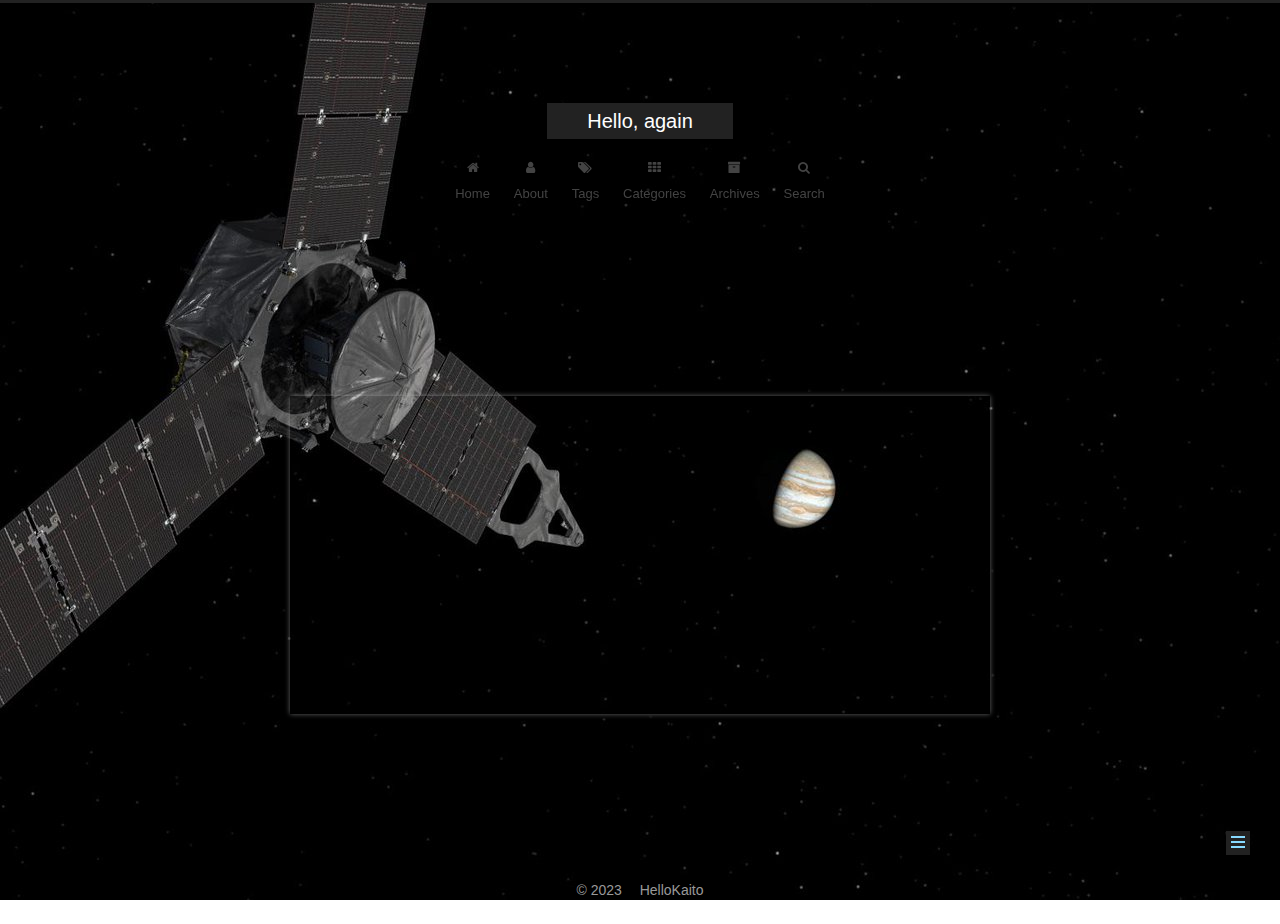
<file: 2022/12/28/trt/index.html>
<!DOCTYPE html>



  


<html class="theme-next muse use-motion" lang="zh-CN">
<head>
  <meta charset="UTF-8"/>
<meta http-equiv="X-UA-Compatible" content="IE=edge" />
<meta name="viewport" content="width=device-width, initial-scale=1, maximum-scale=1"/>
<meta name="theme-color" content="#222">









<meta http-equiv="Cache-Control" content="no-transform" />
<meta http-equiv="Cache-Control" content="no-siteapp" />
















  
  
  <link href="/lib/fancybox/source/jquery.fancybox.css?v=2.1.5" rel="stylesheet" type="text/css" />







<link href="/lib/font-awesome/css/font-awesome.min.css?v=4.6.2" rel="stylesheet" type="text/css" />

<link href="/css/main.css?v=5.1.4" rel="stylesheet" type="text/css" />



  <link rel="icon" type="image/png" sizes="32x32" href="/images/favico.ico?v=5.1.4">







  <meta name="keywords" content="ww3," />










<meta name="description" content="Hexo是一个基于Nodejs的静态博客网站生成器，作者是来自台湾的tommy chen">
<meta property="og:type" content="article">
<meta property="og:title" content="Title">
<meta property="og:url" content="http://example.com/2022/12/28/trt/index.html">
<meta property="og:site_name" content="Hello, again">
<meta property="og:description" content="Hexo是一个基于Nodejs的静态博客网站生成器，作者是来自台湾的tommy chen">
<meta property="og:locale" content="zh_CN">
<meta property="article:published_time" content="2022-12-28T07:08:25.122Z">
<meta property="article:modified_time" content="2022-12-28T07:08:25.122Z">
<meta property="article:author" content="HelloKaito">
<meta property="article:tag" content="ww3">
<meta name="twitter:card" content="summary">



<script type="text/javascript" id="hexo.configurations">
  var NexT = window.NexT || {};
  var CONFIG = {
    root: '',
    scheme: 'Muse',
    version: '5.1.4',
    sidebar: {"position":"left","display":"post","offset":12,"b2t":false,"scrollpercent":true,"onmobile":false},
    fancybox: true,
    tabs: true,
    motion: {"enable":true,"async":false,"transition":{"post_block":"fadeIn","post_header":"slideDownIn","post_body":"slideDownIn","coll_header":"slideLeftIn","sidebar":"slideUpIn"}},
    duoshuo: {
      userId: '0',
      author: 'Author'
    },
    algolia: {
      applicationID: '',
      apiKey: '',
      indexName: '',
      hits: {"per_page":10},
      labels: {"input_placeholder":"Search for Posts","hits_empty":"We didn't find any results for the search: ${query}","hits_stats":"${hits} results found in ${time} ms"}
    }
  };
</script>



  <link rel="canonical" href="http://example.com/2022/12/28/trt/"/>





  <title>Title | Hello, again</title>
  








<meta name="generator" content="Hexo 6.3.0"></head>

<body itemscope itemtype="http://schema.org/WebPage" lang="zh-CN">

  
  
    
  

  <div class="container sidebar-position-left page-post-detail">
    <div class="headband"></div>

    <header id="header" class="header" itemscope itemtype="http://schema.org/WPHeader">
      <div class="header-inner"><div class="site-brand-wrapper">
  <div class="site-meta ">
    

    <div class="custom-logo-site-title">
      <a href="/"  class="brand" rel="start">
        <span class="logo-line-before"><i></i></span>
        <span class="site-title">Hello, again</span>
        <span class="logo-line-after"><i></i></span>
      </a>
    </div>
      
        <p class="site-subtitle"></p>
      
  </div>

  <div class="site-nav-toggle">
    <button>
      <span class="btn-bar"></span>
      <span class="btn-bar"></span>
      <span class="btn-bar"></span>
    </button>
  </div>
</div>

<nav class="site-nav">
  

  
    <ul id="menu" class="menu">
      
        
        <li class="menu-item menu-item-home">
          <a href="/" rel="section">
            
              <i class="menu-item-icon fa fa-fw fa-home"></i> <br />
            
            Home
          </a>
        </li>
      
        
        <li class="menu-item menu-item-about">
          <a href="/about/" rel="section">
            
              <i class="menu-item-icon fa fa-fw fa-user"></i> <br />
            
            About
          </a>
        </li>
      
        
        <li class="menu-item menu-item-tags">
          <a href="/tags/" rel="section">
            
              <i class="menu-item-icon fa fa-fw fa-tags"></i> <br />
            
            Tags
          </a>
        </li>
      
        
        <li class="menu-item menu-item-categories">
          <a href="/categories/" rel="section">
            
              <i class="menu-item-icon fa fa-fw fa-th"></i> <br />
            
            Categories
          </a>
        </li>
      
        
        <li class="menu-item menu-item-archives">
          <a href="/archives/" rel="section">
            
              <i class="menu-item-icon fa fa-fw fa-archive"></i> <br />
            
            Archives
          </a>
        </li>
      

      
        <li class="menu-item menu-item-search">
          
            <a href="javascript:;" class="popup-trigger">
          
            
              <i class="menu-item-icon fa fa-search fa-fw"></i> <br />
            
            Search
          </a>
        </li>
      
    </ul>
  

  
    <div class="site-search">
      
  <div class="popup search-popup local-search-popup">
  <div class="local-search-header clearfix">
    <span class="search-icon">
      <i class="fa fa-search"></i>
    </span>
    <span class="popup-btn-close">
      <i class="fa fa-times-circle"></i>
    </span>
    <div class="local-search-input-wrapper">
      <input autocomplete="off"
             placeholder="Searching..." spellcheck="false"
             type="text" id="local-search-input">
    </div>
  </div>
  <div id="local-search-result"></div>
</div>



    </div>
  
</nav>



 </div>
    </header>

    <main id="main" class="main">
      <div class="main-inner">
        <div class="content-wrap">
          <div id="content" class="content">
            

  <div id="posts" class="posts-expand">
    

  

  
  
  

  <article class="post post-type-normal" itemscope itemtype="http://schema.org/Article">
  
  
  
  <div class="post-block">
    <link itemprop="mainEntityOfPage" href="http://example.com/2022/12/28/trt/">

    <span hidden itemprop="author" itemscope itemtype="http://schema.org/Person">
      <meta itemprop="name" content="">
      <meta itemprop="description" content="">
      <meta itemprop="image" content="/images/avatar.gif">
    </span>

    <span hidden itemprop="publisher" itemscope itemtype="http://schema.org/Organization">
      <meta itemprop="name" content="Hello, again">
    </span>

    
      <header class="post-header">

        
        
          <h1 class="post-title" itemprop="name headline">Title</h1>
        

        <div class="post-meta">
          <span class="post-time">
            
              <span class="post-meta-item-icon">
                <i class="fa fa-calendar-o"></i>
              </span>
              
                <span class="post-meta-item-text">Posted on</span>
              
              <time title="Post created" itemprop="dateCreated datePublished" datetime="2022-12-28T15:08:25+08:00">
                2022-12-28
              </time>
            

            

            
          </span>

          
            <span class="post-category" >
            
              <span class="post-meta-divider">|</span>
            
              <span class="post-meta-item-icon">
                <i class="fa fa-folder-o"></i>
              </span>
              
                <span class="post-meta-item-text">In</span>
              
              
                <span itemprop="about" itemscope itemtype="http://schema.org/Thing">
                  <a href="/categories/Try/" itemprop="url" rel="index">
                    <span itemprop="name">Try</span>
                  </a>
                </span>

                
                
              
            </span>
          

          
            
          

          
          

          

          

          

        </div>
      </header>
    

    
    
    
    <div class="post-body" itemprop="articleBody">

      
      

      
        <blockquote>
<p>Hexo是一个基于Nodejs的静态博客网站生成器，作者是来自台湾的tommy chen</p>
</blockquote>

      
    </div>
    
    
    

    

    

    

    <footer class="post-footer">
      
        <div class="post-tags">
          
            <a href="/tags/ww3/" rel="tag"># ww3</a>
          
        </div>
      

      
      
      

      
        <div class="post-nav">
          <div class="post-nav-next post-nav-item">
            
              <a href="/2022/12/28/hello-world/" rel="next" title="Hello World">
                <i class="fa fa-chevron-left"></i> Hello World
              </a>
            
          </div>

          <span class="post-nav-divider"></span>

          <div class="post-nav-prev post-nav-item">
            
          </div>
        </div>
      

      
      
    </footer>
  </div>
  
  
  
  </article>



    <div class="post-spread">
      
    </div>
  </div>


          </div>
          


          

  



        </div>
        
          
  
  <div class="sidebar-toggle">
    <div class="sidebar-toggle-line-wrap">
      <span class="sidebar-toggle-line sidebar-toggle-line-first"></span>
      <span class="sidebar-toggle-line sidebar-toggle-line-middle"></span>
      <span class="sidebar-toggle-line sidebar-toggle-line-last"></span>
    </div>
  </div>

  <aside id="sidebar" class="sidebar">
    
    <div class="sidebar-inner">

      

      

      <section class="site-overview-wrap sidebar-panel sidebar-panel-active">
        <div class="site-overview">
          <div class="site-author motion-element" itemprop="author" itemscope itemtype="http://schema.org/Person">
            
              <p class="site-author-name" itemprop="name"></p>
              <p class="site-description motion-element" itemprop="description"></p>
          </div>

          <nav class="site-state motion-element">

            
              <div class="site-state-item site-state-posts">
              
                <a href="/archives/%7C%7C%20archive">
              
                  <span class="site-state-item-count">2</span>
                  <span class="site-state-item-name">posts</span>
                </a>
              </div>
            

            
              
              
              <div class="site-state-item site-state-categories">
                <a href="/categories/index.html">
                  <span class="site-state-item-count">1</span>
                  <span class="site-state-item-name">categories</span>
                </a>
              </div>
            

            
              
              
              <div class="site-state-item site-state-tags">
                <a href="/tags/index.html">
                  <span class="site-state-item-count">1</span>
                  <span class="site-state-item-name">tags</span>
                </a>
              </div>
            

          </nav>

          

          
            <div class="links-of-author motion-element">
                
                  <span class="links-of-author-item">
                    <a href="https://github.com/HelloKaito/hellokaito.github.io" target="_blank" title="GitHub">
                      
                        <i class="fa fa-fw fa-github"></i>GitHub</a>
                  </span>
                
                  <span class="links-of-author-item">
                    <a href="mailto:472288960@qq.com" target="_blank" title="E-Mail">
                      
                        <i class="fa fa-fw fa-envelope"></i>E-Mail</a>
                  </span>
                
            </div>
          

          
          

          
          

          

        </div>
      </section>

      

      

    </div>
  </aside>


        
      </div>
    </main>

    <footer id="footer" class="footer">
      <div class="footer-inner">
        <div class="copyright">&copy; <span itemprop="copyrightYear">2023</span>
  <span class="with-love">
    <i class="fa fa-helloKaito"></i>
  </span>
  <span class="author" itemprop="copyrightHolder">HelloKaito</span>

  
</div>

<!--

  <div class="powered-by">Powered by <a class="theme-link" target="_blank" href="https://hexo.io">Hexo</a></div>



  <span class="post-meta-divider">|</span>



  <div class="theme-info">Theme &mdash; <a class="theme-link" target="_blank" href="https://github.com/iissnan/hexo-theme-next">NexT.Muse</a> v5.1.4</div>



-->

        







        
      </div>
    </footer>

    
      <div class="back-to-top">
        <i class="fa fa-arrow-up"></i>
        
          <span id="scrollpercent"><span>0</span>%</span>
        
      </div>
    

    

  </div>

  

<script type="text/javascript">
  if (Object.prototype.toString.call(window.Promise) !== '[object Function]') {
    window.Promise = null;
  }
</script>









  












  
  
    <script type="text/javascript" src="/lib/jquery/index.js?v=2.1.3"></script>
  

  
  
    <script type="text/javascript" src="/lib/fastclick/lib/fastclick.min.js?v=1.0.6"></script>
  

  
  
    <script type="text/javascript" src="/lib/jquery_lazyload/jquery.lazyload.js?v=1.9.7"></script>
  

  
  
    <script type="text/javascript" src="/lib/velocity/velocity.min.js?v=1.2.1"></script>
  

  
  
    <script type="text/javascript" src="/lib/velocity/velocity.ui.min.js?v=1.2.1"></script>
  

  
  
    <script type="text/javascript" src="/lib/fancybox/source/jquery.fancybox.pack.js?v=2.1.5"></script>
  


  


  <script type="text/javascript" src="/js/src/utils.js?v=5.1.4"></script>

  <script type="text/javascript" src="/js/src/motion.js?v=5.1.4"></script>



  
  

  
  <script type="text/javascript" src="/js/src/scrollspy.js?v=5.1.4"></script>
<script type="text/javascript" src="/js/src/post-details.js?v=5.1.4"></script>



  


  <script type="text/javascript" src="/js/src/bootstrap.js?v=5.1.4"></script>



  


  




	





  





  












  

  <script type="text/javascript">
    // Popup Window;
    var isfetched = false;
    var isXml = true;
    // Search DB path;
    var search_path = "search.xml";
    if (search_path.length === 0) {
      search_path = "search.xml";
    } else if (/json$/i.test(search_path)) {
      isXml = false;
    }
    var path = "/" + search_path;
    // monitor main search box;

    var onPopupClose = function (e) {
      $('.popup').hide();
      $('#local-search-input').val('');
      $('.search-result-list').remove();
      $('#no-result').remove();
      $(".local-search-pop-overlay").remove();
      $('body').css('overflow', '');
    }

    function proceedsearch() {
      $("body")
        .append('<div class="search-popup-overlay local-search-pop-overlay"></div>')
        .css('overflow', 'hidden');
      $('.search-popup-overlay').click(onPopupClose);
      $('.popup').toggle();
      var $localSearchInput = $('#local-search-input');
      $localSearchInput.attr("autocapitalize", "none");
      $localSearchInput.attr("autocorrect", "off");
      $localSearchInput.focus();
    }

    // search function;
    var searchFunc = function(path, search_id, content_id) {
      'use strict';

      // start loading animation
      $("body")
        .append('<div class="search-popup-overlay local-search-pop-overlay">' +
          '<div id="search-loading-icon">' +
          '<i class="fa fa-spinner fa-pulse fa-5x fa-fw"></i>' +
          '</div>' +
          '</div>')
        .css('overflow', 'hidden');
      $("#search-loading-icon").css('margin', '20% auto 0 auto').css('text-align', 'center');

      $.ajax({
        url: path,
        dataType: isXml ? "xml" : "json",
        async: true,
        success: function(res) {
          // get the contents from search data
          isfetched = true;
          $('.popup').detach().appendTo('.header-inner');
          var datas = isXml ? $("entry", res).map(function() {
            return {
              title: $("title", this).text(),
              content: $("content",this).text(),
              url: $("url" , this).text()
            };
          }).get() : res;
          var input = document.getElementById(search_id);
          var resultContent = document.getElementById(content_id);
          var inputEventFunction = function() {
            var searchText = input.value.trim().toLowerCase();
            var keywords = searchText.split(/[\s\-]+/);
            if (keywords.length > 1) {
              keywords.push(searchText);
            }
            var resultItems = [];
            if (searchText.length > 0) {
              // perform local searching
              datas.forEach(function(data) {
                var isMatch = false;
                var hitCount = 0;
                var searchTextCount = 0;
                var title = data.title.trim();
                var titleInLowerCase = title.toLowerCase();
                var content = data.content.trim().replace(/<[^>]+>/g,"");
                var contentInLowerCase = content.toLowerCase();
                var articleUrl = decodeURIComponent(data.url);
                var indexOfTitle = [];
                var indexOfContent = [];
                // only match articles with not empty titles
                if(title != '') {
                  keywords.forEach(function(keyword) {
                    function getIndexByWord(word, text, caseSensitive) {
                      var wordLen = word.length;
                      if (wordLen === 0) {
                        return [];
                      }
                      var startPosition = 0, position = [], index = [];
                      if (!caseSensitive) {
                        text = text.toLowerCase();
                        word = word.toLowerCase();
                      }
                      while ((position = text.indexOf(word, startPosition)) > -1) {
                        index.push({position: position, word: word});
                        startPosition = position + wordLen;
                      }
                      return index;
                    }

                    indexOfTitle = indexOfTitle.concat(getIndexByWord(keyword, titleInLowerCase, false));
                    indexOfContent = indexOfContent.concat(getIndexByWord(keyword, contentInLowerCase, false));
                  });
                  if (indexOfTitle.length > 0 || indexOfContent.length > 0) {
                    isMatch = true;
                    hitCount = indexOfTitle.length + indexOfContent.length;
                  }
                }

                // show search results

                if (isMatch) {
                  // sort index by position of keyword

                  [indexOfTitle, indexOfContent].forEach(function (index) {
                    index.sort(function (itemLeft, itemRight) {
                      if (itemRight.position !== itemLeft.position) {
                        return itemRight.position - itemLeft.position;
                      } else {
                        return itemLeft.word.length - itemRight.word.length;
                      }
                    });
                  });

                  // merge hits into slices

                  function mergeIntoSlice(text, start, end, index) {
                    var item = index[index.length - 1];
                    var position = item.position;
                    var word = item.word;
                    var hits = [];
                    var searchTextCountInSlice = 0;
                    while (position + word.length <= end && index.length != 0) {
                      if (word === searchText) {
                        searchTextCountInSlice++;
                      }
                      hits.push({position: position, length: word.length});
                      var wordEnd = position + word.length;

                      // move to next position of hit

                      index.pop();
                      while (index.length != 0) {
                        item = index[index.length - 1];
                        position = item.position;
                        word = item.word;
                        if (wordEnd > position) {
                          index.pop();
                        } else {
                          break;
                        }
                      }
                    }
                    searchTextCount += searchTextCountInSlice;
                    return {
                      hits: hits,
                      start: start,
                      end: end,
                      searchTextCount: searchTextCountInSlice
                    };
                  }

                  var slicesOfTitle = [];
                  if (indexOfTitle.length != 0) {
                    slicesOfTitle.push(mergeIntoSlice(title, 0, title.length, indexOfTitle));
                  }

                  var slicesOfContent = [];
                  while (indexOfContent.length != 0) {
                    var item = indexOfContent[indexOfContent.length - 1];
                    var position = item.position;
                    var word = item.word;
                    // cut out 100 characters
                    var start = position - 20;
                    var end = position + 80;
                    if(start < 0){
                      start = 0;
                    }
                    if (end < position + word.length) {
                      end = position + word.length;
                    }
                    if(end > content.length){
                      end = content.length;
                    }
                    slicesOfContent.push(mergeIntoSlice(content, start, end, indexOfContent));
                  }

                  // sort slices in content by search text's count and hits' count

                  slicesOfContent.sort(function (sliceLeft, sliceRight) {
                    if (sliceLeft.searchTextCount !== sliceRight.searchTextCount) {
                      return sliceRight.searchTextCount - sliceLeft.searchTextCount;
                    } else if (sliceLeft.hits.length !== sliceRight.hits.length) {
                      return sliceRight.hits.length - sliceLeft.hits.length;
                    } else {
                      return sliceLeft.start - sliceRight.start;
                    }
                  });

                  // select top N slices in content

                  var upperBound = parseInt('1');
                  if (upperBound >= 0) {
                    slicesOfContent = slicesOfContent.slice(0, upperBound);
                  }

                  // highlight title and content

                  function highlightKeyword(text, slice) {
                    var result = '';
                    var prevEnd = slice.start;
                    slice.hits.forEach(function (hit) {
                      result += text.substring(prevEnd, hit.position);
                      var end = hit.position + hit.length;
                      result += '<b class="search-keyword">' + text.substring(hit.position, end) + '</b>';
                      prevEnd = end;
                    });
                    result += text.substring(prevEnd, slice.end);
                    return result;
                  }

                  var resultItem = '';

                  if (slicesOfTitle.length != 0) {
                    resultItem += "<li><a href='" + articleUrl + "' class='search-result-title'>" + highlightKeyword(title, slicesOfTitle[0]) + "</a>";
                  } else {
                    resultItem += "<li><a href='" + articleUrl + "' class='search-result-title'>" + title + "</a>";
                  }

                  slicesOfContent.forEach(function (slice) {
                    resultItem += "<a href='" + articleUrl + "'>" +
                      "<p class=\"search-result\">" + highlightKeyword(content, slice) +
                      "...</p>" + "</a>";
                  });

                  resultItem += "</li>";
                  resultItems.push({
                    item: resultItem,
                    searchTextCount: searchTextCount,
                    hitCount: hitCount,
                    id: resultItems.length
                  });
                }
              })
            };
            if (keywords.length === 1 && keywords[0] === "") {
              resultContent.innerHTML = '<div id="no-result"><i class="fa fa-search fa-5x" /></div>'
            } else if (resultItems.length === 0) {
              resultContent.innerHTML = '<div id="no-result"><i class="fa fa-frown-o fa-5x" /></div>'
            } else {
              resultItems.sort(function (resultLeft, resultRight) {
                if (resultLeft.searchTextCount !== resultRight.searchTextCount) {
                  return resultRight.searchTextCount - resultLeft.searchTextCount;
                } else if (resultLeft.hitCount !== resultRight.hitCount) {
                  return resultRight.hitCount - resultLeft.hitCount;
                } else {
                  return resultRight.id - resultLeft.id;
                }
              });
              var searchResultList = '<ul class=\"search-result-list\">';
              resultItems.forEach(function (result) {
                searchResultList += result.item;
              })
              searchResultList += "</ul>";
              resultContent.innerHTML = searchResultList;
            }
          }

          if ('auto' === 'auto') {
            input.addEventListener('input', inputEventFunction);
          } else {
            $('.search-icon').click(inputEventFunction);
            input.addEventListener('keypress', function (event) {
              if (event.keyCode === 13) {
                inputEventFunction();
              }
            });
          }

          // remove loading animation
          $(".local-search-pop-overlay").remove();
          $('body').css('overflow', '');

          proceedsearch();
        }
      });
    }

    // handle and trigger popup window;
    $('.popup-trigger').click(function(e) {
      e.stopPropagation();
      if (isfetched === false) {
        searchFunc(path, 'local-search-input', 'local-search-result');
      } else {
        proceedsearch();
      };
    });

    $('.popup-btn-close').click(onPopupClose);
    $('.popup').click(function(e){
      e.stopPropagation();
    });
    $(document).on('keyup', function (event) {
      var shouldDismissSearchPopup = event.which === 27 &&
        $('.search-popup').is(':visible');
      if (shouldDismissSearchPopup) {
        onPopupClose();
      }
    });
  </script>





  

  

  

  
  

  

  

  

  <!-- 代码块复制功能 -->
<script type="text/javascript" src="/js/src/clipboard.min.js"></script>  
<script type="text/javascript" src="/js/src/clipboard-use.js"></script>

</body>
</html>
</file>
<file: css/main.css>
/* normalize.css v3.0.2 | MIT License | git.io/normalize */
html {
  font-family: sans-serif; /* 1 */
  -ms-text-size-adjust: 100%; /* 2 */
  -webkit-text-size-adjust: 100%; /* 2 */
}
body {
  margin: 0;
}
article,
aside,
details,
figcaption,
figure,
footer,
header,
hgroup,
main,
menu,
nav,
section,
summary {
  display: block;
}
audio,
canvas,
progress,
video {
  display: inline-block; /* 1 */
  vertical-align: baseline; /* 2 */
}
audio:not([controls]) {
  display: none;
  height: 0;
}
[hidden],
template {
  display: none;
}
a {
  background-color: transparent;
}
a:active,
a:hover {
  outline: 0;
}
abbr[title] {
  border-bottom: 1px dotted;
}
b,
strong {
  font-weight: bold;
}
dfn {
  font-style: italic;
}
h1 {
  font-size: 2em;
  margin: 0.67em 0;
}
mark {
  background: #ff0;
  color: #000;
}
small {
  font-size: 80%;
}
sub,
sup {
  font-size: 75%;
  line-height: 0;
  position: relative;
  vertical-align: baseline;
}
sup {
  top: -0.5em;
}
sub {
  bottom: -0.25em;
}
img {
  border: 0;
}
svg:not(:root) {
  overflow: hidden;
}
figure {
  margin: 1em 40px;
}
hr {
  -moz-box-sizing: content-box;
  box-sizing: content-box;
  height: 0;
}
pre {
  overflow: auto;
}
code,
kbd,
pre,
samp {
  font-family: monospace, monospace;
  font-size: 1em;
}
button,
input,
optgroup,
select,
textarea {
  color: inherit; /* 1 */
  font: inherit; /* 2 */
  margin: 0; /* 3 */
}
button {
  overflow: visible;
}
button,
select {
  text-transform: none;
}
button,
html input[type="button"],
input[type="reset"],
input[type="submit"] {
  -webkit-appearance: button; /* 2 */
  cursor: pointer; /* 3 */
}
button[disabled],
html input[disabled] {
  cursor: default;
}
button::-moz-focus-inner,
input::-moz-focus-inner {
  border: 0;
  padding: 0;
}
input {
  line-height: normal;
}
input[type="checkbox"],
input[type="radio"] {
  box-sizing: border-box; /* 1 */
  padding: 0; /* 2 */
}
input[type="number"]::-webkit-inner-spin-button,
input[type="number"]::-webkit-outer-spin-button {
  height: auto;
}
input[type="search"] {
  -webkit-appearance: textfield; /* 1 */
  -moz-box-sizing: content-box;
  -webkit-box-sizing: content-box; /* 2 */
  box-sizing: content-box;
}
input[type="search"]::-webkit-search-cancel-button,
input[type="search"]::-webkit-search-decoration {
  -webkit-appearance: none;
}
fieldset {
  border: 1px solid #c0c0c0;
  margin: 0 2px;
  padding: 0.35em 0.625em 0.75em;
}
legend {
  border: 0; /* 1 */
  padding: 0; /* 2 */
}
textarea {
  overflow: auto;
}
optgroup {
  font-weight: bold;
}
table {
  border-collapse: collapse;
  border-spacing: 0;
}
td,
th {
  padding: 0;
}
::selection {
  background: #262a30;
  color: #fff;
}
body {
  position: relative;
  font-family: 'Lato', "PingFang SC", "Microsoft YaHei", sans-serif;
  font-size: 14px;
  line-height: 2;
  color: #555;
  background: #fff;
}
@media (max-width: 767px) {
  body {
    padding-right: 0 !important;
  }
}
@media (min-width: 768px) and (max-width: 991px) {
  body {
    padding-right: 0 !important;
  }
}
@media (min-width: 1600px) {
  body {
    font-size: 16px;
  }
}
h1,
h2,
h3,
h4,
h5,
h6 {
  margin: 0;
  padding: 0;
  font-weight: bold;
  line-height: 1.5;
  font-family: 'Lato', "PingFang SC", "Microsoft YaHei", sans-serif;
}
h2,
h3,
h4,
h5,
h6 {
  margin: 20px 0 15px;
}
h1 {
  font-size: 22px;
}
@media (max-width: 767px) {
  h1 {
    font-size: 18px;
  }
}
h2 {
  font-size: 20px;
}
@media (max-width: 767px) {
  h2 {
    font-size: 16px;
  }
}
h3 {
  font-size: 18px;
}
@media (max-width: 767px) {
  h3 {
    font-size: 14px;
  }
}
h4 {
  font-size: 16px;
}
@media (max-width: 767px) {
  h4 {
    font-size: 12px;
  }
}
h5 {
  font-size: 14px;
}
@media (max-width: 767px) {
  h5 {
    font-size: 10px;
  }
}
h6 {
  font-size: 12px;
}
@media (max-width: 767px) {
  h6 {
    font-size: 8px;
  }
}
p {
  margin: 0 0 20px 0;
}
a {
  color: #555;
  text-decoration: none;
  outline: none;
  border-bottom: 1px solid #999;
  word-wrap: break-word;
}
a:hover {
  color: #222;
  border-bottom-color: #222;
}
blockquote {
  margin: 0;
  padding: 0;
}
img {
  display: block;
  margin: auto;
  max-width: 100%;
  height: auto;
}
hr {
  margin: 40px 0;
  height: 3px;
  border: none;
  background-color: #ddd;
  background-image: repeating-linear-gradient(-45deg, #fff, #fff 4px, transparent 4px, transparent 8px);
}
blockquote {
  padding: 0 15px;
  color: #666;
  border-left: 4px solid #ddd;
}
blockquote cite::before {
  content: "-";
  padding: 0 5px;
}
dt {
  font-weight: 700;
}
dd {
  margin: 0;
  padding: 0;
}
kbd {
  border: 1px solid #ccc;
  border-radius: 0.2em;
  box-shadow: 0.1em 0.1em 0.2em rgba(0,0,0,0.1);
  background-color: #f9f9f9;
  font-family: inherit;
  background-image: -webkit-linear-gradient(top, #eee, #fff, #eee);
  padding: 0.1em 0.3em;
  white-space: nowrap;
}
.text-left {
  text-align: left;
}
.text-center {
  text-align: center;
}
.text-right {
  text-align: right;
}
.text-justify {
  text-align: justify;
}
.text-nowrap {
  white-space: nowrap;
}
.text-lowercase {
  text-transform: lowercase;
}
.text-uppercase {
  text-transform: uppercase;
}
.text-capitalize {
  text-transform: capitalize;
}
.center-block {
  display: block;
  margin-left: auto;
  margin-right: auto;
}
.clearfix:before,
.clearfix:after {
  content: " ";
  display: table;
}
.clearfix:after {
  clear: both;
}
.pullquote {
  width: 45%;
}
.pullquote.left {
  float: left;
  margin-left: 5px;
  margin-right: 10px;
}
.pullquote.right {
  float: right;
  margin-left: 10px;
  margin-right: 5px;
}
.affix.affix.affix {
  position: fixed;
}
.translation {
  margin-top: -20px;
  font-size: 14px;
  color: #999;
}
.scrollbar-measure {
  width: 100px;
  height: 100px;
  overflow: scroll;
  position: absolute;
  top: -9999px;
}
.use-motion .motion-element {
  opacity: 0;
}
table {
  margin: 20px 0;
  width: 100%;
  border-collapse: collapse;
  border-spacing: 0;
  border: 1px solid #ddd;
  font-size: 14px;
  table-layout: fixed;
  word-wrap: break-all;
}
table>tbody>tr:nth-of-type(odd) {
  background-color: #f9f9f9;
}
table>tbody>tr:hover {
  background-color: #f5f5f5;
}
caption,
th,
td {
  padding: 8px;
  text-align: left;
  vertical-align: middle;
  font-weight: normal;
}
th,
td {
  border-bottom: 3px solid #ddd;
  border-right: 1px solid #eee;
}
th {
  padding-bottom: 10px;
  font-weight: 700;
}
td {
  border-bottom-width: 1px;
}
html,
body {
  height: 100%;
}
.container {
  position: relative;
  min-height: 100%;
}
.header-inner {
  margin: 0 auto;
  padding: 100px 0 70px;
  width: 700px;
}
@media (min-width: 1600px) {
  .container .header-inner {
    width: 900px;
  }
}
.main {
  padding-bottom: 150px;
}
.main-inner {
  margin: 0 auto;
  width: 700px;
}
@media (min-width: 1600px) {
  .container .main-inner {
    width: 900px;
  }
}
.footer {
  position: absolute;
  left: 0;
  bottom: 0;
  width: 100%;
  min-height: 50px;
}
.footer-inner {
  box-sizing: border-box;
  margin: 20px auto;
  width: 700px;
}
@media (min-width: 1600px) {
  .container .footer-inner {
    width: 900px;
  }
}
pre,
.highlight {
  overflow: auto;
  margin: 20px 0;
  padding: 0;
  font-size: 13px;
  color: #ccc;
  background: #2d2d2d;
  line-height: 1.6;
}
pre,
code {
  font-family: consolas, Menlo, "PingFang SC", "Microsoft YaHei", monospace;
}
code {
  padding: 2px 4px;
  word-wrap: break-word;
  color: #555;
  background: #eee;
  border-radius: 3px;
  font-size: 13px;
}
pre {
  padding: 10px;
}
pre code {
  padding: 0;
  color: #ccc;
  background: none;
  text-shadow: none;
}
.highlight {
  border-radius: 1px;
}
.highlight pre {
  border: none;
  margin: 0;
  padding: 10px 0;
}
.highlight table {
  margin: 0;
  width: auto;
  border: none;
}
.highlight td {
  border: none;
  padding: 0;
}
.highlight figcaption {
  font-size: 1em;
  color: #ccc;
  line-height: 1em;
  margin-bottom: 1em;
}
.highlight figcaption:before,
.highlight figcaption:after {
  content: " ";
  display: table;
}
.highlight figcaption:after {
  clear: both;
}
.highlight figcaption a {
  float: right;
  color: #ccc;
}
.highlight figcaption a:hover {
  border-bottom-color: #ccc;
}
.highlight .gutter pre {
  padding-left: 10px;
  padding-right: 10px;
  color: #999;
  text-align: right;
  background-color: #1b1b1b;
}
.highlight .code pre {
  width: 100%;
  padding-left: 10px;
  padding-right: 10px;
  background-color: #2d2d2d;
}
.highlight .line {
  height: 20px;
}
.gutter {
  -webkit-user-select: none;
  -moz-user-select: none;
  -ms-user-select: none;
  user-select: none;
}
.gist table {
  width: auto;
}
.gist table td {
  border: none;
}
pre .deletion {
  background: #008000;
}
pre .addition {
  background: #800000;
}
pre .meta {
  color: #c9c;
}
pre .comment {
  color: #999;
}
pre .variable,
pre .attribute,
pre .tag,
pre .regexp,
pre .ruby .constant,
pre .xml .tag .title,
pre .xml .pi,
pre .xml .doctype,
pre .html .doctype,
pre .css .id,
pre .css .class,
pre .css .pseudo {
  color: #f2777a;
}
pre .number,
pre .preprocessor,
pre .built_in,
pre .literal,
pre .params,
pre .constant,
pre .command {
  color: #f99157;
}
pre .ruby .class .title,
pre .css .rules .attribute,
pre .string,
pre .value,
pre .inheritance,
pre .header,
pre .ruby .symbol,
pre .xml .cdata,
pre .special,
pre .number,
pre .formula {
  color: #9c9;
}
pre .title,
pre .css .hexcolor {
  color: #6cc;
}
pre .function,
pre .python .decorator,
pre .python .title,
pre .ruby .function .title,
pre .ruby .title .keyword,
pre .perl .sub,
pre .javascript .title,
pre .coffeescript .title {
  color: #69c;
}
pre .keyword,
pre .javascript .function {
  color: #c9c;
}
.full-image.full-image.full-image.full-image {
  border: none;
  max-width: 100%;
  width: auto;
  margin: 20px auto 25px;
}
@media (min-width: 992px) {
  .full-image.full-image.full-image.full-image {
    max-width: none;
    width: 110%;
    margin: 25px -5%;
  }
}
.blockquote-center,
.page-home .post-type-quote blockquote,
.page-post-detail .post-type-quote blockquote {
  position: relative;
  margin: 40px 0;
  padding: 0;
  border-left: none;
  text-align: center;
}
.blockquote-center::before,
.page-home .post-type-quote blockquote::before,
.page-post-detail .post-type-quote blockquote::before,
.blockquote-center::after,
.page-home .post-type-quote blockquote::after,
.page-post-detail .post-type-quote blockquote::after {
  position: absolute;
  content: ' ';
  display: block;
  width: 100%;
  height: 24px;
  opacity: 0.2;
  background-repeat: no-repeat;
  background-position: 0 -6px;
  background-size: 22px 22px;
}
.blockquote-center::before,
.page-home .post-type-quote blockquote::before,
.page-post-detail .post-type-quote blockquote::before {
  top: -20px;
  background-image: url("../images/quote-l.svg");
  border-top: 1px solid #ccc;
}
.blockquote-center::after,
.page-home .post-type-quote blockquote::after,
.page-post-detail .post-type-quote blockquote::after {
  bottom: -20px;
  background-image: url("../images/quote-r.svg");
  border-bottom: 1px solid #ccc;
  background-position: 100% 8px;
}
.blockquote-center p,
.page-home .post-type-quote blockquote p,
.page-post-detail .post-type-quote blockquote p,
.blockquote-center div,
.page-home .post-type-quote blockquote div,
.page-post-detail .post-type-quote blockquote div {
  text-align: center;
}
.post .post-body .group-picture img {
  box-sizing: border-box;
  padding: 0 3px;
  border: none;
}
.post .group-picture-row {
  overflow: hidden;
  margin-top: 6px;
}
.post .group-picture-row:first-child {
  margin-top: 0;
}
.post .group-picture-column {
  float: left;
}
.page-post-detail .post-body .group-picture-column {
  float: none;
  margin-top: 10px;
  width: auto !important;
}
.page-post-detail .post-body .group-picture-column img {
  margin: 0 auto;
}
.page-archive .group-picture-container {
  overflow: hidden;
}
.page-archive .group-picture-row {
  float: left;
}
.page-archive .group-picture-row:first-child {
  margin-top: 6px;
}
.page-archive .group-picture-column {
  max-width: 150px;
  max-height: 150px;
}
.post-body .note {
  position: relative;
  padding: 15px;
  margin-bottom: 20px;
  border: 1px solid #eee;
  border-left-width: 5px;
  border-radius: 3px;
}
.post-body .note h2,
.post-body .note h3,
.post-body .note h4,
.post-body .note h5,
.post-body .note h6 {
  margin-top: 0;
  margin-bottom: 0;
  border-bottom: initial;
  padding-top: 0 !important;
}
.post-body .note p:first-child,
.post-body .note ul:first-child,
.post-body .note ol:first-child,
.post-body .note table:first-child,
.post-body .note pre:first-child,
.post-body .note blockquote:first-child {
  margin-top: 0;
}
.post-body .note p:last-child,
.post-body .note ul:last-child,
.post-body .note ol:last-child,
.post-body .note table:last-child,
.post-body .note pre:last-child,
.post-body .note blockquote:last-child {
  margin-bottom: 0;
}
.post-body .note.default {
  border-left-color: #777;
}
.post-body .note.default h2,
.post-body .note.default h3,
.post-body .note.default h4,
.post-body .note.default h5,
.post-body .note.default h6 {
  color: #777;
}
.post-body .note.primary {
  border-left-color: #6f42c1;
}
.post-body .note.primary h2,
.post-body .note.primary h3,
.post-body .note.primary h4,
.post-body .note.primary h5,
.post-body .note.primary h6 {
  color: #6f42c1;
}
.post-body .note.info {
  border-left-color: #428bca;
}
.post-body .note.info h2,
.post-body .note.info h3,
.post-body .note.info h4,
.post-body .note.info h5,
.post-body .note.info h6 {
  color: #428bca;
}
.post-body .note.success {
  border-left-color: #5cb85c;
}
.post-body .note.success h2,
.post-body .note.success h3,
.post-body .note.success h4,
.post-body .note.success h5,
.post-body .note.success h6 {
  color: #5cb85c;
}
.post-body .note.warning {
  border-left-color: #f0ad4e;
}
.post-body .note.warning h2,
.post-body .note.warning h3,
.post-body .note.warning h4,
.post-body .note.warning h5,
.post-body .note.warning h6 {
  color: #f0ad4e;
}
.post-body .note.danger {
  border-left-color: #d9534f;
}
.post-body .note.danger h2,
.post-body .note.danger h3,
.post-body .note.danger h4,
.post-body .note.danger h5,
.post-body .note.danger h6 {
  color: #d9534f;
}
.post-body .label {
  display: inline;
  padding: 0 2px;
  white-space: nowrap;
}
.post-body .label.default {
  background-color: #f0f0f0;
}
.post-body .label.primary {
  background-color: #efe6f7;
}
.post-body .label.info {
  background-color: #e5f2f8;
}
.post-body .label.success {
  background-color: #e7f4e9;
}
.post-body .label.warning {
  background-color: #fcf6e1;
}
.post-body .label.danger {
  background-color: #fae8eb;
}
.post-body .tabs {
  position: relative;
  display: block;
  margin-bottom: 20px;
  padding-top: 10px;
}
.post-body .tabs ul.nav-tabs {
  margin: 0;
  padding: 0;
  display: flex;
  margin-bottom: -1px;
}
@media (max-width: 413px) {
  .post-body .tabs ul.nav-tabs {
    display: block;
    margin-bottom: 5px;
  }
}
.post-body .tabs ul.nav-tabs li.tab {
  list-style-type: none !important;
  margin: 0 0.25em 0 0;
  border-top: 3px solid transparent;
  border-left: 1px solid transparent;
  border-right: 1px solid transparent;
}
@media (max-width: 413px) {
  .post-body .tabs ul.nav-tabs li.tab {
    margin: initial;
    border-top: 1px solid transparent;
    border-left: 3px solid transparent;
    border-right: 1px solid transparent;
    border-bottom: 1px solid transparent;
  }
}
.post-body .tabs ul.nav-tabs li.tab a {
  outline: 0;
  border-bottom: initial;
  display: block;
  line-height: 1.8em;
  padding: 0.25em 0.75em;
  transition-duration: 0.2s;
  transition-timing-function: ease-out;
  transition-delay: 0s;
}
.post-body .tabs ul.nav-tabs li.tab a i {
  width: 1.285714285714286em;
}
.post-body .tabs ul.nav-tabs li.tab.active {
  border-top: 3px solid #fc6423;
  border-left: 1px solid #ddd;
  border-right: 1px solid #ddd;
  background-color: #fff;
}
@media (max-width: 413px) {
  .post-body .tabs ul.nav-tabs li.tab.active {
    border-top: 1px solid #ddd;
    border-left: 3px solid #fc6423;
    border-right: 1px solid #ddd;
    border-bottom: 1px solid #ddd;
  }
}
.post-body .tabs ul.nav-tabs li.tab.active a {
  cursor: default;
  color: #555;
}
.post-body .tabs .tab-content {
  background-color: #fff;
}
.post-body .tabs .tab-content .tab-pane {
  border: 1px solid #ddd;
  padding: 20px 20px 0 20px;
}
.post-body .tabs .tab-content .tab-pane:not(.active) {
  display: none !important;
}
.post-body .tabs .tab-content .tab-pane.active {
  display: block !important;
}
.btn {
  display: inline-block;
  padding: 0 20px;
  font-size: 14px;
  color: #fff;
  background: #222;
  border: 2px solid #222;
  text-decoration: none;
  border-radius: 0;
  transition-property: background-color;
  transition-duration: 0.2s;
  transition-timing-function: ease-in-out;
  transition-delay: 0s;
  line-height: 2;
}
.btn:hover {
  border-color: #222;
  color: #222;
  background: #fff;
}
.btn +.btn {
  margin: 0 0 8px 8px;
}
.btn .fa-fw {
  width: 1.285714285714286em;
  text-align: left;
}
.btn-bar {
  display: block;
  width: 22px;
  height: 2px;
  background: #555;
  border-radius: 1px;
}
.btn-bar+.btn-bar {
  margin-top: 4px;
}
.pagination {
  margin: 120px 0 40px;
  text-align: center;
  border-top: 1px solid #eee;
}
.page-number-basic,
.pagination .prev,
.pagination .next,
.pagination .page-number,
.pagination .space {
  display: inline-block;
  position: relative;
  top: -1px;
  margin: 0 10px;
  padding: 0 11px;
}
@media (max-width: 767px) {
  .page-number-basic,
  .pagination .prev,
  .pagination .next,
  .pagination .page-number,
  .pagination .space {
    margin: 0 5px;
  }
}
.pagination .prev,
.pagination .next,
.pagination .page-number {
  border-bottom: 0;
  border-top: 1px solid #eee;
  transition-property: border-color;
  transition-duration: 0.2s;
  transition-timing-function: ease-in-out;
  transition-delay: 0s;
}
.pagination .prev:hover,
.pagination .next:hover,
.pagination .page-number:hover {
  border-top-color: #222;
}
.pagination .space {
  padding: 0;
  margin: 0;
}
.pagination .prev {
  margin-left: 0;
}
.pagination .next {
  margin-right: 0;
}
.pagination .page-number.current {
  color: #fff;
  background: #ccc;
  border-top-color: #ccc;
}
@media (max-width: 767px) {
  .pagination {
    border-top: none;
  }
  .pagination .prev,
  .pagination .next,
  .pagination .page-number {
    margin-bottom: 10px;
    border-top: 0;
    border-bottom: 1px solid #eee;
    padding: 0 10px;
  }
  .pagination .prev:hover,
  .pagination .next:hover,
  .pagination .page-number:hover {
    border-bottom-color: #222;
  }
}
.comments {
  margin: 60px 20px 0;
}
.tag-cloud {
  text-align: center;
}
.tag-cloud a {
  display: inline-block;
  margin: 10px;
}
.back-to-top {
  box-sizing: border-box;
  position: fixed;
  bottom: -100px;
  right: 30px;
  z-index: 1050;
  padding: 0 6px;
  width: initial;
  background: #222;
  font-size: 12px;
  opacity: 1;
  color: #fff;
  cursor: pointer;
  text-align: center;
  -webkit-transform: translateZ(0);
  transition-property: bottom;
  transition-duration: 0.2s;
  transition-timing-function: ease-in-out;
  transition-delay: 0s;
}
@media (min-width: 768px) and (max-width: 991px) {
  .back-to-top {
    display: none !important;
  }
}
@media (max-width: 767px) {
  .back-to-top {
    display: none !important;
  }
}
.back-to-top.back-to-top-on {
  bottom: 19px;
}
.header {
  background: transparent;
}
.header-inner {
  position: relative;
}
.headband {
  height: 3px;
  background: #222;
}
.site-meta {
  margin: 0;
  text-align: center;
}
@media (max-width: 767px) {
  .site-meta {
    text-align: center;
  }
}
.brand {
  position: relative;
  display: inline-block;
  padding: 0 40px;
  color: #fff;
  background: #222;
  border-bottom: none;
}
.brand:hover {
  color: #fff;
}
.logo {
  display: inline-block;
  margin-right: 5px;
  line-height: 36px;
  vertical-align: top;
}
.site-title {
  display: inline-block;
  vertical-align: top;
  line-height: 36px;
  font-size: 20px;
  font-weight: normal;
  font-family: 'Lato', "PingFang SC", "Microsoft YaHei", sans-serif;
}
.site-subtitle {
  margin-top: 10px;
  font-size: 13px;
  color: #999;
}
.use-motion .brand {
  opacity: 0;
}
.use-motion .logo,
.use-motion .site-title,
.use-motion .site-subtitle {
  opacity: 0;
  position: relative;
  top: -10px;
}
.site-nav-toggle {
  display: none;
  position: absolute;
  top: 10px;
  left: 10px;
}
@media (max-width: 767px) {
  .site-nav-toggle {
    display: block;
  }
}
.site-nav-toggle button {
  margin-top: 2px;
  padding: 9px 10px;
  background: transparent;
  border: none;
}
@media (max-width: 767px) {
  .site-nav {
    display: none;
    margin: 0 -10px;
    padding: 0 10px;
    clear: both;
    border-top: 1px solid #ddd;
  }
}
@media (min-width: 768px) and (max-width: 991px) {
  .site-nav {
    display: block !important;
  }
}
@media (min-width: 992px) {
  .site-nav {
    display: block !important;
  }
}
.menu {
  margin-top: 20px;
  padding-left: 0;
  text-align: center;
}
.menu .menu-item {
  display: inline-block;
  margin: 0 10px;
  list-style: none;
}
@media screen and (max-width: 767px) {
  .menu .menu-item {
    margin-top: 10px;
  }
}
.menu .menu-item a {
  display: block;
  font-size: 13px;
  line-height: inherit;
  border-bottom: 1px solid transparent;
  transition-property: border-color;
  transition-duration: 0.2s;
  transition-timing-function: ease-in-out;
  transition-delay: 0s;
}
.menu .menu-item a:hover {
  border-bottom-color: #222;
}
.menu .menu-item .fa {
  margin-right: 5px;
}
.use-motion .menu-item {
  opacity: 0;
}
.post-body {
  font-family: 'Lato', "PingFang SC", "Microsoft YaHei", sans-serif;
}
@media (max-width: 767px) {
  .post-body {
    word-break: break-word;
  }
}
.post-body .fancybox img {
  display: block !important;
  margin: 0 auto;
  cursor: pointer;
  cursor: zoom-in;
  cursor: -webkit-zoom-in;
}
.post-body .image-caption,
.post-body .figure .caption {
  margin: -20px auto 15px;
  text-align: center;
  font-size: 14px;
  color: #999;
  font-weight: bold;
  line-height: 1;
}
.post-sticky-flag {
  display: inline-block;
  font-size: 16px;
  -ms-transform: rotate(30deg);
  -webkit-transform: rotate(30deg);
  -moz-transform: rotate(30deg);
  -ms-transform: rotate(30deg);
  -o-transform: rotate(30deg);
  transform: rotate(30deg);
}
.use-motion .post-block,
.use-motion .pagination,
.use-motion .comments {
  opacity: 0;
}
.use-motion .post-header {
  opacity: 0;
}
.use-motion .post-body {
  opacity: 0;
}
.use-motion .collection-title {
  opacity: 0;
}
.posts-expand {
  padding-top: 40px;
}
@media (max-width: 767px) {
  .posts-expand {
    margin: 0 20px;
  }
  .post-body pre .gutter pre {
    padding-right: 10px;
  }
  .post-body .highlight {
    margin-left: 0px;
    margin-right: 0px;
    padding: 0;
  }
  .post-body .highlight .gutter pre {
    padding-right: 10px;
  }
}
@media (min-width: 992px) {
  .posts-expand .post-body {
    text-align: justify;
  }
}
.posts-expand .post-body h2,
.posts-expand .post-body h3,
.posts-expand .post-body h4,
.posts-expand .post-body h5,
.posts-expand .post-body h6 {
  padding-top: 10px;
}
.posts-expand .post-body h2 .header-anchor,
.posts-expand .post-body h3 .header-anchor,
.posts-expand .post-body h4 .header-anchor,
.posts-expand .post-body h5 .header-anchor,
.posts-expand .post-body h6 .header-anchor {
  float: right;
  margin-left: 10px;
  color: #ccc;
  border-bottom-style: none;
  visibility: hidden;
}
.posts-expand .post-body h2 .header-anchor:hover,
.posts-expand .post-body h3 .header-anchor:hover,
.posts-expand .post-body h4 .header-anchor:hover,
.posts-expand .post-body h5 .header-anchor:hover,
.posts-expand .post-body h6 .header-anchor:hover {
  color: inherit;
}
.posts-expand .post-body h2:hover .header-anchor,
.posts-expand .post-body h3:hover .header-anchor,
.posts-expand .post-body h4:hover .header-anchor,
.posts-expand .post-body h5:hover .header-anchor,
.posts-expand .post-body h6:hover .header-anchor {
  visibility: visible;
}
.posts-expand .post-body ul li {
  list-style: circle;
}
.posts-expand .post-body img {
  box-sizing: border-box;
  margin: auto;
  padding: 3px;
  border: 1px solid #ddd;
}
.posts-expand .post-body .fancybox img {
  margin: 0 auto 25px;
}
@media (max-width: 767px) {
  .posts-collapse {
    margin: 0 20px;
  }
  .posts-collapse .post-title,
  .posts-collapse .post-meta {
    display: block;
    width: auto;
    text-align: left;
  }
}
.posts-collapse {
  position: relative;
  z-index: 1010;
  margin-left: 55px;
}
.posts-collapse::after {
  content: " ";
  position: absolute;
  top: 20px;
  left: 0;
  margin-left: -2px;
  width: 4px;
  height: 100%;
  background: #f5f5f5;
  z-index: -1;
}
@media (max-width: 767px) {
  .posts-collapse {
    margin: 0 20px;
  }
}
.posts-collapse .collection-title {
  position: relative;
  margin: 60px 0;
}
.posts-collapse .collection-title h1,
.posts-collapse .collection-title h2 {
  margin-left: 20px;
}
.posts-collapse .collection-title small {
  color: #bbb;
  margin-left: 5px;
}
.posts-collapse .collection-title::before {
  content: " ";
  position: absolute;
  left: 0;
  top: 50%;
  margin-left: -4px;
  margin-top: -4px;
  width: 8px;
  height: 8px;
  background: #bbb;
  border-radius: 50%;
}
.posts-collapse .post {
  margin: 30px 0;
}
.posts-collapse .post-header {
  position: relative;
  transition-duration: 0.2s;
  transition-timing-function: ease-in-out;
  transition-delay: 0s;
  transition-property: border;
  border-bottom: 1px dashed #ccc;
}
.posts-collapse .post-header::before {
  content: " ";
  position: absolute;
  left: 0;
  top: 12px;
  width: 6px;
  height: 6px;
  margin-left: -4px;
  background: #bbb;
  border-radius: 50%;
  border: 1px solid #fff;
  transition-duration: 0.2s;
  transition-timing-function: ease-in-out;
  transition-delay: 0s;
  transition-property: background;
}
.posts-collapse .post-header:hover {
  border-bottom-color: #666;
}
.posts-collapse .post-header:hover::before {
  background: #222;
}
.posts-collapse .post-meta {
  position: absolute;
  font-size: 12px;
  left: 20px;
  top: 5px;
}
.posts-collapse .post-comments-count {
  display: none;
}
.posts-collapse .post-title {
  margin-left: 60px;
  font-size: 16px;
  font-weight: normal;
  line-height: inherit;
}
.posts-collapse .post-title::after {
  margin-left: 3px;
  opacity: 0.6;
}
.posts-collapse .post-title a {
  color: #666;
  border-bottom: none;
}
.page-home .post-type-quote .post-header,
.page-post-detail .post-type-quote .post-header,
.page-home .post-type-quote .post-tags,
.page-post-detail .post-type-quote .post-tags {
  display: none;
}
.posts-expand .post-title {
  text-align: center;
  word-break: break-word;
  font-weight: 400;
}
.posts-expand .post-title-link {
  display: inline-block;
  position: relative;
  color: #555;
  border-bottom: none;
  line-height: 1.2;
  vertical-align: top;
}
.posts-expand .post-title-link::before {
  content: "";
  position: absolute;
  width: 100%;
  height: 2px;
  bottom: 0;
  left: 0;
  background-color: #000;
  visibility: hidden;
  -webkit-transform: scaleX(0);
  -moz-transform: scaleX(0);
  -ms-transform: scaleX(0);
  -o-transform: scaleX(0);
  transform: scaleX(0);
  transition-duration: 0.2s;
  transition-timing-function: ease-in-out;
  transition-delay: 0s;
}
.posts-expand .post-title-link:hover::before {
  visibility: visible;
  -webkit-transform: scaleX(1);
  -moz-transform: scaleX(1);
  -ms-transform: scaleX(1);
  -o-transform: scaleX(1);
  transform: scaleX(1);
}
.posts-expand .post-title-link .fa {
  font-size: 16px;
}
.posts-expand .post-meta {
  margin: 3px 0 60px 0;
  color: #999;
  font-family: 'Lato', "PingFang SC", "Microsoft YaHei", sans-serif;
  font-size: 12px;
  text-align: center;
}
.posts-expand .post-meta .post-category-list {
  display: inline-block;
  margin: 0;
  padding: 3px;
}
.posts-expand .post-meta .post-category-list-link {
  color: #999;
}
.posts-expand .post-meta .post-description {
  font-size: 14px;
  margin-top: 2px;
}
.post-meta-divider {
  margin: 0 0.5em;
}
.post-meta-item-icon {
  margin-right: 3px;
}
@media (min-width: 768px) and (max-width: 991px) {
  .post-meta-item-icon {
    display: inline-block;
  }
}
@media (max-width: 767px) {
  .post-meta-item-icon {
    display: inline-block;
  }
}
@media (min-width: 768px) and (max-width: 991px) {
  .post-meta-item-text {
    display: none;
  }
}
@media (max-width: 767px) {
  .post-meta-item-text {
    display: none;
  }
}
@media (max-width: 767px) {
  .posts-expand .post-comments-count {
    display: none;
  }
}
.post-button {
  margin-top: 40px;
}
.posts-expand .post-tags {
  margin-top: 40px;
  text-align: center;
}
.posts-expand .post-tags a {
  display: inline-block;
  margin-right: 10px;
  font-size: 13px;
}
.post-nav {
  display: table;
  margin-top: 15px;
  width: 100%;
  border-top: 1px solid #eee;
}
.post-nav-divider {
  display: table-cell;
  width: 10%;
}
.post-nav-item {
  display: table-cell;
  padding: 10px 0 0 0;
  width: 45%;
  vertical-align: top;
}
.post-nav-item a {
  position: relative;
  display: block;
  line-height: 25px;
  font-size: 14px;
  color: #555;
  border-bottom: none;
}
.post-nav-item a:hover {
  color: #222;
  border-bottom: none;
}
.post-nav-item a:active {
  top: 2px;
}
.post-nav-item .fa {
  position: absolute;
  top: 8px;
  left: 0;
  font-size: 12px;
}
.post-nav-next a {
  padding-left: 15px;
}
.post-nav-prev {
  text-align: right;
}
.post-nav-prev a {
  padding-right: 15px;
}
.post-nav-prev .fa {
  right: 0;
  left: auto;
}
.posts-expand .post-eof {
  display: block;
  margin: 80px auto 60px;
  width: 8%;
  height: 1px;
  background: #ccc;
  text-align: center;
}
.post:last-child .post-eof.post-eof.post-eof {
  display: none;
}
.post-gallery {
  display: table;
  table-layout: fixed;
  width: 100%;
  border-collapse: separate;
}
.post-gallery-row {
  display: table-row;
}
.post-gallery .post-gallery-img {
  display: table-cell;
  text-align: center;
  vertical-align: middle;
  border: none;
}
.post-gallery .post-gallery-img img {
  max-width: 100%;
  max-height: 100%;
  border: none;
}
.fancybox-close,
.fancybox-close:hover {
  border: none;
}
.rtl.post-body p,
.rtl.post-body a,
.rtl.post-body h1,
.rtl.post-body h2,
.rtl.post-body h3,
.rtl.post-body h4,
.rtl.post-body h5,
.rtl.post-body h6,
.rtl.post-body li,
.rtl.post-body ul,
.rtl.post-body ol {
  direction: rtl;
  font-family: UKIJ Ekran;
}
.rtl.post-title {
  font-family: UKIJ Ekran;
}
.sidebar {
  position: fixed;
  right: 0;
  top: 0;
  bottom: 0;
  width: 0;
  z-index: 1040;
  box-shadow: inset 0 2px 6px #000;
  background: #222;
  -webkit-transform: translateZ(0);
}
.sidebar a {
  color: #999;
  border-bottom-color: #555;
}
.sidebar a:hover {
  color: #eee;
}
@media (min-width: 768px) and (max-width: 991px) {
  .sidebar {
    display: none !important;
  }
}
@media (max-width: 767px) {
  .sidebar {
    display: none !important;
  }
}
.sidebar-inner {
  position: relative;
  padding: 20px 10px;
  color: #999;
  text-align: center;
}
.site-overview-wrap {
  overflow: hidden;
}
.site-overview {
  overflow-y: auto;
  overflow-x: hidden;
}
.sidebar-toggle {
  position: fixed;
  right: 30px;
  bottom: 45px;
  width: 14px;
  height: 14px;
  padding: 5px;
  background: #222;
  line-height: 0;
  z-index: 1050;
  cursor: pointer;
  -webkit-transform: translateZ(0);
}
@media (min-width: 768px) and (max-width: 991px) {
  .sidebar-toggle {
    display: none !important;
  }
}
@media (max-width: 767px) {
  .sidebar-toggle {
    display: none !important;
  }
}
.sidebar-toggle-line {
  position: relative;
  display: inline-block;
  vertical-align: top;
  height: 2px;
  width: 100%;
  background: #fff;
  margin-top: 3px;
}
.sidebar-toggle-line:first-child {
  margin-top: 0;
}
.site-author-image {
  display: block;
  margin: 0 auto;
  padding: 2px;
  max-width: 96px;
  height: auto;
  border: 2px solid #333;
}
.site-author-name {
  margin: 5px 0 0;
  text-align: center;
  color: #f5f5f5;
  font-weight: normal;
}
.site-description {
  margin-top: 5px;
  text-align: center;
  font-size: 14px;
  color: #999;
}
.site-state {
  overflow: hidden;
  line-height: 1.4;
  white-space: nowrap;
  text-align: center;
}
.site-state-item {
  display: inline-block;
  padding: 0 15px;
  border-left: 1px solid #333;
}
.site-state-item:first-child {
  border-left: none;
}
.site-state-item a {
  border-bottom: none;
}
.site-state-item-count {
  display: block;
  text-align: center;
  color: inherit;
  font-weight: 600;
  font-size: 18px;
}
.site-state-item-name {
  font-size: 13px;
  color: inherit;
}
.feed-link {
  margin-top: 20px;
}
.feed-link a {
  display: inline-block;
  padding: 0 15px;
  color: #fc6423;
  border: 1px solid #fc6423;
  border-radius: 4px;
}
.feed-link a i {
  color: #fc6423;
  font-size: 14px;
}
.feed-link a:hover {
  color: #fff;
  background: #fc6423;
}
.feed-link a:hover i {
  color: #fff;
}
.links-of-author {
  margin-top: 20px;
}
.links-of-author a {
  display: inline-block;
  vertical-align: middle;
  margin-right: 10px;
  margin-bottom: 10px;
  border-bottom-color: #555;
  font-size: 13px;
}
.links-of-author a:before {
  display: inline-block;
  vertical-align: middle;
  margin-right: 3px;
  content: " ";
  width: 4px;
  height: 4px;
  border-radius: 50%;
  background: #69dbe7;
}
.links-of-blogroll {
  font-size: 13px;
}
.links-of-blogroll-title {
  margin-top: 20px;
  font-size: 14px;
  font-weight: 600;
}
.links-of-blogroll-list {
  margin: 0;
  padding: 0;
  list-style: none;
}
.links-of-blogroll-item {
  padding: 2px 10px;
}
.links-of-blogroll-item a {
  max-width: 280px;
  box-sizing: border-box;
  display: inline-block;
  overflow: hidden;
  white-space: nowrap;
  text-overflow: ellipsis;
}
.sidebar-nav {
  margin: 0 0 20px;
  padding-left: 0;
}
.sidebar-nav li {
  display: inline-block;
  cursor: pointer;
  border-bottom: 1px solid transparent;
  font-size: 14px;
  color: #555;
}
.sidebar-nav li:hover {
  color: #f5f5f5;
}
.page-post-detail .sidebar-nav-toc {
  padding: 0 5px;
}
.page-post-detail .sidebar-nav-overview {
  margin-left: 10px;
}
.sidebar-nav .sidebar-nav-active {
  color: #87daff;
  border-bottom-color: #87daff;
}
.sidebar-nav .sidebar-nav-active:hover {
  color: #87daff;
}
.sidebar-panel {
  display: none;
}
.sidebar-panel-active {
  display: block;
}
.post-toc-empty {
  font-size: 14px;
  color: #666;
}
.post-toc-wrap {
  overflow: hidden;
}
.post-toc {
  overflow: auto;
}
.post-toc ol {
  margin: 0;
  padding: 0 2px 5px 10px;
  text-align: left;
  list-style: none;
  font-size: 14px;
}
.post-toc ol > ol {
  padding-left: 0;
}
.post-toc ol a {
  transition-duration: 0.2s;
  transition-timing-function: ease-in-out;
  transition-delay: 0s;
  transition-property: all;
  color: #999;
  border-bottom-color: #555;
}
.post-toc ol a:hover {
  color: #ccc;
  border-bottom-color: #ccc;
}
.post-toc .nav-item {
  overflow: hidden;
  text-overflow: ellipsis;
  text-align: justify;
  white-space: nowrap;
  line-height: 1.8;
}
.post-toc .nav .nav-child {
  display: none;
}
.post-toc .nav .active > .nav-child {
  display: block;
}
.post-toc .nav .active-current > .nav-child {
  display: block;
}
.post-toc .nav .active-current > .nav-child > .nav-item {
  display: block;
}
.post-toc .nav .active > a {
  color: #87daff;
  border-bottom-color: #87daff;
}
.post-toc .nav .active-current > a {
  color: #87daff;
}
.post-toc .nav .active-current > a:hover {
  color: #87daff;
}
.footer {
  font-size: 14px;
  color: #999;
}
.footer img {
  border: none;
}
.footer-inner {
  text-align: center;
}
.with-love {
  display: inline-block;
  margin: 0 5px;
}
.powered-by,
.theme-info {
  display: inline-block;
}
.cc-license {
  margin-top: 10px;
  text-align: center;
}
.cc-license .cc-opacity {
  opacity: 0.7;
  border-bottom: none;
}
.cc-license .cc-opacity:hover {
  opacity: 0.9;
}
.cc-license img {
  display: inline-block;
}
.theme-next #ds-thread #ds-reset {
  color: #555;
}
.theme-next #ds-thread #ds-reset .ds-replybox {
  margin-bottom: 30px;
}
.theme-next #ds-thread #ds-reset .ds-replybox .ds-avatar,
.theme-next #ds-reset .ds-avatar img {
  box-shadow: none;
}
.theme-next #ds-thread #ds-reset .ds-textarea-wrapper {
  border-color: #c7d4e1;
  background: none;
  border-top-right-radius: 3px;
  border-top-left-radius: 3px;
}
.theme-next #ds-thread #ds-reset .ds-textarea-wrapper textarea {
  height: 60px;
}
.theme-next #ds-reset .ds-rounded-top {
  border-radius: 0;
}
.theme-next #ds-thread #ds-reset .ds-post-toolbar {
  box-sizing: border-box;
  border: 1px solid #c7d4e1;
  background: #f6f8fa;
}
.theme-next #ds-thread #ds-reset .ds-post-options {
  height: 40px;
  border: none;
  background: none;
}
.theme-next #ds-thread #ds-reset .ds-toolbar-buttons {
  top: 11px;
}
.theme-next #ds-thread #ds-reset .ds-sync {
  top: 5px;
}
.theme-next #ds-thread #ds-reset .ds-post-button {
  top: 4px;
  right: 5px;
  width: 90px;
  height: 30px;
  border: 1px solid #c5ced7;
  border-radius: 3px;
  background-image: linear-gradient(#fbfbfc, #f5f7f9);
  color: #60676d;
}
.theme-next #ds-thread #ds-reset .ds-post-button:hover {
  background-position: 0 -30px;
  color: #60676d;
}
.theme-next #ds-thread #ds-reset .ds-comments-info {
  padding: 10px 0;
}
.theme-next #ds-thread #ds-reset .ds-sort {
  display: none;
}
.theme-next #ds-thread #ds-reset li.ds-tab a.ds-current {
  border: none;
  background: #f6f8fa;
  color: #60676d;
}
.theme-next #ds-thread #ds-reset li.ds-tab a.ds-current:hover {
  background-color: #e9f0f7;
  color: #60676d;
}
.theme-next #ds-thread #ds-reset li.ds-tab a {
  border-radius: 2px;
  padding: 5px;
}
.theme-next #ds-thread #ds-reset .ds-login-buttons p {
  color: #999;
  line-height: 36px;
}
.theme-next #ds-thread #ds-reset .ds-login-buttons .ds-service-list li {
  height: 28px;
}
.theme-next #ds-thread #ds-reset .ds-service-list a {
  background: none;
  padding: 5px;
  border: 1px solid;
  border-radius: 3px;
  text-align: center;
}
.theme-next #ds-thread #ds-reset .ds-service-list a:hover {
  color: #fff;
  background: #666;
}
.theme-next #ds-thread #ds-reset .ds-service-list .ds-weibo {
  color: #fc9b00;
  border-color: #fc9b00;
}
.theme-next #ds-thread #ds-reset .ds-service-list .ds-weibo:hover {
  background: #fc9b00;
}
.theme-next #ds-thread #ds-reset .ds-service-list .ds-qq {
  color: #60a3ec;
  border-color: #60a3ec;
}
.theme-next #ds-thread #ds-reset .ds-service-list .ds-qq:hover {
  background: #60a3ec;
}
.theme-next #ds-thread #ds-reset .ds-service-list .ds-renren {
  color: #2e7ac4;
  border-color: #2e7ac4;
}
.theme-next #ds-thread #ds-reset .ds-service-list .ds-renren:hover {
  background: #2e7ac4;
}
.theme-next #ds-thread #ds-reset .ds-service-list .ds-douban {
  color: #37994c;
  border-color: #37994c;
}
.theme-next #ds-thread #ds-reset .ds-service-list .ds-douban:hover {
  background: #37994c;
}
.theme-next #ds-thread #ds-reset .ds-service-list .ds-kaixin {
  color: #fef20d;
  border-color: #fef20d;
}
.theme-next #ds-thread #ds-reset .ds-service-list .ds-kaixin:hover {
  background: #fef20d;
}
.theme-next #ds-thread #ds-reset .ds-service-list .ds-netease {
  color: #f00;
  border-color: #f00;
}
.theme-next #ds-thread #ds-reset .ds-service-list .ds-netease:hover {
  background: #f00;
}
.theme-next #ds-thread #ds-reset .ds-service-list .ds-sohu {
  color: #ffcb05;
  border-color: #ffcb05;
}
.theme-next #ds-thread #ds-reset .ds-service-list .ds-sohu:hover {
  background: #ffcb05;
}
.theme-next #ds-thread #ds-reset .ds-service-list .ds-baidu {
  color: #2831e0;
  border-color: #2831e0;
}
.theme-next #ds-thread #ds-reset .ds-service-list .ds-baidu:hover {
  background: #2831e0;
}
.theme-next #ds-thread #ds-reset .ds-service-list .ds-google {
  color: #166bec;
  border-color: #166bec;
}
.theme-next #ds-thread #ds-reset .ds-service-list .ds-google:hover {
  background: #166bec;
}
.theme-next #ds-thread #ds-reset .ds-service-list .ds-weixin {
  color: #00ce0d;
  border-color: #00ce0d;
}
.theme-next #ds-thread #ds-reset .ds-service-list .ds-weixin:hover {
  background: #00ce0d;
}
.theme-next #ds-thread #ds-reset .ds-service-list .ds-more-services {
  border: none;
}
.theme-next #ds-thread #ds-reset .ds-service-list .ds-more-services:hover {
  background: none;
}
.theme-next #ds-reset .duoshuo-ua-admin {
  display: inline-block;
  color: #f00;
}
.theme-next #ds-reset .duoshuo-ua-platform,
.theme-next #ds-reset .duoshuo-ua-browser {
  color: #ccc;
}
.theme-next #ds-reset .duoshuo-ua-platform .fa,
.theme-next #ds-reset .duoshuo-ua-browser .fa {
  display: inline-block;
  margin-right: 3px;
}
.theme-next #ds-reset .duoshuo-ua-separator {
  display: inline-block;
  margin-left: 5px;
}
.theme-next .this_ua {
  background-color: #ccc !important;
  border-radius: 4px;
  padding: 0 5px !important;
  margin: 1px 1px !important;
  border: 1px solid #bbb !important;
  color: #fff;
  display: inline-block !important;
}
.theme-next .this_ua.admin {
  background-color: #d9534f !important;
  border-color: #d9534f !important;
}
.theme-next .this_ua.platform.iOS,
.theme-next .this_ua.platform.Mac,
.theme-next .this_ua.platform.Windows {
  background-color: #39b3d7 !important;
  border-color: #46b8da !important;
}
.theme-next .this_ua.platform.Linux {
  background-color: #3a3a3a !important;
  border-color: #1f1f1f !important;
}
.theme-next .this_ua.platform.Android {
  background-color: #00c47d !important;
  border-color: #01b171 !important;
}
.theme-next .this_ua.browser.Mobile,
.theme-next .this_ua.browser.Chrome {
  background-color: #5cb85c !important;
  border-color: #4cae4c !important;
}
.theme-next .this_ua.browser.Firefox {
  background-color: #f0ad4e !important;
  border-color: #eea236 !important;
}
.theme-next .this_ua.browser.Maxthon,
.theme-next .this_ua.browser.IE {
  background-color: #428bca !important;
  border-color: #357ebd !important;
}
.theme-next .this_ua.browser.baidu,
.theme-next .this_ua.browser.UCBrowser,
.theme-next .this_ua.browser.Opera {
  background-color: #d9534f !important;
  border-color: #d43f3a !important;
}
.theme-next .this_ua.browser.Android,
.theme-next .this_ua.browser.QQBrowser {
  background-color: #78ace9 !important;
  border-color: #4cae4c !important;
}
.post-spread {
  margin-top: 20px;
  text-align: center;
}
.jiathis_style {
  display: inline-block;
}
.jiathis_style a {
  border: none;
}
.fa {
  font-family: FontAwesome !important;
}
.post-spread {
  margin-top: 20px;
  text-align: center;
}
.bdshare-slide-button-box a {
  border: none;
}
.bdsharebuttonbox {
  display: inline-block;
}
.bdsharebuttonbox a {
  border: none;
}
.local-search-pop-overlay {
  position: fixed;
  width: 100%;
  height: 100%;
  top: 0;
  left: 0;
  z-index: 2080;
  background-color: rgba(0,0,0,0.3);
}
.local-search-popup {
  display: none;
  position: fixed;
  top: 10%;
  left: 50%;
  margin-left: -350px;
  width: 700px;
  height: 80%;
  padding: 0;
  background: #fff;
  color: #333;
  z-index: 9999;
  border-radius: 5px;
}
@media (max-width: 767px) {
  .local-search-popup {
    padding: 0;
    top: 0;
    left: 0;
    margin: 0;
    width: 100%;
    height: 100%;
    border-radius: 0;
  }
}
.local-search-popup ul.search-result-list {
  padding: 0;
  margin: 0 5px;
}
.local-search-popup p.search-result {
  border-bottom: 1px dashed #ccc;
  padding: 5px 0;
}
.local-search-popup a.search-result-title {
  font-weight: bold;
  font-size: 16px;
}
.local-search-popup .search-keyword {
  border-bottom: 1px dashed #f00;
  font-weight: bold;
  color: #f00;
}
.local-search-popup .local-search-header {
  padding: 5px;
  height: 36px;
  background: #f5f5f5;
  border-top-left-radius: 5px;
  border-top-right-radius: 5px;
}
.local-search-popup #local-search-result {
  overflow: auto;
  position: relative;
  padding: 5px 25px;
  height: calc(100% - 55px);
}
.local-search-popup .local-search-input-wrapper {
  display: inline-block;
  width: calc(100% - 90px);
  height: 36px;
  line-height: 36px;
  padding: 0 5px;
}
.local-search-popup .local-search-input-wrapper input {
  padding: 8px 0;
  height: 20px;
  display: block;
  width: 100%;
  outline: none;
  border: none;
  background: transparent;
  vertical-align: middle;
}
.local-search-popup .search-icon,
.local-search-popup .popup-btn-close {
  display: inline-block;
  font-size: 18px;
  color: #999;
  height: 36px;
  width: 18px;
  padding-left: 10px;
  padding-right: 10px;
}
.local-search-popup .search-icon {
  float: left;
}
.local-search-popup .popup-btn-close {
  border-left: 1px solid #eee;
  float: right;
  cursor: pointer;
}
.local-search-popup #no-result {
  position: absolute;
  left: 50%;
  top: 50%;
  -webkit-transform: translate(-50%, -50%);
  -webkit-transform: translate(-50%, -50%);
  -moz-transform: translate(-50%, -50%);
  -ms-transform: translate(-50%, -50%);
  -o-transform: translate(-50%, -50%);
  transform: translate(-50%, -50%);
  color: #ccc;
}
.site-uv,
.site-pv,
.page-pv {
  display: inline-block;
}
.site-uv .busuanzi-value,
.site-pv .busuanzi-value,
.page-pv .busuanzi-value {
  margin: 0 5px;
}
.site-uv {
  margin-right: 10px;
}
.site-uv::after {
  content: "|";
  padding-left: 10px;
}
.page-archive .archive-page-counter {
  position: relative;
  top: 3px;
  left: 20px;
}
@media (max-width: 767px) {
  .page-archive .archive-page-counter {
    top: 5px;
  }
}
.page-archive .posts-collapse .archive-move-on {
  position: absolute;
  top: 11px;
  left: 0;
  margin-left: -6px;
  width: 10px;
  height: 10px;
  opacity: 0.5;
  background: #555;
  border: 1px solid #fff;
  border-radius: 50%;
}
.category-all-page .category-all-title {
  text-align: center;
}
.category-all-page .category-all {
  margin-top: 20px;
}
.category-all-page .category-list {
  margin: 0;
  padding: 0;
  list-style: none;
}
.category-all-page .category-list-item {
  margin: 5px 10px;
}
.category-all-page .category-list-count {
  color: #bbb;
}
.category-all-page .category-list-count:before {
  display: inline;
  content: " (";
}
.category-all-page .category-list-count:after {
  display: inline;
  content: ") ";
}
.category-all-page .category-list-child {
  padding-left: 10px;
}
#schedule ul#event-list {
  padding-left: 30px;
}
#schedule ul#event-list hr {
  margin: 20px 0 45px 0 !important;
  background: #222;
}
#schedule ul#event-list hr:after {
  display: inline-block;
  content: 'NOW';
  background: #222;
  color: #fff;
  font-weight: bold;
  text-align: right;
  padding: 0 5px;
}
#schedule ul#event-list li.event {
  margin: 20px 0px;
  background: #f9f9f9;
  padding-left: 10px;
  min-height: 40px;
}
#schedule ul#event-list li.event h2.event-summary {
  margin: 0;
  padding-bottom: 3px;
}
#schedule ul#event-list li.event h2.event-summary:before {
  display: inline-block;
  font-family: FontAwesome;
  font-size: 8px;
  content: '\f111';
  vertical-align: middle;
  margin-right: 25px;
  color: #bbb;
}
#schedule ul#event-list li.event span.event-relative-time {
  display: inline-block;
  font-size: 12px;
  font-weight: 400;
  padding-left: 12px;
  color: #bbb;
}
#schedule ul#event-list li.event span.event-details {
  display: block;
  color: #bbb;
  margin-left: 56px;
  padding-top: 3px;
  padding-bottom: 6px;
  text-indent: -24px;
  line-height: 18px;
}
#schedule ul#event-list li.event span.event-details:before {
  text-indent: 0;
  display: inline-block;
  width: 14px;
  font-family: FontAwesome;
  text-align: center;
  margin-right: 9px;
  color: #bbb;
}
#schedule ul#event-list li.event span.event-details.event-location:before {
  content: '\f041';
}
#schedule ul#event-list li.event span.event-details.event-duration:before {
  content: '\f017';
}
#schedule ul#event-list li.event-past {
  background: #fcfcfc;
}
#schedule ul#event-list li.event-past > * {
  opacity: 0.6;
}
#schedule ul#event-list li.event-past h2.event-summary {
  color: #bbb;
}
#schedule ul#event-list li.event-past h2.event-summary:before {
  color: #dfdfdf;
}
#schedule ul#event-list li.event-now {
  background: #222;
  color: #fff;
  padding: 15px 0 15px 10px;
}
#schedule ul#event-list li.event-now h2.event-summary:before {
  -webkit-transform: scale(1.2);
  -moz-transform: scale(1.2);
  -ms-transform: scale(1.2);
  -o-transform: scale(1.2);
  transform: scale(1.2);
  color: #fff;
  animation: dot-flash 1s alternate infinite ease-in-out;
}
#schedule ul#event-list li.event-now * {
  color: #fff !important;
}
@-moz-keyframes dot-flash {
  from {
    opacity: 1;
    -webkit-transform: scale(1.1);
    -moz-transform: scale(1.1);
    -ms-transform: scale(1.1);
    -o-transform: scale(1.1);
    transform: scale(1.1);
  }
  to {
    opacity: 0;
    -webkit-transform: scale(1);
    -moz-transform: scale(1);
    -ms-transform: scale(1);
    -o-transform: scale(1);
    transform: scale(1);
  }
}
@-webkit-keyframes dot-flash {
  from {
    opacity: 1;
    -webkit-transform: scale(1.1);
    -moz-transform: scale(1.1);
    -ms-transform: scale(1.1);
    -o-transform: scale(1.1);
    transform: scale(1.1);
  }
  to {
    opacity: 0;
    -webkit-transform: scale(1);
    -moz-transform: scale(1);
    -ms-transform: scale(1);
    -o-transform: scale(1);
    transform: scale(1);
  }
}
@-o-keyframes dot-flash {
  from {
    opacity: 1;
    -webkit-transform: scale(1.1);
    -moz-transform: scale(1.1);
    -ms-transform: scale(1.1);
    -o-transform: scale(1.1);
    transform: scale(1.1);
  }
  to {
    opacity: 0;
    -webkit-transform: scale(1);
    -moz-transform: scale(1);
    -ms-transform: scale(1);
    -o-transform: scale(1);
    transform: scale(1);
  }
}
@keyframes dot-flash {
  from {
    opacity: 1;
    -webkit-transform: scale(1.1);
    -moz-transform: scale(1.1);
    -ms-transform: scale(1.1);
    -o-transform: scale(1.1);
    transform: scale(1.1);
  }
  to {
    opacity: 0;
    -webkit-transform: scale(1);
    -moz-transform: scale(1);
    -ms-transform: scale(1);
    -o-transform: scale(1);
    transform: scale(1);
  }
}
.page-post-detail .sidebar-toggle-line {
  background: #87daff;
}
.page-post-detail .comments {
  overflow: hidden;
}
@media (max-width: 767px) {
  .header-inner,
  .container .main-inner,
  .footer-inner {
    width: auto;
  }
}
embed {
  display: block;
  margin: 0px auto 25px auto;
}
.custom-logo .site-meta-headline {
  text-align: center;
}
.custom-logo .brand {
  background: none;
}
.custom-logo .site-title {
  margin: 10px auto 0;
  font-size: 24px;
  color: #222;
}
.custom-logo .site-title a {
  border: none;
}
.custom-logo-image {
  margin: 0 auto;
  padding: 5px;
  max-width: 150px;
  background: #fff;
}
@media (max-width: 767px) {
  .site-nav {
    position: absolute;
    left: 0;
    top: 52px;
    margin: 0;
    width: 100%;
    padding: 0;
    background: #fff;
    border-bottom: 1px solid #ddd;
    z-index: 1030;
  }
}
@media (max-width: 767px) {
  .menu {
    text-align: left;
  }
}
@media (max-width: 767px) {
  .menu .menu-item {
    display: block;
    margin: 0 10px;
    vertical-align: top;
  }
}
@media (max-width: 767px) {
  .menu .menu-item br {
    display: none;
  }
}
@media (max-width: 767px) {
  .menu .menu-item a {
    padding: 5px 10px;
  }
}
.menu .menu-item .fa {
  margin-right: 0;
}
.site-search form {
  display: none;
}
.links-of-blogroll-inline .links-of-blogroll-item {
  display: inline-block;
}
body {
  background: url("/images/juno_approaches_jupiter.jpg");
  background-repeat: no-repeat;
  background-attachment: fixed;
  background-position: 50% 50%;
  background-size: cover;
}
.post {
  margin-top: 60px;
  margin-bottom: 60px;
  padding: 25px;
  -webkit-box-shadow: 0 0 5px rgba(202,203,203,0.5);
  -moz-box-shadow: 0 0 5px rgba(202,203,204,0.5);
}
.highlight {
  position: relative;
}
.btn-copy {
  display: inline-block;
  cursor: pointer;
  background-color: #eee;
  background-image: linear-gradient(#fcfcfc, #eee);
  border: 1px solid #d5d5d5;
  border-radius: 3px;
  -webkit-user-select: none;
  -moz-user-select: none;
  -ms-user-select: none;
  user-select: none;
  -webkit-appearance: none;
  font-size: 13px;
  font-weight: 700;
  line-height: 20px;
  color: #333;
  -webkit-transition: opacity 0.3s ease-in-out;
  -o-transition: opacity 0.3s ease-in-out;
  transition: opacity 0.3s ease-in-out;
  padding: 2px 6px;
  position: absolute;
  right: 5px;
  top: 5px;
  opacity: 0;
}
.btn-copy span {
  margin-left: 5px;
}
.highlight:hover .btn-copy {
  opacity: 1;
}
</file>
